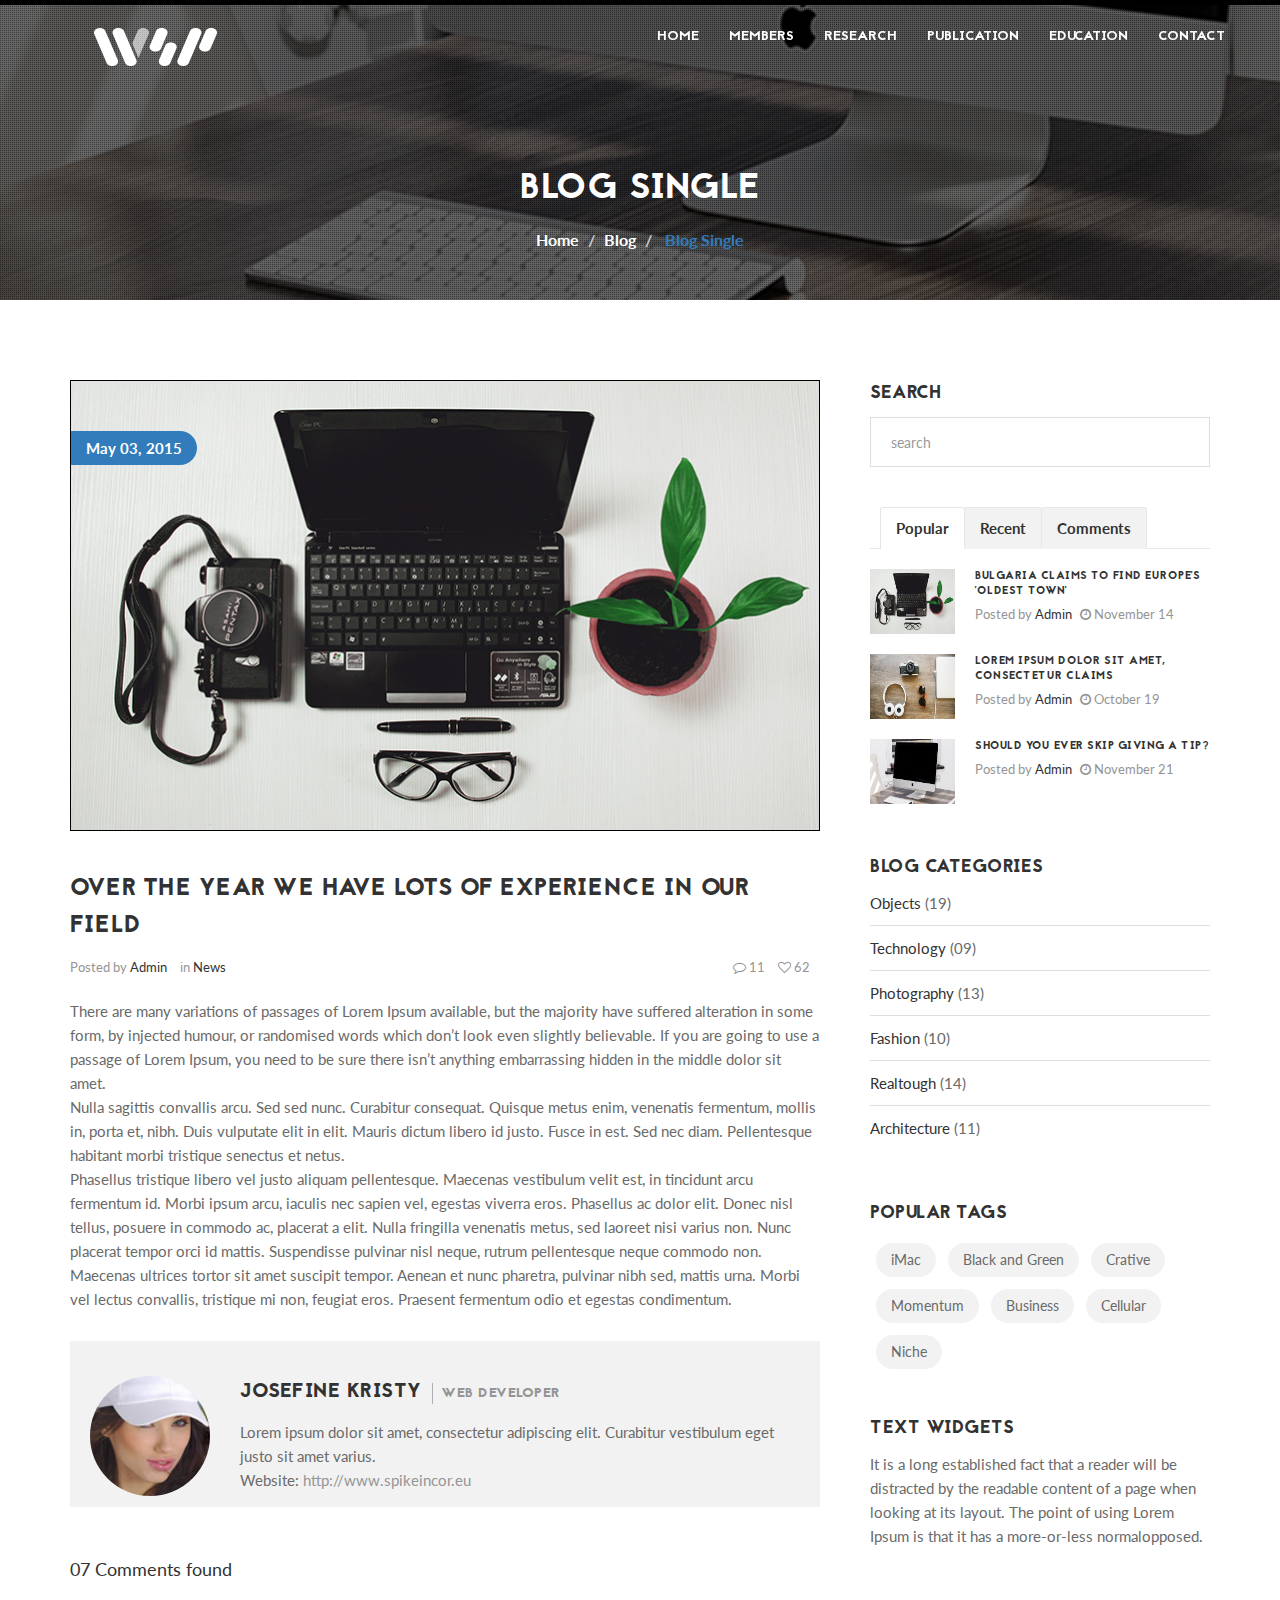
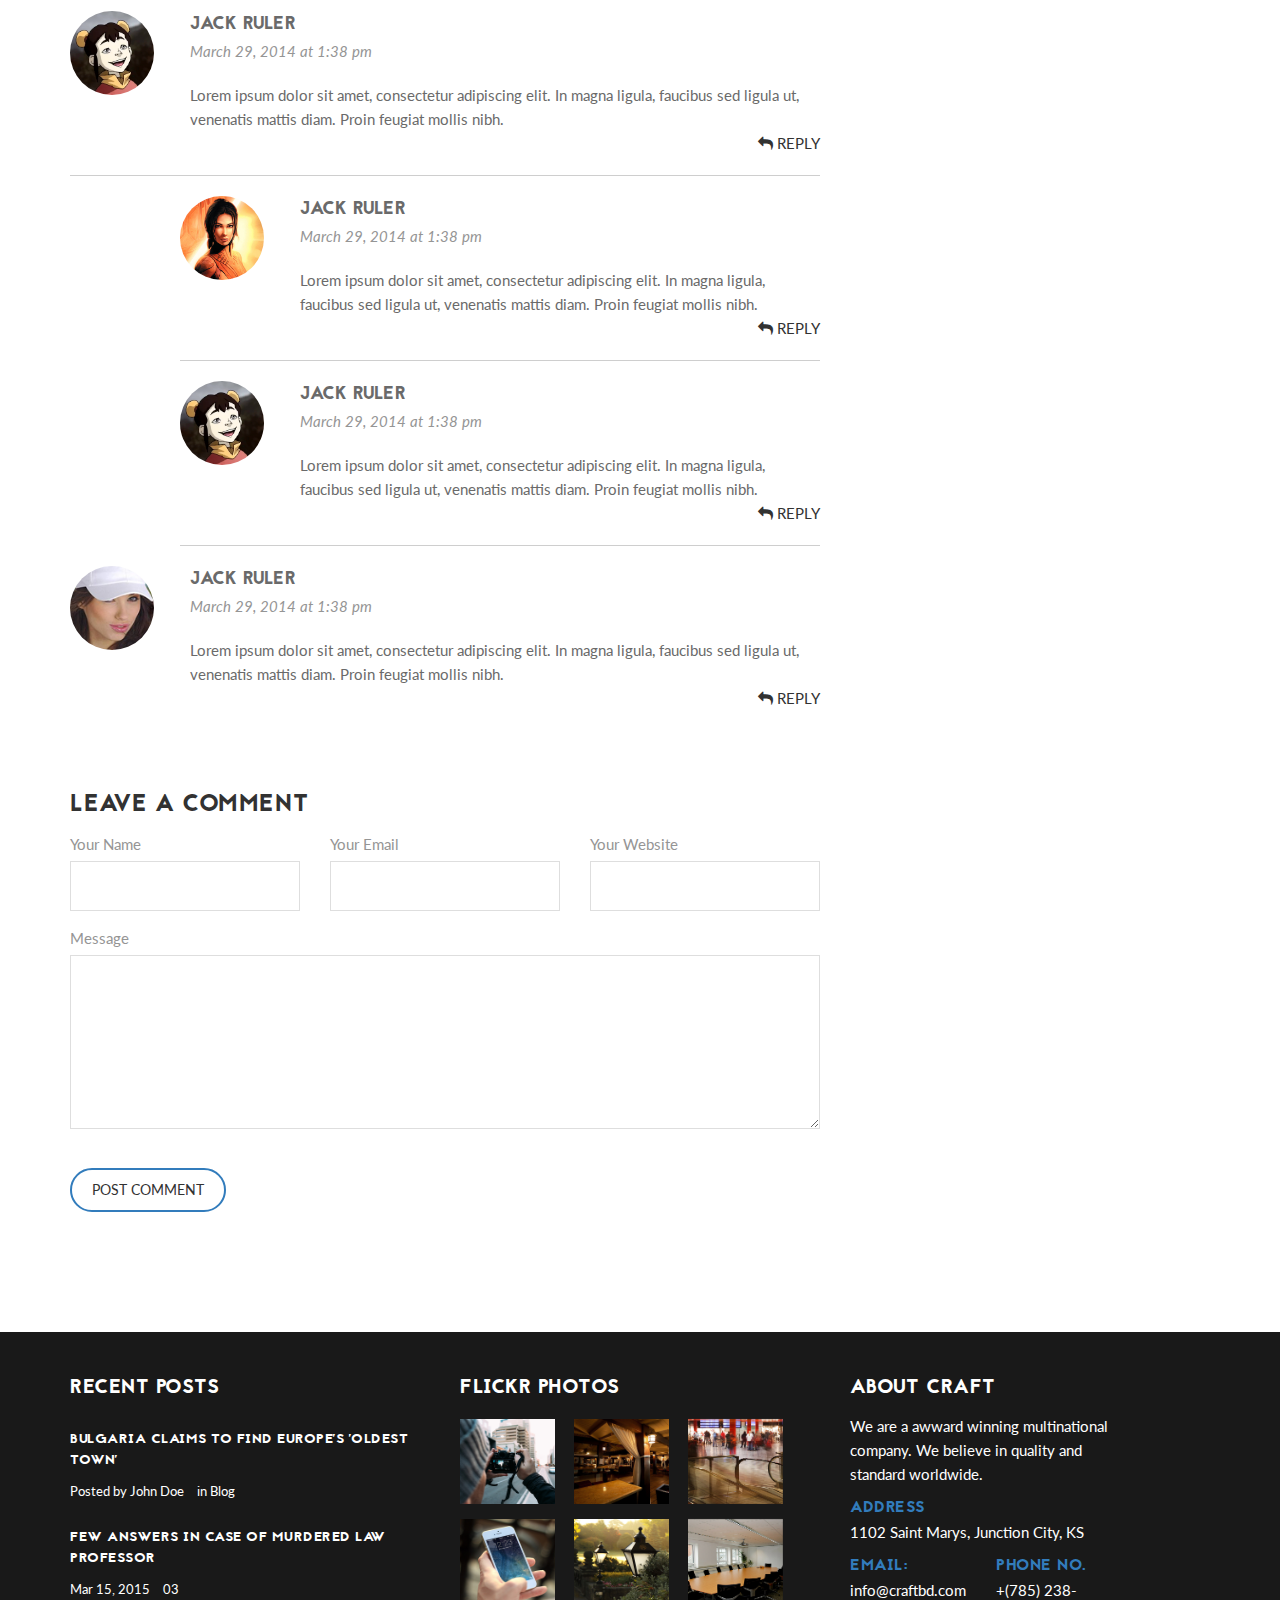
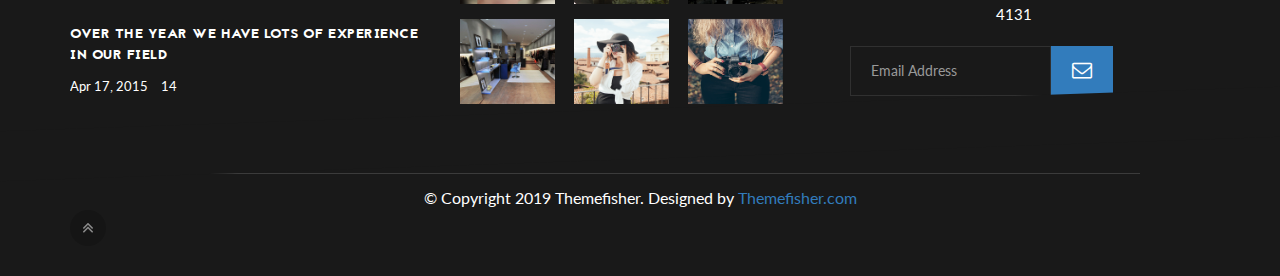
<file: blog-item.html>
<!DOCTYPE html>
<html lang="en">
<head>

	<!-- Basic Page Needs
	================================================== -->
	<meta charset="utf-8">
    <title>BizCraft - Responsive Html5 Template</title>
    <meta name="description" content="">	
	<meta name="author" content="">

	<!-- Mobile Specific Metas
	================================================== -->
	<meta name="viewport" content="width=device-width, initial-scale=1, maximum-scale=1">

	<!-- Favicons
	================================================== -->
	<link rel="icon" href="img/favicon/favicon-32x32.png" type="image/x-icon" />
	<link rel="apple-touch-icon-precomposed" sizes="144x144" href="img/favicon/favicon-144x144.png">
	<link rel="apple-touch-icon-precomposed" sizes="72x72" href="img/favicon/favicon-72x72.png">
	<link rel="apple-touch-icon-precomposed" href="img/favicon/favicon-54x54.png">
	
	<!-- CSS
	================================================== -->
	
	<!-- Bootstrap -->
	<link rel="stylesheet" href="css/bootstrap.min.css">
	<!-- Template styles-->
	<link rel="stylesheet" href="css/style.css">
	<!-- Responsive styles-->
	<link rel="stylesheet" href="css/responsive.css">
	<!-- FontAwesome -->
	<link rel="stylesheet" href="css/font-awesome.min.css">
	<!-- Animation -->
	<link rel="stylesheet" href="css/animate.css">
	<!-- Prettyphoto -->
	<link rel="stylesheet" href="css/prettyPhoto.css">
	<!-- Owl Carousel -->
	<link rel="stylesheet" href="css/owl.carousel.css">
	<link rel="stylesheet" href="css/owl.theme.css">
	<!-- Flexslider -->
	<link rel="stylesheet" href="css/flexslider.css">
	<!-- Flexslider -->
	<link rel="stylesheet" href="css/cd-hero.css">
	<!-- Style Swicther -->
	<link id="style-switch" href="css/presets/preset3.css" media="screen" rel="stylesheet" type="text/css">

	<!-- HTML5 shim, for IE6-8 support of HTML5 elements. All other JS at the end of file. -->
    <!--[if lt IE 9]>
      <script src="js/html5shiv.js"></script>
      <script src="js/respond.min.js"></script>
    <![endif]-->

</head>
	
<body>
	<div class="body-inner">
	<!-- Header start -->
	<header id="header" class="navbar-fixed-top header" role="banner">
		<div class="container">
			<div class="row">
				<!-- Logo start -->
				<div class="navbar-header">
				   <button type="button" class="navbar-toggle" data-toggle="collapse" data-target=".navbar-collapse">
				        <span class="sr-only">Toggle navigation</span>
				        <span class="icon-bar"></span>
				        <span class="icon-bar"></span>
				        <span class="icon-bar"></span>
				    </button>
				    <div class="navbar-brand">
					    <a href="index.html">
					    	<img class="img-responsive" src="images/logo_lab.png" alt="logo">
					    </a> 
				    </div>                   
				</div><!--/ Logo end -->
				<nav class="collapse navbar-collapse clearfix" role="navigation">
					<ul class="nav navbar-nav navbar-right">
						<li class="dropdown active">                      		
	                    </li>
						<li><a href="index.html">Home</a></li>
                        <li><a href="team.html">Members</a></li>
                        <li><a href="research.html">research</a></li>
                        <li><a href="publication.html">Publication</a></li>
                        <li><a href="education-1.html">Education</a></li>
	                   	<li><a href="contact.html">Contact</a></li>
                        
                    </ul>
				</nav><!--/ Navigation end -->
			</div><!--/ Row end -->
		</div><!--/ Container end -->
	</header><!--/ Header end -->

	<div id="banner-area">
		<img src="images/banner/banner2.jpg" alt ="" />
		<div class="parallax-overlay"></div>
			<!-- Subpage title start -->
			<div class="banner-title-content">
	        	<div class="text-center">
		        	<h2>Blog Single</h2>
		        	<ul class="breadcrumb">
			            <li>Home</li>
			            <li>Blog</li>
			            <li><a href="#"> Blog Single</a></li>
		          	</ul>
	          	</div>
          	</div><!-- Subpage title end -->
	</div><!-- Banner area end -->

	<!-- Blog details page start -->
	<section id="main-container">
		<div class="container">
			<div class="row">

				<!-- Blog start -->
				<div class="col-lg-8 col-md-8 col-sm-12 col-xs-12">
					<!-- Blog post start -->
					<div class="post-content">
						<!-- post image start -->
						<div class="post-image-wrapper">
							<img src="images/blog/blog1.jpg" class="img-responsive"  alt="" />
							<span class="blog-date"><a href="#"> May 03, 2015</a></span>
						</div><!-- post image end -->
						<div class="post-header clearfix">
							<h2 class="post-title">
								<a href="blog-item.html">Over the year we have lots of experience in our field</a>
							</h2>
							<div class="post-meta">
								<span class="post-meta-author">Posted by <a href="#"> Admin</a></span>
								<span class="post-meta-cats">in <a href="#"> News</a></span>
								<div class="pull-right">
									<span class="post-meta-comments"><a href="#"><i class="fa fa-comment-o"></i> 11</a></span>
									<span class="post-meta-hits"><a href="#"><i class="fa fa-heart-o"></i> 62</a></span>
								</div>
								
							</div><!-- post meta end -->
						</div><!-- post heading end -->
						<div class="entry-content">
							<p>There are many variations of passages of Lorem Ipsum available, but the majority have suffered alteration in some form, by injected humour, or randomised words which don’t look even slightly believable. If you are going to use a passage of Lorem Ipsum, you need to be sure there isn’t anything embarrassing hidden in the middle dolor sit amet.</p>
							<p>Nulla sagittis convallis arcu. Sed sed nunc. Curabitur consequat. Quisque metus enim, venenatis fermentum, mollis in, porta et, nibh. Duis vulputate elit in elit. Mauris dictum libero id justo. Fusce in est. Sed nec diam. Pellentesque habitant morbi tristique senectus et netus. </p>
							<p>Phasellus tristique libero vel justo aliquam pellentesque. Maecenas vestibulum velit est, in tincidunt arcu fermentum id. Morbi ipsum arcu, iaculis nec sapien vel, egestas viverra eros. Phasellus ac dolor elit. Donec nisl tellus, posuere in commodo ac, placerat a elit. Nulla fringilla venenatis metus, sed laoreet nisi varius non. Nunc placerat tempor orci id mattis. Suspendisse pulvinar nisl neque, rutrum pellentesque neque commodo non. Maecenas ultrices tortor sit amet suscipit tempor. Aenean et nunc pharetra, pulvinar nibh sed, mattis urna. Morbi vel lectus convallis, tristique mi non, feugiat eros. Praesent fermentum odio et egestas condimentum.</p>
						</div>
						<!-- Author info start -->
						<div class="about-author">
							<div class="author-img pull-left">
								<img src="images/blog/author.jpg" alt="" />
							</div>
							<div class="author-info">
								<h3>Josefine Kristy <span>Web Developer</span></h3>
								<p>Lorem ipsum dolor sit amet, consectetur adipiscing elit. Curabitur vestibulum eget justo sit amet varius.</p>
								<p class="author-url">Website: <span><a href="#">http://www.spikeincor.eu</a></span></p>

							</div>
						</div>
						<!-- Author info end -->

						<div class="gap-30"></div>

						<!-- Post comment start -->
						<div id="post-comments">
							<div class="comments-counter"><a href="#">07 Comments found</a></div>
							<ul class="comments-list">
								<li>
									<div class="comment">
										<img class="comment-avatar pull-left" alt="" src="images/blog/avator1.png">
										<div class="comment-body">
											<h4 class="comment-author">Jack Ruler</h4>
											<div class="comment-date">March 29, 2014 at 1:38 pm</div>
											<p>Lorem ipsum dolor sit amet, consectetur adipiscing elit. In magna ligula, faucibus sed ligula ut, venenatis mattis diam. Proin feugiat mollis nibh.</p>
											<div class="text-right weight-600">
												<a class="comment-reply" href="#">
												<i class="fa fa-mail-reply"></i> Reply</a>
											</div>	
										</div>
									</div>
									<ul class="comments-reply">
										<li>
											<div class="comment">
												<img class="comment-avatar pull-left" alt="img" src="images/blog/avator2.jpg">
												<div class="comment-body">
													<h4 class="comment-author">Jack Ruler</h4>
													<div class="comment-date">March 29, 2014 at 1:38 pm</div>
													<p>Lorem ipsum dolor sit amet, consectetur adipiscing elit. In magna ligula, faucibus sed ligula ut, venenatis mattis diam. Proin feugiat mollis nibh.</p>
													<div class="text-right weight-600">
														<a class="comment-reply" href="#">
														<i class="fa fa-mail-reply"></i> Reply</a>
													</div>	
												</div>
											</div>
										</li>
										<li>
											<div class="comment">
												<img class="comment-avatar pull-left" alt="" src="images/blog/avator1.png">
												<div class="comment-body">
													<h4 class="comment-author">Jack Ruler</h4>
													<div class="comment-date">March 29, 2014 at 1:38 pm</div>
													<p>Lorem ipsum dolor sit amet, consectetur adipiscing elit. In magna ligula, faucibus sed ligula ut, venenatis mattis diam. Proin feugiat mollis nibh.</p>
													<div class="text-right weight-600">
														<a class="comment-reply" href="#">
														<i class="fa fa-mail-reply"></i> Reply</a>
													</div>	
												</div>
											</div>
										</li>
									</ul><!-- comments-reply end -->
									<div class="comment last">
										<img class="comment-avatar pull-left" alt="" src="images/blog/author.jpg">
										<div class="comment-body">
											<h4 class="comment-author">Jack Ruler</h4>
											<div class="comment-date">March 29, 2014 at 1:38 pm</div>
											<p>Lorem ipsum dolor sit amet, consectetur adipiscing elit. In magna ligula, faucibus sed ligula ut, venenatis mattis diam. Proin feugiat mollis nibh.</p>
											<div class="text-right weight-600">
												<a class="comment-reply" href="#">
												<i class="fa fa-mail-reply"></i> Reply</a>
											</div>	
										</div>
									</div>
								</li><!-- Comments-list li end -->
							</ul><!-- Comments-list ul end -->
						</div><!-- Post comment end -->

						<div class="comments-form">
							<h3>Leave a comment</h3>
							<form role="form">
								<div class="row">
									<div class="col-md-4">
										<div class="form-group">
											<label>Your Name</label>
										<input class="form-control" name="name" id="name" placeholder="" type="text" required>
										</div>
									</div>
									<div class="col-md-4">
										<div class="form-group">
											<label>Your Email</label>
											<input class="form-control" name="email" id="email" placeholder="" type="email" required>
										</div>
									</div>
									<div class="col-md-4">
										<div class="form-group">
											<label>Your Website</label>
											<input class="form-control" placeholder="" type="text" required>
										</div>
									</div>
								</div>
								<div class="form-group">
									<label>Message</label>
									<textarea class="form-control required-field" id="message" placeholder="" rows="8" required></textarea>
								</div>
								<div><br>
								<button class="btn btn-primary" type="submit">Post Comment</button> 
								</div>
							</form>
						</div><!-- Comments form end -->
					</div><!-- Blog post end -->
				</div><!--/ Content col end -->
				
				<!-- sidebar start -->
				<div class="col-lg-4 col-md-4 col-sm-12 col-xs-12">
					
					<div class="sidebar sidebar-right">

						<!-- Blog search start -->
						<div class="widget widget-search">
							<h3 class="widget-title">Search</h3>
							<div id="search">
								<input class="form-control form-control-lg" placeholder="search" type="search">
							</div>
						</div><!-- Blog search end -->

						<!-- Tab widget start-->
						<div class="widget widget-tab">
							<ul class="nav nav-tabs">
				              <li class="active"><a href="#popular-tab" data-toggle="tab">popular</a></li>
				              <li class=""><a href="#recent-tab" data-toggle="tab">recent</a></li>
				              <li class=""><a href="#comments-tab" data-toggle="tab">comments</a></li>
				            </ul>
				            <div class="tab-content">
				            	<div class="tab-pane active" id="popular-tab">
					                <ul class="posts-list unstyled clearfix">
					                  <li>
					                    <div class="posts-thumb pull-left"> 
					                    	<a href="#"> 
					                    		<img alt="img" src="images/blog/blog1.jpg">
					                    	</a> 
					                    </div>
					                    <div class="post-content">
					                        <h4 class="entry-title"><a href="#">Bulgaria claims to find Europe's 'oldest town'</a>
					                        </h4>
					                        <p class="post-meta">
												<span class="post-meta-author">Posted by <a href="#"> Admin</a></span>
												<span class="post-meta-date"><a href="#"> <i class="fa fa-clock-o"></i> November 14</a>
												</span>
											</p>
					                    </div>
					                    <div class="clearfix"></div>
					                  </li><!-- First post end-->
					                  <li>
					                    <div class="posts-thumb pull-left"> 
					                    	<a href="#"> 
					                    		<img alt="img" src="images/blog/blog2.jpg">
					                    	</a> 
					                    </div>
					                    <div class="post-content">
					                        <h4 class="entry-title">
					                        	<a href="#">Lorem ipsum dolor sit amet, consectetur claims</a>
					                        </h4>
					                        <p class="post-meta">
												<span class="post-meta-author">Posted by <a href="#"> Admin</a></span>
												<span class="post-meta-date"><a href="#"> <i class="fa fa-clock-o"></i> October 19</a>
												</span>
											</p>
					                    </div>
					                    <div class="clearfix"></div>
					                  </li><!-- 2nd post end-->
					                  <li>
					                    <div class="posts-thumb pull-left"> 
					                    	<a href="#"> 
					                    		<img alt="img" src="images/blog/blog3.jpg">
					                    	</a> 
					                    </div>
					                    <div class="post-content">
					                        <h4 class="entry-title">
					                        	<a href="#">Should You Ever Skip Giving A Tip?</a>
					                        </h4>
					                       <p class="post-meta">
												<span class="post-meta-author">Posted by <a href="#"> Admin</a></span>
												<span class="post-meta-date"><a href="#"> <i class="fa fa-clock-o"></i> November 21</a>
												</span>
											</p>
					                    </div>
					                    <div class="clearfix"></div>
					                  </li><!-- 3rd post end-->
					                </ul>
					            </div><!-- Popular tabpan end -->

					            <div class="tab-pane" id="recent-tab">
					                <ul class="posts-list unstyled clearfix">
					                  <li>
					                    <div class="posts-thumb pull-left"> 
					                    	<a href="#"> 
					                    		<img alt="img" src="images/blog/blog3.jpg">
					                    	</a> 
					                    </div>
					                    <div class="post-content">
					                        <h4 class="entry-title"><a href="#">Bulgaria claims to find Europe's 'oldest town'</a>
					                        </h4>
					                        <p class="post-meta">
												<span class="post-meta-author">Posted by <a href="#"> Admin</a></span>
												<span class="post-meta-date"><a href="#"> <i class="fa fa-clock-o"></i> November 21</a>
												</span>
											</p>
					                    </div>
					                    <div class="clearfix"></div>
					                  </li><!-- First post end-->
					                  <li>
					                    <div class="posts-thumb pull-left"> 
					                    	<a href="#"> 
					                    		<img alt="img" src="images/blog/blog1.jpg">
					                    	</a> 
					                    </div>
					                    <div class="post-content">
					                        <h4 class="entry-title"><a href="#">Bulgaria claims to find Europe's 'oldest town'</a>
					                        </h4>
					                        <p class="post-meta">
												<span class="post-meta-author">Posted by <a href="#"> Admin</a></span>
												<span class="post-meta-date"><a href="#"> <i class="fa fa-clock-o"></i> October 19</a>
												</span>
											</p>
					                    </div>
					                    <div class="clearfix"></div>
					                  </li><!-- 2nd post end-->
					                </ul>
					            </div><!-- Recent tabpan end -->

					            <div class="tab-pane" id="comments-tab">
					                <ul class="posts-list unstyled clearfix">
					                  <li>
					                    <div class="posts-avator pull-left"> 
					                    	<a href="#"> 
					                    		<img alt="img" src="images/blog/avator1.png">
					                    	</a> 
					                    </div>
					                    <div class="post-content">
					                        <h4 class="entry-title"><a href="#">If you are going to use a passage  of Lorem Ipsum</a>
					                        </h4>
					                        <p class="post-meta">
												<span class="post-meta-author">Posted by <a href="#"> John</a></span>
												<span class="post-meta-date"><a href="#"> <i class="fa fa-clock-o"></i> November 21</a>
												</span>
											</p>
					                    </div>
					                    <div class="clearfix"></div>
					                  </li><!-- First post end-->
					                  <li>
					                    <div class="posts-avator pull-left"> 
					                    	<a href="#"> 
					                    		<img alt="img" src="images/blog/avator2.jpg">
					                    	</a> 
					                    </div>
					                    <div class="post-content">
					                        <h4 class="entry-title"><a href="#">you need to be sure there isn’t anything embarra</a>
					                        </h4>
					                        <p class="post-meta">
												<span class="post-meta-author">Posted by <a href="#"> Tina</a></span>
												<span class="post-meta-date"><a href="#"> <i class="fa fa-clock-o"></i> October 18</a>
												</span>
											</p>
					                    </div>
					                    <div class="clearfix"></div>
					                  </li><!-- 2nd post end-->
					                </ul>
					            </div><!-- Comment tabpan end -->
				            </div><!-- Tab content end -->
						</div><!-- Tab widget end-->

						<!-- Blog category start -->
						<div class="widget widget-categories">
							<h3 class="widget-title">Blog Categories</h3>
							<ul class="category-list clearfix">
				              <li><a href="#">Objects</a><span class="posts-count"> (19)</span></li>
				              <li><a href="#">Technology</a><span class="posts-count"> (09)</span></li>
				              <li><a href="#">Photography</a><span class="posts-count"> (13)</span></li>
				              <li><a href="#">Fashion</a><span class="posts-count"> (10)</span></li>
				              <li><a href="#">Realtough</a><span class="posts-count"> (14)</span></li>
				              <li><a href="#">Architecture</a><span class="posts-count"> (11)</span></li>
				            </ul>
						</div><!-- Blog category end -->

						<!-- Blog tags start -->
						<div class="widget widget-tags">
							<h3 class="widget-title">Popular Tags</h3>
							<ul class="unstyled clearfix">
				              	<li><a href="#">iMac</a></li>
				              	<li><a href="#">Black and Green</a></li>
				              	<li><a href="#">Crative</a></li>
				              	<li><a href="#">Momentum</a></li>
				              	<li><a href="#">Business</a></li>
				              	<li><a href="#">Cellular</a></li>
				              	<li><a href="#">Niche</a></li>
				            </ul>
						</div><!-- Blog tags end -->

						<!-- Blog tags start -->
						<div class="widget">
							<h3 class="widget-title">Text Widgets</h3>
							<p>It is a long established fact that a reader will be distracted by the readable content of a page when looking at its layout. The point of using Lorem Ipsum is that it has a more-or-less normalopposed.</p>
						</div><!-- Text widget end -->

					</div><!-- sidebar end -->
				</div>
    		</div><!--/ row end -->
		</div><!--/ container end -->
	</section><!-- Blog details page end -->
	

	<div class="gap-40"></div>

	<!-- Footer start -->
	<footer id="footer" class="footer">
		<div class="container">

			<div class="row">
				<div class="col-md-4 col-sm-12 footer-widget">
					<h3 class="widget-title">Recent Posts</h3>

					<div class="latest-post-items media">
							<div class="latest-post-content media-body">
								<h4><a href="#">Bulgaria claims to find Europe's 'oldest town'</a></h4>
								<p class="post-meta">
									<span class="author">Posted by John Doe</span>
									<span class="post-meta-cat">in<a href="#"> Blog</a></span>
								</p>
							</div>
						</div><!-- 1st Latest Post end -->

						<div class="latest-post-items media">
							<div class="latest-post-content media-body">
								<h4><a href="#">Few Answers in Case of Murdered Law Professor</a></h4>
								<p class="post-meta">
									<span class="date"><i class="icon icon-calendar"></i> Mar 15, 2015</span>
									<span class="post-meta-comments"><i class="icon icon-bubbles4"></i> <a href="#">03</a></span>
								</p>
							</div>
						</div><!-- 2nd Latest Post end -->

						<div class="latest-post-items media">
							<div class="latest-post-content media-body">
								<h4><a href="#">Over the year we have lots of experience in our field</a></h4>
								<p class="post-meta">
									<span class="date"><i class="icon icon-calendar"></i> Apr 17, 2015</span>
									<span class="post-meta-comments"><i class="icon icon-bubbles4"></i> <a href="#">14</a></span>
								</p>
							</div>
						</div><!-- 3rd Latest Post end -->
	
				</div><!--/ End Recent Posts-->

				

				<div class="col-md-4 col-sm-12 footer-widget">
					<h3 class="widget-title">Flickr Photos</h3>

					<div class="img-gallery">
						<div class="img-container">
							<a class="thumb-holder" data-rel="prettyPhoto" href="images/gallery/1.jpg">
								<img src="images/gallery/1.jpg" alt="">
							</a>
							<a class="thumb-holder" data-rel="prettyPhoto" href="images/gallery/2.jpg">
								<img src="images/gallery/2.jpg" alt="">
							</a>
							<a class="thumb-holder" data-rel="prettyPhoto" href="images/gallery/3.jpg">
								<img src="images/gallery/3.jpg" alt="">
							</a>
							<a class="thumb-holder" data-rel="prettyPhoto" href="images/gallery/4.jpg">
								<img src="images/gallery/4.jpg" alt="">
							</a>
							<a class="thumb-holder" data-rel="prettyPhoto" href="images/gallery/5.jpg">
								<img src="images/gallery/5.jpg" alt="">
							</a>
							<a class="thumb-holder" data-rel="prettyPhoto" href="images/gallery/6.jpg">
								<img src="images/gallery/6.jpg" alt="">
							</a>
							<a class="thumb-holder" data-rel="prettyPhoto" href="images/gallery/6.jpg">
								<img src="images/gallery/7.jpg" alt="">
							</a>
							<a class="thumb-holder" data-rel="prettyPhoto" href="images/gallery/6.jpg">
								<img src="images/gallery/8.jpg" alt="">
							</a>
							<a class="thumb-holder" data-rel="prettyPhoto" href="images/gallery/6.jpg">
								<img src="images/gallery/9.jpg" alt="">
							</a>
						</div>
					</div>

						
				</div><!--/ end flickr -->

				<div class="col-md-3 col-sm-12 footer-widget footer-about-us">
					<h3 class="widget-title">About Craft</h3>
					<p>We are a awward winning multinational company. We believe in quality and standard worldwide.</p>
					<h4>Address</h4>
					<p>1102 Saint Marys, Junction City, KS</p>
					<div class="row">
						<div class="col-md-6">
							<h4>Email:</h4>
							<p>info@craftbd.com</p>
						</div>
						<div class="col-md-6">
							<h4>Phone No.</h4>
							<p>+(785) 238-4131</p>
						</div>
					</div>
                    <form action="#" role="form">
                        <div class="input-group subscribe">
                            <input type="email" class="form-control" placeholder="Email Address" required="">
                            <span class="input-group-addon">
                              <button class="btn" type="submit"><i class="fa fa-envelope-o"> </i></button>
                            </span>                        
                        </div>
                    </form>
				</div><!--/ end about us -->


			</div><!-- Row end -->
		</div><!-- Container end -->
	</footer><!-- Footer end -->
	

	<!-- Footer start -->
	<section id="copyright" class="copyright angle">
		<div class="container">
			<div class="row">
				<div class="col-md-12 text-center">
					<ul class="footer-social unstyled">
						<li>
							<a title="Twitter" href="#">
								<span class="icon-pentagon wow bounceIn"><i class="fa fa-twitter"></i></span>
							</a>
							<a title="Facebook" href="#">
								<span class="icon-pentagon wow bounceIn"><i class="fa fa-facebook"></i></span>
							</a>
							<a title="Google+" href="#">
								<span class="icon-pentagon wow bounceIn"><i class="fa fa-google-plus"></i></span>
							</a>
							<a title="linkedin" href="#">
								<span class="icon-pentagon wow bounceIn"><i class="fa fa-linkedin"></i></span>
							</a>
							<a title="Pinterest" href="#">
								<span class="icon-pentagon wow bounceIn"><i class="fa fa-pinterest"></i></span>
							</a>
							<a title="Skype" href="#">
								<span class="icon-pentagon wow bounceIn"><i class="fa fa-skype"></i></span>
							</a>
							<a title="Dribble" href="#">
								<span class="icon-pentagon wow bounceIn"><i class="fa fa-dribbble"></i></span>
							</a>
						</li>
					</ul>
				</div>
			</div><!--/ Row end -->
			<div class="row">
				<div class="col-md-12 text-center">
					<div class="copyright-info">
         			 &copy; Copyright 2019 Themefisher. <span>Designed by <a href="https://themefisher.com">Themefisher.com</a></span>
        			</div>
				</div>
			</div><!--/ Row end -->
		   <div id="back-to-top" data-spy="affix" data-offset-top="10" class="back-to-top affix">
				<button class="btn btn-primary" title="Back to Top"><i class="fa fa-angle-double-up"></i></button>
			</div>
		</div><!--/ Container end -->
	</section><!--/ Footer end -->

	<!-- Javascript Files
	================================================== -->

	<!-- initialize jQuery Library -->
	<script type="text/javascript" src="js/jquery.js"></script>
	<!-- Bootstrap jQuery -->
	<script type="text/javascript" src="js/bootstrap.min.js"></script>
	<!-- Style Switcher -->
	<script type="text/javascript" src="js/style-switcher.js"></script>
	<!-- Owl Carousel -->
	<script type="text/javascript" src="js/owl.carousel.js"></script>
	<!-- PrettyPhoto -->
	<script type="text/javascript" src="js/jquery.prettyPhoto.js"></script>
	<!-- Bxslider -->
	<script type="text/javascript" src="js/jquery.flexslider.js"></script>
	<!-- CD Hero slider -->
	<script type="text/javascript" src="js/cd-hero.js"></script>
	<!-- Isotope -->
	<script type="text/javascript" src="js/isotope.js"></script>
	<script type="text/javascript" src="js/ini.isotope.js"></script>
	<!-- Wow Animation -->
	<script type="text/javascript" src="js/wow.min.js"></script>
	<!-- SmoothScroll -->
	<script type="text/javascript" src="js/smoothscroll.js"></script>
	<!-- Eeasing -->
	<script type="text/javascript" src="js/jquery.easing.1.3.js"></script>
	<!-- Counter -->
	<script type="text/javascript" src="js/jquery.counterup.min.js"></script>
	<!-- Waypoints -->
	<script type="text/javascript" src="js/waypoints.min.js"></script>
	<!-- Template custom -->
	<script type="text/javascript" src="js/custom.js"></script>
	</div><!-- Body inner end -->
</body>
</html>
</file>
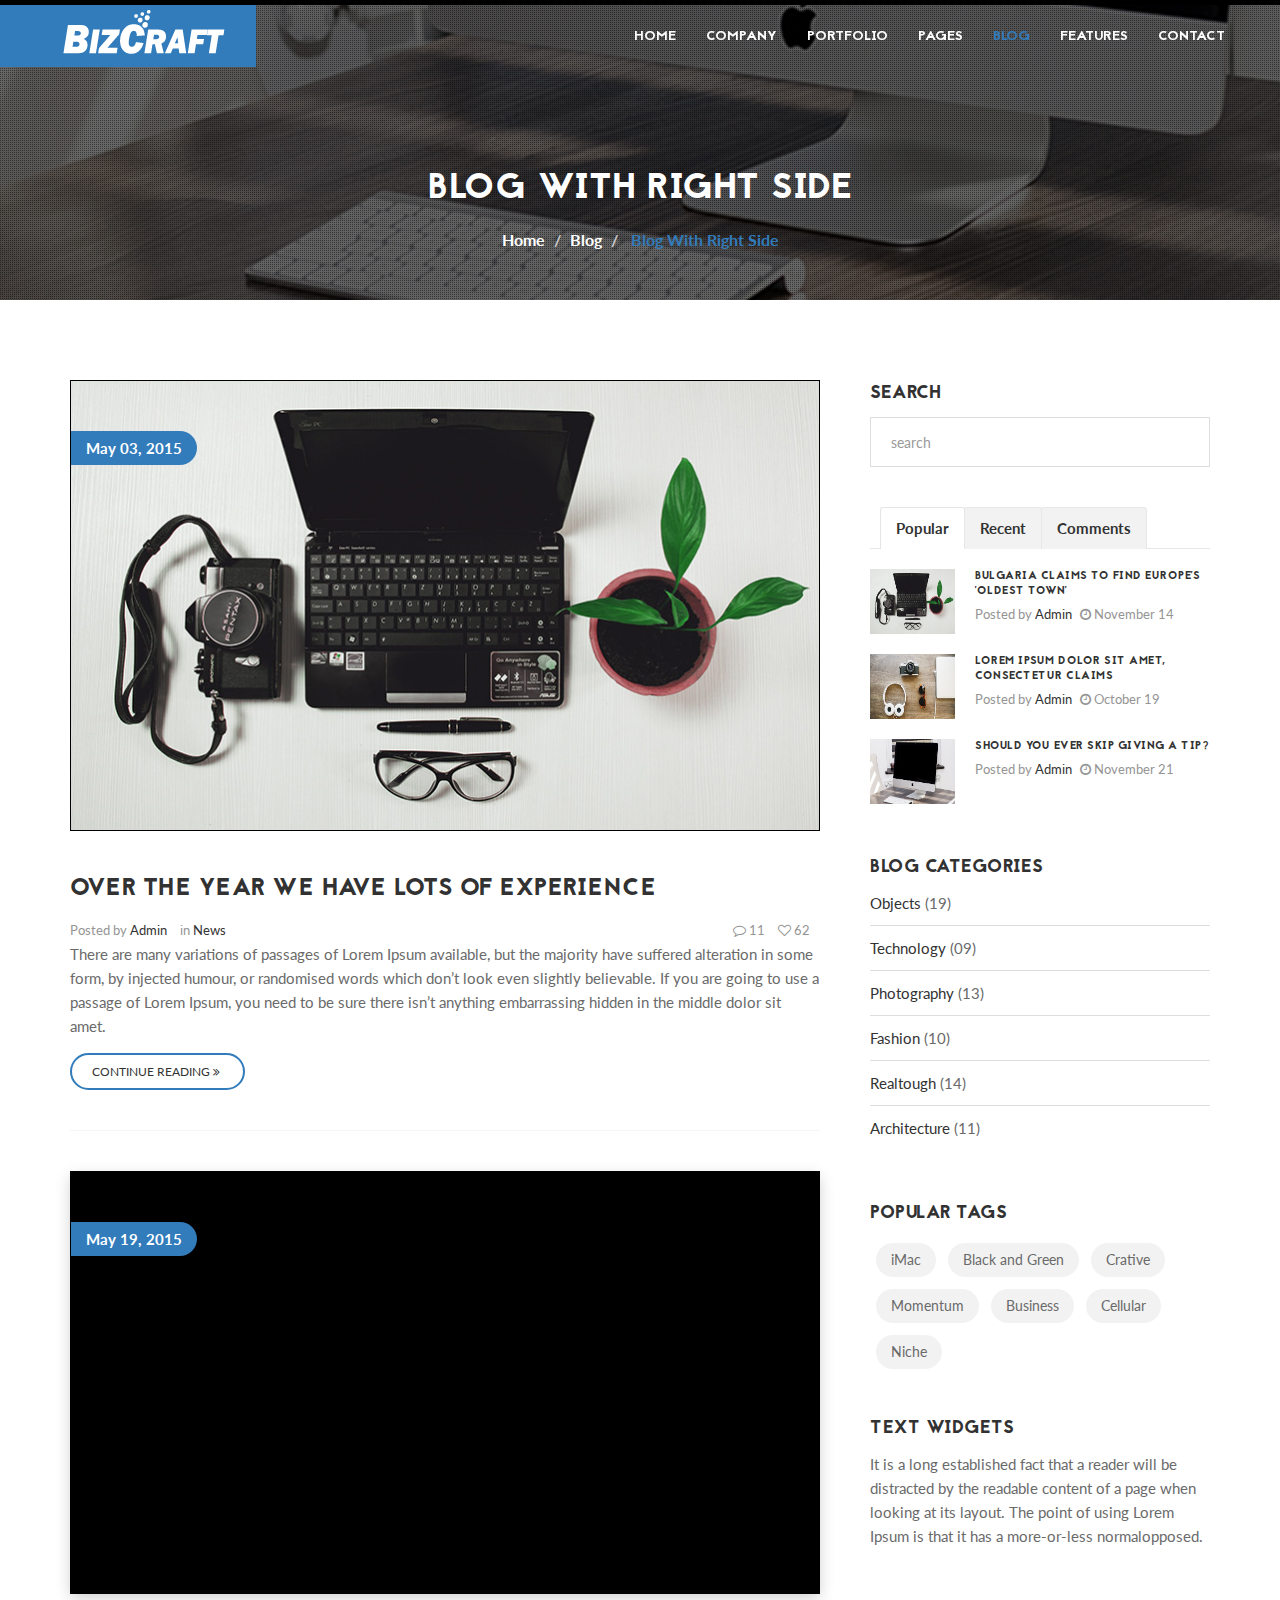
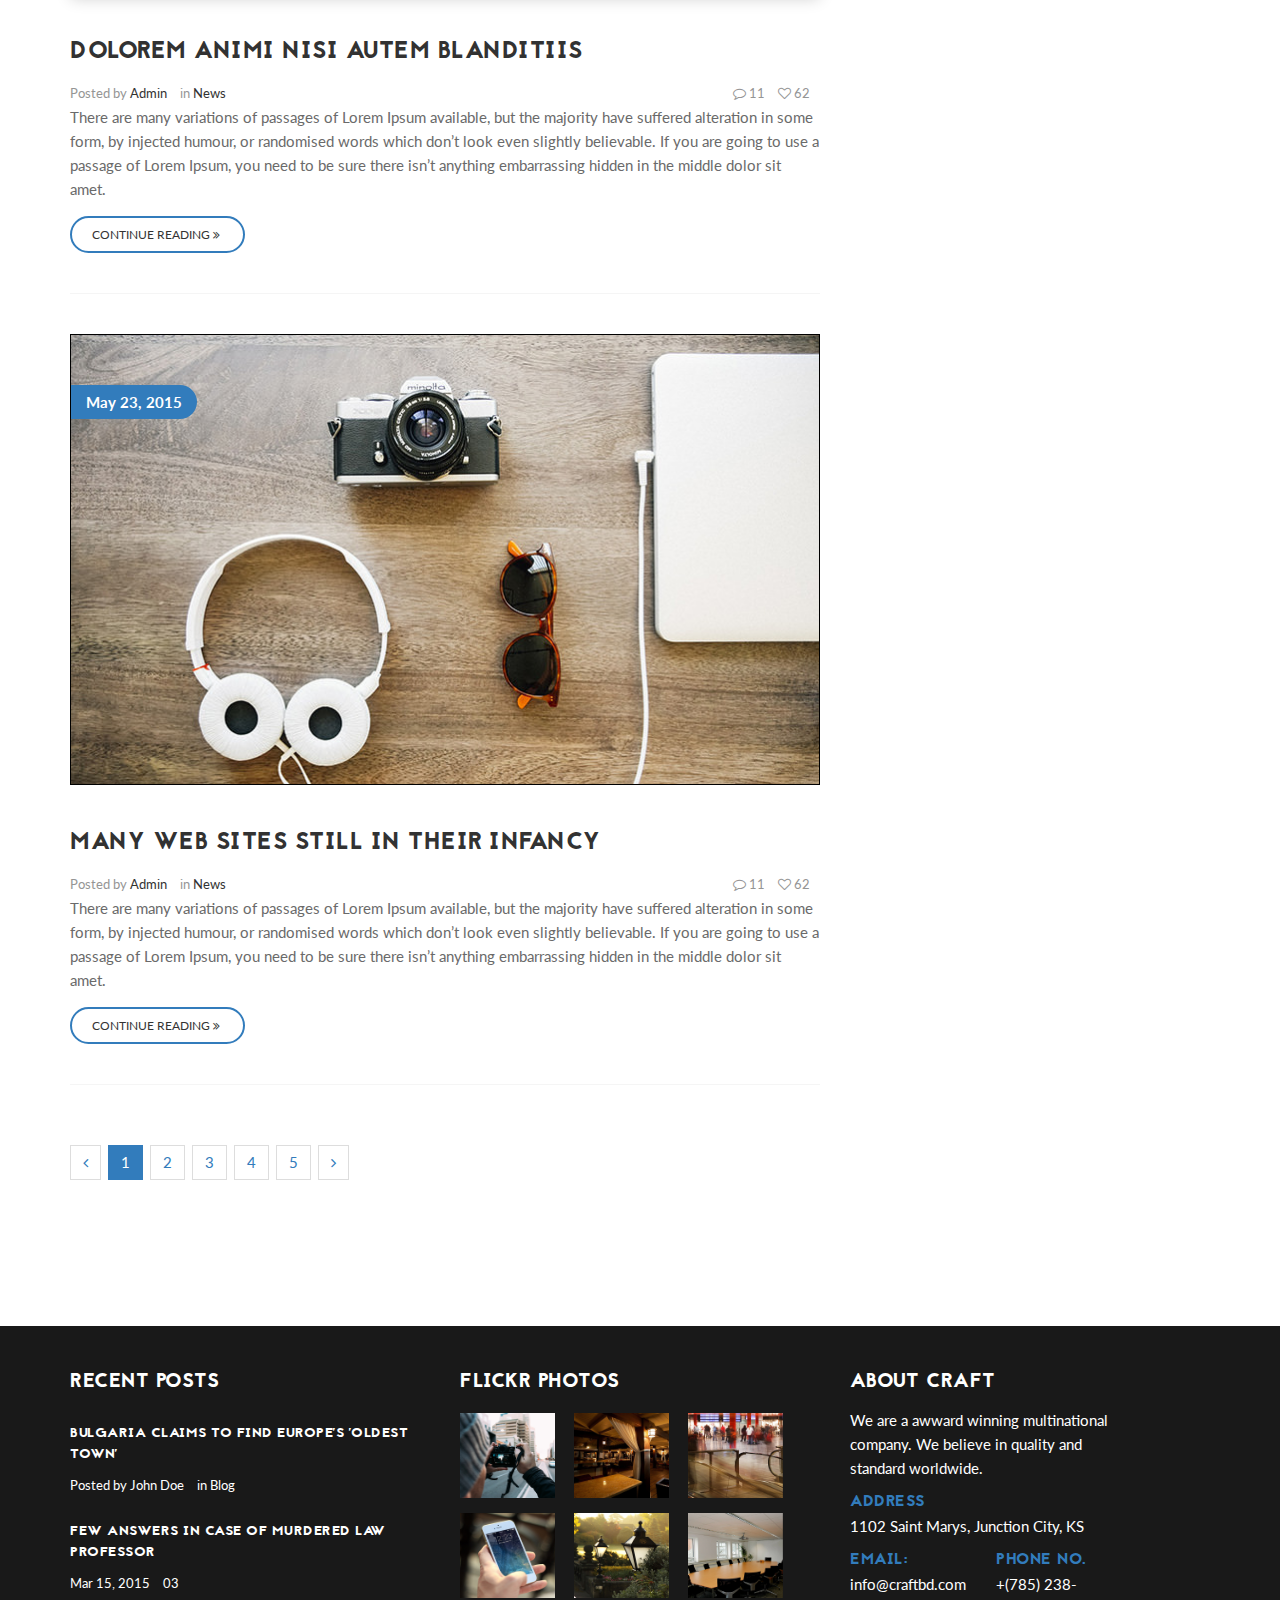
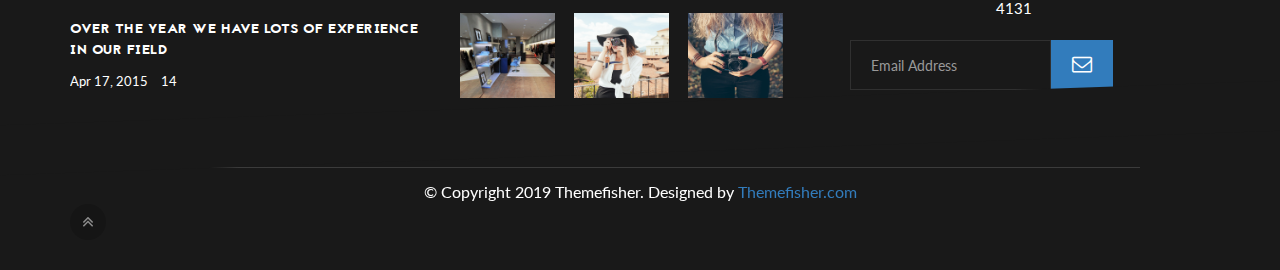
<file: blog-rightside.html>
<!DOCTYPE html>
<html lang="en">
<head>

	<!-- Basic Page Needs
	================================================== -->
	<meta charset="utf-8">
    <title>BizCraft - Responsive Html5 Template</title>
    <meta name="description" content="">	
	<meta name="author" content="">

	<!-- Mobile Specific Metas
	================================================== -->
	<meta name="viewport" content="width=device-width, initial-scale=1, maximum-scale=1">

	<!-- Favicons
	================================================== -->
	<link rel="icon" href="img/favicon/favicon-32x32.png" type="image/x-icon" />
	<link rel="apple-touch-icon-precomposed" sizes="144x144" href="img/favicon/favicon-144x144.png">
	<link rel="apple-touch-icon-precomposed" sizes="72x72" href="img/favicon/favicon-72x72.png">
	<link rel="apple-touch-icon-precomposed" href="img/favicon/favicon-54x54.png">
	
	<!-- CSS
	================================================== -->
	
	<!-- Bootstrap -->
	<link rel="stylesheet" href="css/bootstrap.min.css">
	<!-- Template styles-->
	<link rel="stylesheet" href="css/style.css">
	<!-- Responsive styles-->
	<link rel="stylesheet" href="css/responsive.css">
	<!-- FontAwesome -->
	<link rel="stylesheet" href="css/font-awesome.min.css">
	<!-- Animation -->
	<link rel="stylesheet" href="css/animate.css">
	<!-- Prettyphoto -->
	<link rel="stylesheet" href="css/prettyPhoto.css">
	<!-- Owl Carousel -->
	<link rel="stylesheet" href="css/owl.carousel.css">
	<link rel="stylesheet" href="css/owl.theme.css">
	<!-- Flexslider -->
	<link rel="stylesheet" href="css/flexslider.css">
	<!-- Flexslider -->
	<link rel="stylesheet" href="css/cd-hero.css">
	<!-- Style Swicther -->
	<link id="style-switch" href="css/presets/preset3.css" media="screen" rel="stylesheet" type="text/css">

	<!-- HTML5 shim, for IE6-8 support of HTML5 elements. All other JS at the end of file. -->
    <!--[if lt IE 9]>
      <script src="js/html5shiv.js"></script>
      <script src="js/respond.min.js"></script>
    <![endif]-->

</head>
	
<body>
	<div class="body-inner">
	<!-- Header start -->
	<header id="header" class="navbar-fixed-top header" role="banner">
		<div class="container">
			<div class="row">
				<!-- Logo start -->
				<div class="navbar-header">
				    <button type="button" class="navbar-toggle" data-toggle="collapse" data-target=".navbar-collapse">
				        <span class="sr-only">Toggle navigation</span>
				        <span class="icon-bar"></span>
				        <span class="icon-bar"></span>
				        <span class="icon-bar"></span>
				    </button>
				    <div class="navbar-brand navbar-bg">
					    <a href="index.html">
					    	<img class="img-responsive" src="images/logo.png" alt="logo">
					    </a> 
				    </div>                   
				</div><!--/ Logo end -->
				<nav class="collapse navbar-collapse clearfix" role="navigation">
					<ul class="nav navbar-nav navbar-right">
						<li class="dropdown">
                       		<a href="#" class="dropdown-toggle" data-toggle="dropdown">Home <i class="fa fa-angle-down"></i></a>
                       		<div class="dropdown-menu">
								<ul>
		                            <li><a href="index.html">Home 1</a></li>
		                            <li><a href="index-2.html">Home 2</a></li>
		                            <li><a href="index-3.html">Home 3</a></li>
		                            <li><a href="index-4.html">Home 4</a></li>
		                        </ul>
	                    	</div>
	                    </li>
						<li class="dropdown">
                       		<a href="#" class="dropdown-toggle" data-toggle="dropdown">Company <i class="fa fa-angle-down"></i></a>
                       		<div class="dropdown-menu">
								<ul>
		                            <li><a href="about.html">About Us</a></li>
		                            <li><a href="service.html">Services</a></li>
		                            <li><a href="career.html">Career</a></li>
		                            <li><a href="testimonial.html">Testimonials</a></li>
		                            <li><a href="faq.html">Faq</a></li>
		                        </ul>
	                    	</div>
	                    </li>
						<li class="dropdown">
                       		<a href="#" class="dropdown-toggle" data-toggle="dropdown">Portfolio <i class="fa fa-angle-down"></i></a>
                       		<div class="dropdown-menu">
								<ul>
		                            <li><a href="portfolio-classic.html">Portfolio Classic</a></li>
		                            <li><a href="portfolio-static.html">Portfolio Static</a></li>
		                            <li><a href="portfolio-item.html">Portfolio Single</a></li>
		                        </ul>
	                    	</div>
	                    </li>
	                    <li class="dropdown">
                       		<a href="#" class="dropdown-toggle" data-toggle="dropdown">Pages <i class="fa fa-angle-down"></i></a>
                       		<div class="dropdown-menu">
								<ul>
		                           	<li><a href="team.html">Our Team</a></li>
		                           	<li><a href="about2.html">About Us - 2</a></li>
		                           	<li><a href="service2.html">Services - 2</a></li>
		                           	<li><a href="service-single.html">Services Single</a></li>
		                           	<li><a href="pricing.html">Pricing Table</a></li>
		                           	<li><a href="404.html">404 Page</a></li>
		                        </ul>
	                    	</div>
	                    </li>
	                    <li class="dropdown active">
                       		<a href="#" class="dropdown-toggle" data-toggle="dropdown">Blog <i class="fa fa-angle-down"></i></a>
                       		<div class="dropdown-menu">
								<ul>
		                           	 <li class="active"><a href="blog-rightside.html">Blog with Sidebar</a></li>
	                            	<li><a href="blog-item.html">Blog Single</a></li>
		                        </ul>
	                    	</div>
	                    </li>
	                    <li class="dropdown">
                       		<a href="#" class="dropdown-toggle" data-toggle="dropdown">Features <i class="fa fa-angle-down"></i></a>
                       		<div class="dropdown-menu">
								<ul>
		                           	 <li><a href="typography.html">Typography</a></li>
	                            	<li><a href="elements.html">Elements</a></li>
		                        </ul>
	                    	</div>
	                    </li>
            			<li><a href="contact.html">Contact</a></li>
                    </ul>
				</nav><!--/ Navigation end -->
			</div><!--/ Row end -->
		</div><!--/ Container end -->
	</header><!--/ Header end -->

	<div id="banner-area">
		<img src="images/banner/banner2.jpg" alt ="" />
		<div class="parallax-overlay"></div>
			<!-- Subpage title start -->
			<div class="banner-title-content">
	        	<div class="text-center">
		        	<h2>Blog With Right Side</h2>
		        	<ul class="breadcrumb">
			            <li>Home</li>
			            <li>Blog</li>
			            <li><a href="#"> Blog With Right Side</a></li>
		          	</ul>
	          	</div>
          	</div><!-- Subpage title end -->
	</div><!-- Banner area end -->

	<!-- Blog details page start -->
	<section id="main-container">
		<div class="container">
			<div class="row">

				<!-- Blog start -->
				<div class="col-lg-8 col-md-8 col-sm-12 col-xs-12">
					
					<!-- 1st post start -->
					<div class="post">
						<!-- post image start -->
						<div class="post-image-wrapper">
							<img src="images/blog/blog1.jpg" class="img-responsive"  alt="" />
							<span class="blog-date"><a href="#"> May 03, 2015</a></span>
						</div><!-- post image end -->
						<div class="post-header clearfix">
							<h2 class="post-title">
								<a href="blog-item.html">Over the year we have lots of experience</a>
							</h2>
							<div class="post-meta">
								<span class="post-meta-author">Posted by <a href="#"> Admin</a></span>
								<span class="post-meta-cats">in <a href="#"> News</a></span>
								<div class="pull-right">
									
									<span class="post-meta-comments"><a href="#"><i class="fa fa-comment-o"></i> 11</a></span>
									<span class="post-meta-hits"><a href="#"><i class="fa fa-heart-o"></i> 62</a></span>
								</div>
								
							</div><!-- post meta end -->
						</div><!-- post heading end -->
						<div class="post-body">
							<p>There are many variations of passages of Lorem Ipsum available, but the majority have suffered alteration in some form, by injected humour, or randomised words which don’t look even slightly believable. If you are going to use a passage of Lorem Ipsum, you need to be sure there isn’t anything embarrassing hidden in the middle dolor sit amet.</p>
						</div>
						<div class="post-footer">
							<a href="blog-item.html" class="btn btn-primary">Continue Reading <i class="fa fa-angle-double-right">&nbsp;</i></a>
						</div>
					</div><!-- 1st post end -->

					<!-- 2nd post start -->
					<div class="post">
						<!-- post image start -->
						<div class="post-image-wrapper">
							<div class="video-embed">
								<!-- Change the url -->
								<iframe src="//player.vimeo.com/video/72266001?title=0&amp;byline=0&amp;portrait=0&amp;color=8aba56" width="500" height="281" allowfullscreen></iframe>
							</div>
							<span class="blog-date"><a href="#"> May 19, 2015</a></span>
						</div><!-- post image end -->
						<div class="post-header clearfix">
							<h2 class="post-title">
								<a href="blog-item.html">Dolorem animi nisi autem blanditiis</a>
							</h2>
							<div class="post-meta">
								<span class="post-meta-author">Posted by <a href="#"> Admin</a></span>
								<span class="post-meta-cats">in <a href="#"> News</a></span>
								<div class="pull-right">
									
									<span class="post-meta-comments"><a href="#"><i class="fa fa-comment-o"></i> 11</a></span>
									<span class="post-meta-hits"><a href="#"><i class="fa fa-heart-o"></i> 62</a></span>
								</div>
								
							</div><!-- post meta end -->
						</div><!-- post heading end -->
						<div class="post-body">
							<p>There are many variations of passages of Lorem Ipsum available, but the majority have suffered alteration in some form, by injected humour, or randomised words which don’t look even slightly believable. If you are going to use a passage of Lorem Ipsum, you need to be sure there isn’t anything embarrassing hidden in the middle dolor sit amet.</p>
						</div>
						<div class="post-footer">
							<a href="blog-item.html" class="btn btn-primary">Continue Reading <i class="fa fa-angle-double-right">&nbsp;</i></a>
						</div>
					</div><!-- 2nd post end -->

					<!-- 3rd post start -->
					<div class="post">
						<!-- post image start -->
						<div class="post-image-wrapper">
							<img src="images/blog/blog2.jpg" class="img-responsive"  alt="" />
							<span class="blog-date"><a href="#"> May 23, 2015</a></span>
						</div><!-- post image end -->
						<div class="post-header clearfix">
							<h2 class="post-title">
								<a href="blog-item.html">Many web sites still in their infancy</a>
							</h2>
							<div class="post-meta">
								<span class="post-meta-author">Posted by <a href="#"> Admin</a></span>
								<span class="post-meta-cats">in <a href="#"> News</a></span>
								<div class="pull-right">
									
									<span class="post-meta-comments"><a href="#"><i class="fa fa-comment-o"></i> 11</a></span>
									<span class="post-meta-hits"><a href="#"><i class="fa fa-heart-o"></i> 62</a></span>
								</div>
								
							</div><!-- post meta end -->
						</div><!-- post heading end -->
						<div class="post-body">
							<p>There are many variations of passages of Lorem Ipsum available, but the majority have suffered alteration in some form, by injected humour, or randomised words which don’t look even slightly believable. If you are going to use a passage of Lorem Ipsum, you need to be sure there isn’t anything embarrassing hidden in the middle dolor sit amet.</p>
						</div>
						<div class="post-footer">
							<a href="blog-item.html" class="btn btn-primary">Continue Reading <i class="fa fa-angle-double-right">&nbsp;</i></a>
						</div>
					</div><!-- 3rd post end -->

					<div class="paging">
			            <ul class="pagination">
			              <li><a href="#"><i class="fa fa-angle-left"></i></a></li>
			              <li class="active"><a href="#">1</a></li>
			              <li><a href="#">2</a></li>
			              <li><a href="#">3</a></li>
			              <li><a href="#">4</a></li>
			              <li><a href="#">5</a></li>
			              <li><a href="#"><i class="fa fa-angle-right"></i></a></li>
			            </ul>
		          	</div>



				</div><!--/ Content col end -->
				
				<!-- sidebar start -->
				<div class="col-lg-4 col-md-4 col-sm-12 col-xs-12">
					
					<div class="sidebar sidebar-right">

						<!-- Blog search start -->
						<div class="widget widget-search">
							<h3 class="widget-title">Search</h3>
							<div id="search">
								<input class="form-control form-control-lg" placeholder="search" type="search">
							</div>
						</div><!-- Blog search end -->

						<!-- Tab widget start-->
						<div class="widget widget-tab">
							<ul class="nav nav-tabs">
				              <li class="active"><a href="#popular-tab" data-toggle="tab">popular</a></li>
				              <li class=""><a href="#recent-tab" data-toggle="tab">recent</a></li>
				              <li class=""><a href="#comments-tab" data-toggle="tab">comments</a></li>
				            </ul>
				            <div class="tab-content">
				            	<div class="tab-pane active" id="popular-tab">
					                <ul class="posts-list unstyled clearfix">
					                  <li>
					                    <div class="posts-thumb pull-left"> 
					                    	<a href="#"> 
					                    		<img alt="img" src="images/blog/blog1.jpg">
					                    	</a> 
					                    </div>
					                    <div class="post-content">
					                        <h4 class="entry-title"><a href="#">Bulgaria claims to find Europe's 'oldest town'</a>
					                        </h4>
					                        <p class="post-meta">
												<span class="post-meta-author">Posted by <a href="#"> Admin</a></span>
												<span class="post-meta-date"><a href="#"> <i class="fa fa-clock-o"></i> November 14</a>
												</span>
											</p>
					                    </div>
					                    <div class="clearfix"></div>
					                  </li><!-- First post end-->
					                  <li>
					                    <div class="posts-thumb pull-left"> 
					                    	<a href="#"> 
					                    		<img alt="img" src="images/blog/blog2.jpg">
					                    	</a> 
					                    </div>
					                    <div class="post-content">
					                        <h4 class="entry-title">
					                        	<a href="#">Lorem ipsum dolor sit amet, consectetur claims</a>
					                        </h4>
					                        <p class="post-meta">
												<span class="post-meta-author">Posted by <a href="#"> Admin</a></span>
												<span class="post-meta-date"><a href="#"> <i class="fa fa-clock-o"></i> October 19</a>
												</span>
											</p>
					                    </div>
					                    <div class="clearfix"></div>
					                  </li><!-- 2nd post end-->
					                  <li>
					                    <div class="posts-thumb pull-left"> 
					                    	<a href="#"> 
					                    		<img alt="img" src="images/blog/blog3.jpg">
					                    	</a> 
					                    </div>
					                    <div class="post-content">
					                        <h4 class="entry-title">
					                        	<a href="#">Should You Ever Skip Giving A Tip?</a>
					                        </h4>
					                       <p class="post-meta">
												<span class="post-meta-author">Posted by <a href="#"> Admin</a></span>
												<span class="post-meta-date"><a href="#"> <i class="fa fa-clock-o"></i> November 21</a>
												</span>
											</p>
					                    </div>
					                    <div class="clearfix"></div>
					                  </li><!-- 3rd post end-->
					                </ul>
					            </div><!-- Popular tabpan end -->

					            <div class="tab-pane" id="recent-tab">
					                <ul class="posts-list unstyled clearfix">
					                  <li>
					                    <div class="posts-thumb pull-left"> 
					                    	<a href="#"> 
					                    		<img alt="img" src="images/blog/blog3.jpg">
					                    	</a> 
					                    </div>
					                    <div class="post-content">
					                        <h4 class="entry-title"><a href="#">Bulgaria claims to find Europe's 'oldest town'</a>
					                        </h4>
					                        <p class="post-meta">
												<span class="post-meta-author">Posted by <a href="#"> Admin</a></span>
												<span class="post-meta-date"><a href="#"> <i class="fa fa-clock-o"></i> November 21</a>
												</span>
											</p>
					                    </div>
					                    <div class="clearfix"></div>
					                  </li><!-- First post end-->
					                  <li>
					                    <div class="posts-thumb pull-left"> 
					                    	<a href="#"> 
					                    		<img alt="img" src="images/blog/blog1.jpg">
					                    	</a> 
					                    </div>
					                    <div class="post-content">
					                        <h4 class="entry-title"><a href="#">Bulgaria claims to find Europe's 'oldest town'</a>
					                        </h4>
					                        <p class="post-meta">
												<span class="post-meta-author">Posted by <a href="#"> Admin</a></span>
												<span class="post-meta-date"><a href="#"> <i class="fa fa-clock-o"></i> October 19</a>
												</span>
											</p>
					                    </div>
					                    <div class="clearfix"></div>
					                  </li><!-- 2nd post end-->
					                </ul>
					            </div><!-- Recent tabpan end -->

					            <div class="tab-pane" id="comments-tab">
					                <ul class="posts-list unstyled clearfix">
					                  <li>
					                    <div class="posts-avator pull-left"> 
					                    	<a href="#"> 
					                    		<img alt="img" src="images/blog/avator1.png">
					                    	</a> 
					                    </div>
					                    <div class="post-content">
					                        <h4 class="entry-title"><a href="#">If you are going to use a passage  of Lorem Ipsum</a>
					                        </h4>
					                        <p class="post-meta">
												<span class="post-meta-author">Posted by <a href="#"> John</a></span>
												<span class="post-meta-date"><a href="#"> <i class="fa fa-clock-o"></i> November 21</a>
												</span>
											</p>
					                    </div>
					                    <div class="clearfix"></div>
					                  </li><!-- First post end-->
					                  <li>
					                    <div class="posts-avator pull-left"> 
					                    	<a href="#"> 
					                    		<img alt="img" src="images/blog/avator2.jpg">
					                    	</a> 
					                    </div>
					                    <div class="post-content">
					                        <h4 class="entry-title"><a href="#">you need to be sure there isn’t anything embarra</a>
					                        </h4>
					                        <p class="post-meta">
												<span class="post-meta-author">Posted by <a href="#"> Tina</a></span>
												<span class="post-meta-date"><a href="#"> <i class="fa fa-clock-o"></i> October 18</a>
												</span>
											</p>
					                    </div>
					                    <div class="clearfix"></div>
					                  </li><!-- 2nd post end-->
					                </ul>
					            </div><!-- Comment tabpan end -->
				            </div><!-- Tab content end -->
						</div><!-- Tab widget end-->

						<!-- Blog category start -->
						<div class="widget widget-categories">
							<h3 class="widget-title">Blog Categories</h3>
							<ul class="category-list clearfix">
				              <li><a href="#">Objects</a><span class="posts-count"> (19)</span></li>
				              <li><a href="#">Technology</a><span class="posts-count"> (09)</span></li>
				              <li><a href="#">Photography</a><span class="posts-count"> (13)</span></li>
				              <li><a href="#">Fashion</a><span class="posts-count"> (10)</span></li>
				              <li><a href="#">Realtough</a><span class="posts-count"> (14)</span></li>
				              <li><a href="#">Architecture</a><span class="posts-count"> (11)</span></li>
				            </ul>
						</div><!-- Blog category end -->

						<!-- Blog tags start -->
						<div class="widget widget-tags">
							<h3 class="widget-title">Popular Tags</h3>
							<ul class="unstyled clearfix">
				              	<li><a href="#">iMac</a></li>
				              	<li><a href="#">Black and Green</a></li>
				              	<li><a href="#">Crative</a></li>
				              	<li><a href="#">Momentum</a></li>
				              	<li><a href="#">Business</a></li>
				              	<li><a href="#">Cellular</a></li>
				              	<li><a href="#">Niche</a></li>
				            </ul>
						</div><!-- Blog tags end -->

						<!-- Blog tags start -->
						<div class="widget">
							<h3 class="widget-title">Text Widgets</h3>
							<p>It is a long established fact that a reader will be distracted by the readable content of a page when looking at its layout. The point of using Lorem Ipsum is that it has a more-or-less normalopposed.</p>
						</div><!-- Text widget end -->

					</div><!-- sidebar end -->
				</div>
    		</div><!--/ row end -->
		</div><!--/ container end -->
	</section><!-- Blog details page end -->
	

	<div class="gap-40"></div>

	<!-- Footer start -->
	<footer id="footer" class="footer">
		<div class="container">

			<div class="row">
				<div class="col-md-4 col-sm-12 footer-widget">
					<h3 class="widget-title">Recent Posts</h3>

					<div class="latest-post-items media">
							<div class="latest-post-content media-body">
								<h4><a href="#">Bulgaria claims to find Europe's 'oldest town'</a></h4>
								<p class="post-meta">
									<span class="author">Posted by John Doe</span>
									<span class="post-meta-cat">in<a href="#"> Blog</a></span>
								</p>
							</div>
						</div><!-- 1st Latest Post end -->

						<div class="latest-post-items media">
							<div class="latest-post-content media-body">
								<h4><a href="#">Few Answers in Case of Murdered Law Professor</a></h4>
								<p class="post-meta">
									<span class="date"><i class="icon icon-calendar"></i> Mar 15, 2015</span>
									<span class="post-meta-comments"><i class="icon icon-bubbles4"></i> <a href="#">03</a></span>
								</p>
							</div>
						</div><!-- 2nd Latest Post end -->

						<div class="latest-post-items media">
							<div class="latest-post-content media-body">
								<h4><a href="#">Over the year we have lots of experience in our field</a></h4>
								<p class="post-meta">
									<span class="date"><i class="icon icon-calendar"></i> Apr 17, 2015</span>
									<span class="post-meta-comments"><i class="icon icon-bubbles4"></i> <a href="#">14</a></span>
								</p>
							</div>
						</div><!-- 3rd Latest Post end -->
	
				</div><!--/ End Recent Posts-->

				

				<div class="col-md-4 col-sm-12 footer-widget">
					<h3 class="widget-title">Flickr Photos</h3>

					<div class="img-gallery">
						<div class="img-container">
							<a class="thumb-holder" data-rel="prettyPhoto" href="images/gallery/1.jpg">
								<img src="images/gallery/1.jpg" alt="">
							</a>
							<a class="thumb-holder" data-rel="prettyPhoto" href="images/gallery/2.jpg">
								<img src="images/gallery/2.jpg" alt="">
							</a>
							<a class="thumb-holder" data-rel="prettyPhoto" href="images/gallery/3.jpg">
								<img src="images/gallery/3.jpg" alt="">
							</a>
							<a class="thumb-holder" data-rel="prettyPhoto" href="images/gallery/4.jpg">
								<img src="images/gallery/4.jpg" alt="">
							</a>
							<a class="thumb-holder" data-rel="prettyPhoto" href="images/gallery/5.jpg">
								<img src="images/gallery/5.jpg" alt="">
							</a>
							<a class="thumb-holder" data-rel="prettyPhoto" href="images/gallery/6.jpg">
								<img src="images/gallery/6.jpg" alt="">
							</a>
							<a class="thumb-holder" data-rel="prettyPhoto" href="images/gallery/6.jpg">
								<img src="images/gallery/7.jpg" alt="">
							</a>
							<a class="thumb-holder" data-rel="prettyPhoto" href="images/gallery/6.jpg">
								<img src="images/gallery/8.jpg" alt="">
							</a>
							<a class="thumb-holder" data-rel="prettyPhoto" href="images/gallery/6.jpg">
								<img src="images/gallery/9.jpg" alt="">
							</a>
						</div>
					</div>

						
				</div><!--/ end flickr -->

				<div class="col-md-3 col-sm-12 footer-widget footer-about-us">
					<h3 class="widget-title">About Craft</h3>
					<p>We are a awward winning multinational company. We believe in quality and standard worldwide.</p>
					<h4>Address</h4>
					<p>1102 Saint Marys, Junction City, KS</p>
					<div class="row">
						<div class="col-md-6">
							<h4>Email:</h4>
							<p>info@craftbd.com</p>
						</div>
						<div class="col-md-6">
							<h4>Phone No.</h4>
							<p>+(785) 238-4131</p>
						</div>
					</div>
                    <form action="#" role="form">
                        <div class="input-group subscribe">
                            <input type="email" class="form-control" placeholder="Email Address" required="">
                            <span class="input-group-addon">
                              <button class="btn" type="submit"><i class="fa fa-envelope-o"> </i></button>
                            </span>                        
                        </div>
                    </form>
				</div><!--/ end about us -->


			</div><!-- Row end -->
		</div><!-- Container end -->
	</footer><!-- Footer end -->
	

	<!-- Footer start -->
	<section id="copyright" class="copyright angle">
		<div class="container">
			<div class="row">
				<div class="col-md-12 text-center">
					<ul class="footer-social unstyled">
						<li>
							<a title="Twitter" href="#">
								<span class="icon-pentagon wow bounceIn"><i class="fa fa-twitter"></i></span>
							</a>
							<a title="Facebook" href="#">
								<span class="icon-pentagon wow bounceIn"><i class="fa fa-facebook"></i></span>
							</a>
							<a title="Google+" href="#">
								<span class="icon-pentagon wow bounceIn"><i class="fa fa-google-plus"></i></span>
							</a>
							<a title="linkedin" href="#">
								<span class="icon-pentagon wow bounceIn"><i class="fa fa-linkedin"></i></span>
							</a>
							<a title="Pinterest" href="#">
								<span class="icon-pentagon wow bounceIn"><i class="fa fa-pinterest"></i></span>
							</a>
							<a title="Skype" href="#">
								<span class="icon-pentagon wow bounceIn"><i class="fa fa-skype"></i></span>
							</a>
							<a title="Dribble" href="#">
								<span class="icon-pentagon wow bounceIn"><i class="fa fa-dribbble"></i></span>
							</a>
						</li>
					</ul>
				</div>
			</div><!--/ Row end -->
			<div class="row">
				<div class="col-md-12 text-center">
					<div class="copyright-info">
         			 &copy; Copyright 2019 Themefisher. <span>Designed by <a href="https://themefisher.com">Themefisher.com</a></span>
        			</div>
				</div>
			</div><!--/ Row end -->
		   <div id="back-to-top" data-spy="affix" data-offset-top="10" class="back-to-top affix">
				<button class="btn btn-primary" title="Back to Top"><i class="fa fa-angle-double-up"></i></button>
			</div>
		</div><!--/ Container end -->
	</section><!--/ Footer end -->

	<!-- Javascript Files
	================================================== -->

	<!-- initialize jQuery Library -->
	<script type="text/javascript" src="js/jquery.js"></script>
	<!-- Bootstrap jQuery -->
	<script type="text/javascript" src="js/bootstrap.min.js"></script>
	<!-- Style Switcher -->
	<script type="text/javascript" src="js/style-switcher.js"></script>
	<!-- Owl Carousel -->
	<script type="text/javascript" src="js/owl.carousel.js"></script>
	<!-- PrettyPhoto -->
	<script type="text/javascript" src="js/jquery.prettyPhoto.js"></script>
	<!-- Bxslider -->
	<script type="text/javascript" src="js/jquery.flexslider.js"></script>
	<!-- CD Hero slider -->
	<script type="text/javascript" src="js/cd-hero.js"></script>
	<!-- Isotope -->
	<script type="text/javascript" src="js/isotope.js"></script>
	<script type="text/javascript" src="js/ini.isotope.js"></script>
	<!-- Wow Animation -->
	<script type="text/javascript" src="js/wow.min.js"></script>
	<!-- SmoothScroll -->
	<script type="text/javascript" src="js/smoothscroll.js"></script>
	<!-- Eeasing -->
	<script type="text/javascript" src="js/jquery.easing.1.3.js"></script>
	<!-- Counter -->
	<script type="text/javascript" src="js/jquery.counterup.min.js"></script>
	<!-- Waypoints -->
	<script type="text/javascript" src="js/waypoints.min.js"></script>
	<!-- Template custom -->
	<script type="text/javascript" src="js/custom.js"></script>
	</div><!-- Body inner end -->
</body>
</html>
</file>
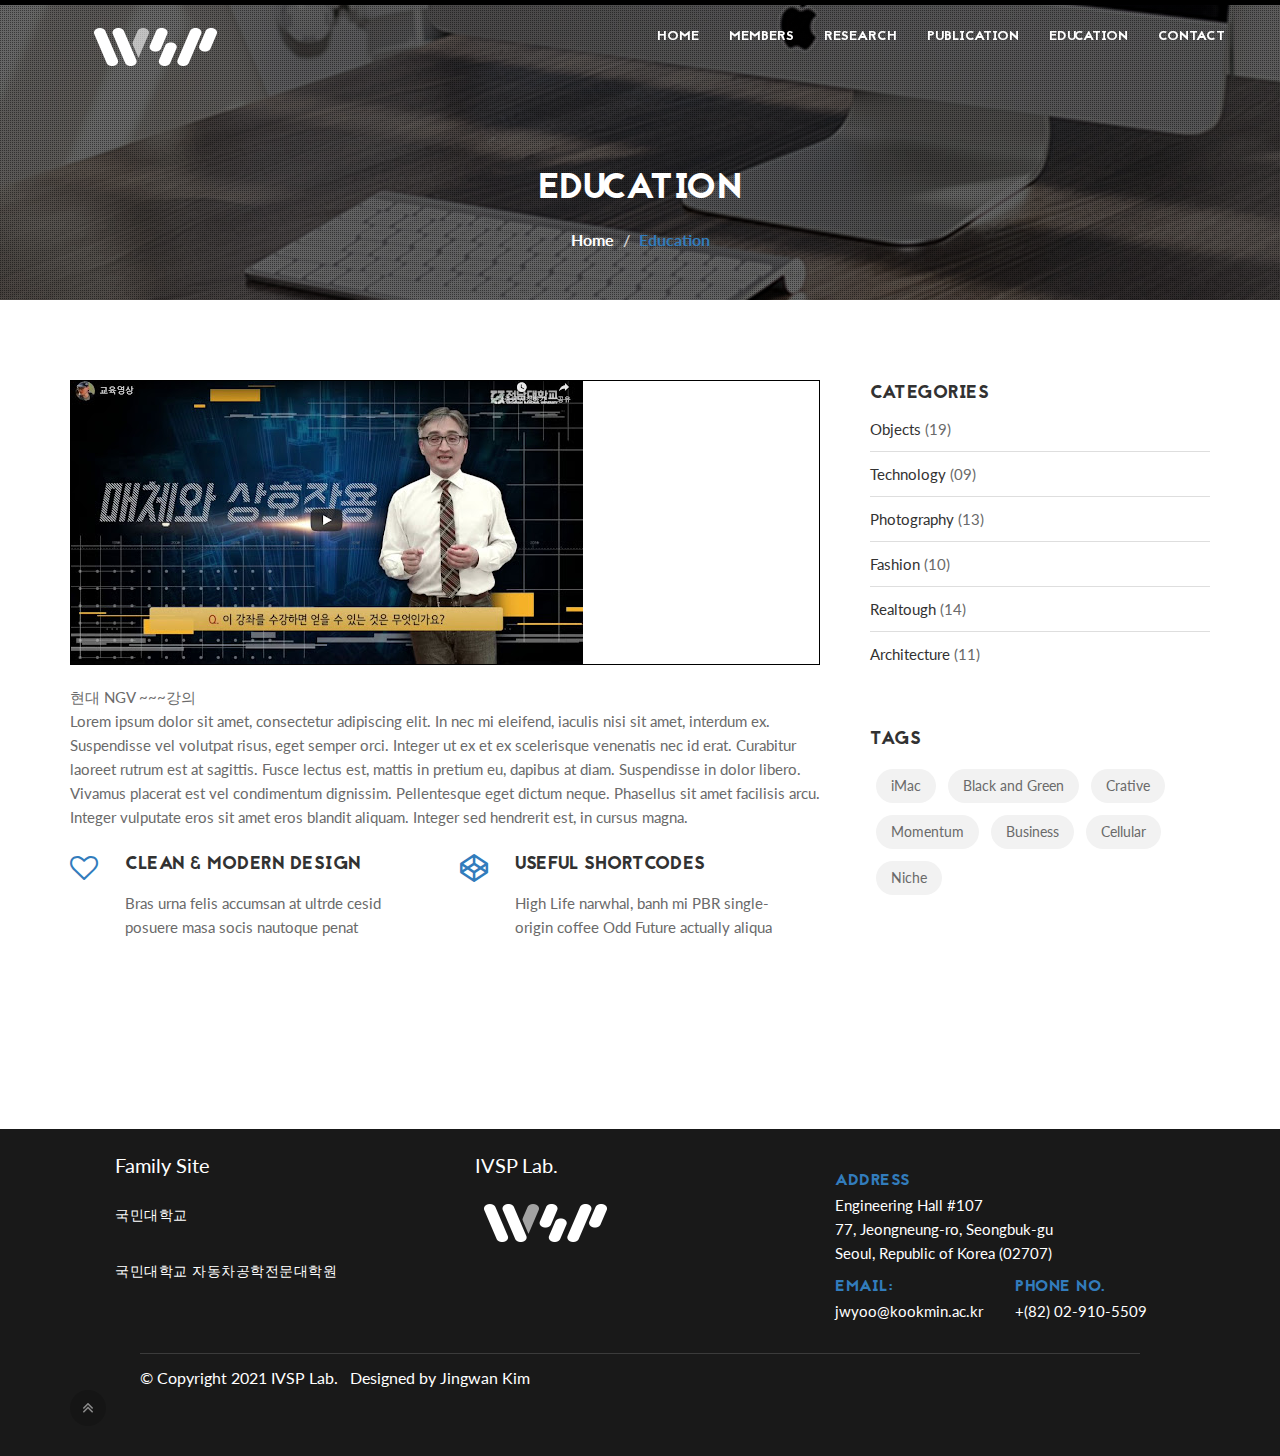
<file: education-1.html>
<!DOCTYPE html>
<html lang="en">
<head>

	<!-- Basic Page Needs
	================================================== -->
	<meta charset="utf-8">
    <title>BizCraft - Responsive Html5 Template</title>
    <meta name="description" content="">	
	<meta name="author" content="">

	<!-- Mobile Specific Metas
	================================================== -->
	<meta name="viewport" content="width=device-width, initial-scale=1, maximum-scale=1">

	<!-- Favicons
	================================================== -->
	<link rel="icon" href="img/favicon/favicon-32x32.png" type="image/x-icon" />
	<link rel="apple-touch-icon-precomposed" sizes="144x144" href="img/favicon/favicon-144x144.png">
	<link rel="apple-touch-icon-precomposed" sizes="72x72" href="img/favicon/favicon-72x72.png">
	<link rel="apple-touch-icon-precomposed" href="img/favicon/favicon-54x54.png">
	
	<!-- CSS
	================================================== -->
	
	<!-- Bootstrap -->
	<link rel="stylesheet" href="css/bootstrap.min.css">
	<!-- Template styles-->
	<link rel="stylesheet" href="css/style.css">
	<!-- Responsive styles-->
	<link rel="stylesheet" href="css/responsive.css">
	<!-- FontAwesome -->
	<link rel="stylesheet" href="css/font-awesome.min.css">
	<!-- Animation -->
	<link rel="stylesheet" href="css/animate.css">
	<!-- Prettyphoto -->
	<link rel="stylesheet" href="css/prettyPhoto.css">
	<!-- Owl Carousel -->
	<link rel="stylesheet" href="css/owl.carousel.css">
	<link rel="stylesheet" href="css/owl.theme.css">
	<!-- Flexslider -->
	<link rel="stylesheet" href="css/flexslider.css">
	<!-- Flexslider -->
	<link rel="stylesheet" href="css/cd-hero.css">
	<!-- Style Swicther -->
	<link id="style-switch" href="css/presets/preset3.css" media="screen" rel="stylesheet" type="text/css">

	<!-- HTML5 shim, for IE6-8 support of HTML5 elements. All other JS at the end of file. -->
    <!--[if lt IE 9]>
      <script src="js/html5shiv.js"></script>
      <script src="js/respond.min.js"></script>
    <![endif]-->

</head>
	
<body>
	<div class="body-inner">
	<!-- Header start -->
	<header id="header" class="navbar-fixed-top header" role="banner">
		<div class="container">
			<div class="row">
				<!-- Logo start -->
				<div class="navbar-header">
				   <button type="button" class="navbar-toggle" data-toggle="collapse" data-target=".navbar-collapse">
				        <span class="sr-only">Toggle navigation</span>
				        <span class="icon-bar"></span>
				        <span class="icon-bar"></span>
				        <span class="icon-bar"></span>
				    </button>
				    <div class="navbar-brand">
					    <a href="index.html">
					    	<img class="img-responsive" src="images/logo_lab.png" alt="logo">
					    </a> 
				    </div>                   
				</div><!--/ Logo end -->
				<nav class="collapse navbar-collapse clearfix" role="navigation">
					<ul class="nav navbar-nav navbar-right">
						<li class="dropdown active">                      		
	                    </li>
						<li><a href="index.html">Home</a></li>
                        <li><a href="team.html">Members</a></li>
                        <li><a href="research.html">research</a></li>
                        <li><a href="publication.html">Publication</a></li>
                        <li><a href="education-1.html">Education</a></li>
	                   	<li><a href="contact.html">Contact</a></li>
                        
                    </ul>
				</nav><!--/ Navigation end -->
			</div><!--/ Row end -->
		</div><!--/ Container end -->
	</header><!--/ Header end -->

	<div id="banner-area">
		<img src="images/banner/banner2.jpg" alt ="" />
		<div class="parallax-overlay"></div>
			<!-- Subpage title start -->
			<div class="banner-title-content">
	        	<div class="text-center">
		        	<h2>Education</h2>
		        	<ul class="breadcrumb">
			            <li>Home</li>
			            <li><a href="#">Education</a></li>
		          	</ul>
	          	</div>
          	</div><!-- Subpage title end -->
	</div><!-- Banner area end -->

	<!-- Main container start -->

	<section id="main-container">
		<div class="container">
			<div class="row">
				<div class="col-lg-8 col-md-8 col-sm-12 col-xs-12">
					<div class="post-content">
						<div class="post-image-wrapper">
							<img src="images/education/sunflower.jpg" class="img-responsive"  alt="" />
						</div><!-- post image end -->
						<p>현대 NGV ~~~강의</p>
                        <p>Lorem ipsum dolor sit amet, consectetur adipiscing elit. In nec mi eleifend, iaculis nisi sit amet, interdum ex. Suspendisse vel volutpat risus, eget semper orci. Integer ut ex et ex scelerisque venenatis nec id erat. Curabitur laoreet rutrum est at sagittis. Fusce lectus est, mattis in pretium eu, dapibus at diam. Suspendisse in dolor libero. Vivamus placerat est vel condimentum dignissim. Pellentesque eget dictum neque. Phasellus sit amet facilisis arcu. Integer vulputate eros sit amet eros blandit aliquam. Integer sed hendrerit est, in cursus magna.</p>

						<div class="gap-20"></div>

						<div class="row">
							<div class="feature-box col-sm-6 wow fadeInDown" data-wow-delay=".5s">
								<span class="feature-icon pull-left" ><i class="fa fa-heart-o"></i></span>
								<div class="feature-content">
									<h3>Clean &amp; Modern Design</h3>
									<p>Bras urna felis accumsan at ultrde cesid posuere masa socis nautoque penat</p>
								</div>
							</div><!--/ End first featurebox -->

							<div class="feature-box col-sm-6 wow fadeInDown" data-wow-delay=".5s">
								<span class="feature-icon pull-left" ><i class="fa fa-codepen"></i></span>
								<div class="feature-content">
									<h3>Useful Shortcodes</h3>
									<p>High Life narwhal, banh mi PBR single-origin coffee Odd Future actually aliqua</p>
								</div>
							</div><!--/ End 2nd featurebox -->
						</div>

						<div class="gap-20"></div>

						<div class="row">

							<div class="feature-box col-sm-6 wow fadeInDown" data-wow-delay=".5s">
								<span class="feature-icon pull-left" ><i class="fa fa-newspaper-o"></i></span>
								<div class="feature-content">
									<h3>Multipurpose Concept</h3>
									<p>Consectetur adipisicing elit sed do eiusmod tempor incididunt ut</p>
								</div>
							</div><!--/ End 1st featurebox -->

							<div class="feature-box col-sm-6 wow fadeInDown" data-wow-delay=".5s">
								<span class="feature-icon pull-left" ><i class="fa fa-desktop"></i></span>
								<div class="feature-content">
									<h3>Responsive Layout</h3>
									<p>Consectetur adipisicing elit sed do eiusmod tempor incididunt ut</p>
								</div>
							</div><!--/ End 2nd featurebox -->
						</div>


					</div><!--/ post content end -->

				</div><!--/ Content col end -->

				<div class="col-lg-4 col-md-4 col-sm-12 col-xs-12">
					<div class="sidebar sidebar-right">
						<!-- category start -->
						<div class="widget widget-categories">
							<h3 class="widget-title">Categories</h3>
							<ul class="category-list clearfix">
				              <li><a href="#">Objects</a><span class="posts-count"> (19)</span></li>
				              <li><a href="#">Technology</a><span class="posts-count"> (09)</span></li>
				              <li><a href="#">Photography</a><span class="posts-count"> (13)</span></li>
				              <li><a href="#">Fashion</a><span class="posts-count"> (10)</span></li>
				              <li><a href="#">Realtough</a><span class="posts-count"> (14)</span></li>
				              <li><a href="#">Architecture</a><span class="posts-count"> (11)</span></li>
				            </ul>
						</div><!-- category end -->

						<!-- tags start -->
						<div class="widget widget-tags">
							<h3 class="widget-title">Tags</h3>
							<ul class="unstyled clearfix">
				              	<li><a href="#">iMac</a></li>
				              	<li><a href="#">Black and Green</a></li>
				              	<li><a href="#">Crative</a></li>
				              	<li><a href="#">Momentum</a></li>
				              	<li><a href="#">Business</a></li>
				              	<li><a href="#">Cellular</a></li>
				              	<li><a href="#">Niche</a></li>
				            </ul>
						</div><!-- tags end -->


					</div><!--/ Sidebar end -->
				</div><!--/ Sidebar col end -->
			</div><!--/ row end -->
		</div><!--/ container end -->
	</section><!--/ Main container end -->
	
	

	<!-- Footer start -->
	<footer id="footer" class="footer">
		<div class="container">
			<div class="row2">
				<div class="col-md-4 col-sm-12 footer-widget">
					<p class="widget-title">Family Site</p>

						<div class="latest-post-items media">
							<div class="latest-post-content media-body">
								<h4><a href="https://www.kookmin.ac.kr/user/index.do">국민대학교</a></h4>
							</div>
						</div>

						<div class="latest-post-items media">
							<div class="latest-post-content media-body">
								<h4><a href="https://gsaek.kookmin.ac.kr/">국민대학교 자동차공학전문대학원</a></h4>
							</div>
						</div>
	
				</div>
				<div class="col-md-4 col-sm-12 footer-widget">
					<p class="widget-title">IVSP Lab.</p>
						<div class="latest-post-items media">
							<img src="images/logo_lab.png">
						</div>
				</div>

				

				<div class="col-md-4 col-sm-12 footer-widget footer-about-us">
					<h3 class="widget-title"></h3>
					<p> </p>
					<h4>Address</h4>
                    <p>Engineering Hall #107</p>
					<p>77, Jeongneung-ro, Seongbuk-gu </p>
                    <p>Seoul, Republic of Korea (02707)</p>
					<div class="row">
						<div class="col-md-6">
							<h4>Email:</h4>
							<p>jwyoo@kookmin.ac.kr</p>
						</div>
						<div class="col-md-6">
							<h4>Phone No.</h4>
							<p>+(82) 02-910-5509</p>
						</div>
					</div>
				</div>
                
			</div><!-- Row end -->
		</div><!-- Container end -->
	</footer><!-- Footer end -->
	

	<!-- Copyright start -->
	<section id="copyright">
		<div class="container">
			<div class="row">
				
			</div><!--/ Row end -->
			<div class="row">
				<div class="col-md-12 text-left">
					<div class="copyright-info">
         			 &copy; Copyright 2021 IVSP Lab.&nbsp;&nbsp; Designed by Jingwan Kim
        			</div>
				</div>
			</div><!--/ Row end -->
		   <div id="back-to-top" data-spy="affix" data-offset-top="10" class="back-to-top affix">
				<button class="btn btn-primary" title="Back to Top"><i class="fa fa-angle-double-up"></i></button>
			</div>
		</div><!--/ Container end -->
	</section><!--/ Footer end -->

	<!-- Javascript Files
	================================================== -->

	<!-- initialize jQuery Library -->
	<script type="text/javascript" src="js/jquery.js"></script>
	<!-- Bootstrap jQuery -->
	<script type="text/javascript" src="js/bootstrap.min.js"></script>
	<!-- Style Switcher -->
	<script type="text/javascript" src="js/style-switcher.js"></script>
	<!-- Owl Carousel -->
	<script type="text/javascript" src="js/owl.carousel.js"></script>
	<!-- PrettyPhoto -->
	<script type="text/javascript" src="js/jquery.prettyPhoto.js"></script>
	<!-- Bxslider -->
	<script type="text/javascript" src="js/jquery.flexslider.js"></script>
	<!-- CD Hero slider -->
	<script type="text/javascript" src="js/cd-hero.js"></script>
	<!-- Isotope -->
	<script type="text/javascript" src="js/isotope.js"></script>
	<script type="text/javascript" src="js/ini.isotope.js"></script>
	<!-- Wow Animation -->
	<script type="text/javascript" src="js/wow.min.js"></script>
	<!-- SmoothScroll -->
	<script type="text/javascript" src="js/smoothscroll.js"></script>
	<!-- Eeasing -->
	<script type="text/javascript" src="js/jquery.easing.1.3.js"></script>
	<!-- Counter -->
	<script type="text/javascript" src="js/jquery.counterup.min.js"></script>
	<!-- Waypoints -->
	<script type="text/javascript" src="js/waypoints.min.js"></script>
	<!-- Template custom -->
	<script type="text/javascript" src="js/custom.js"></script>
	</div><!-- Body inner end -->
</body>
</html>
</file>
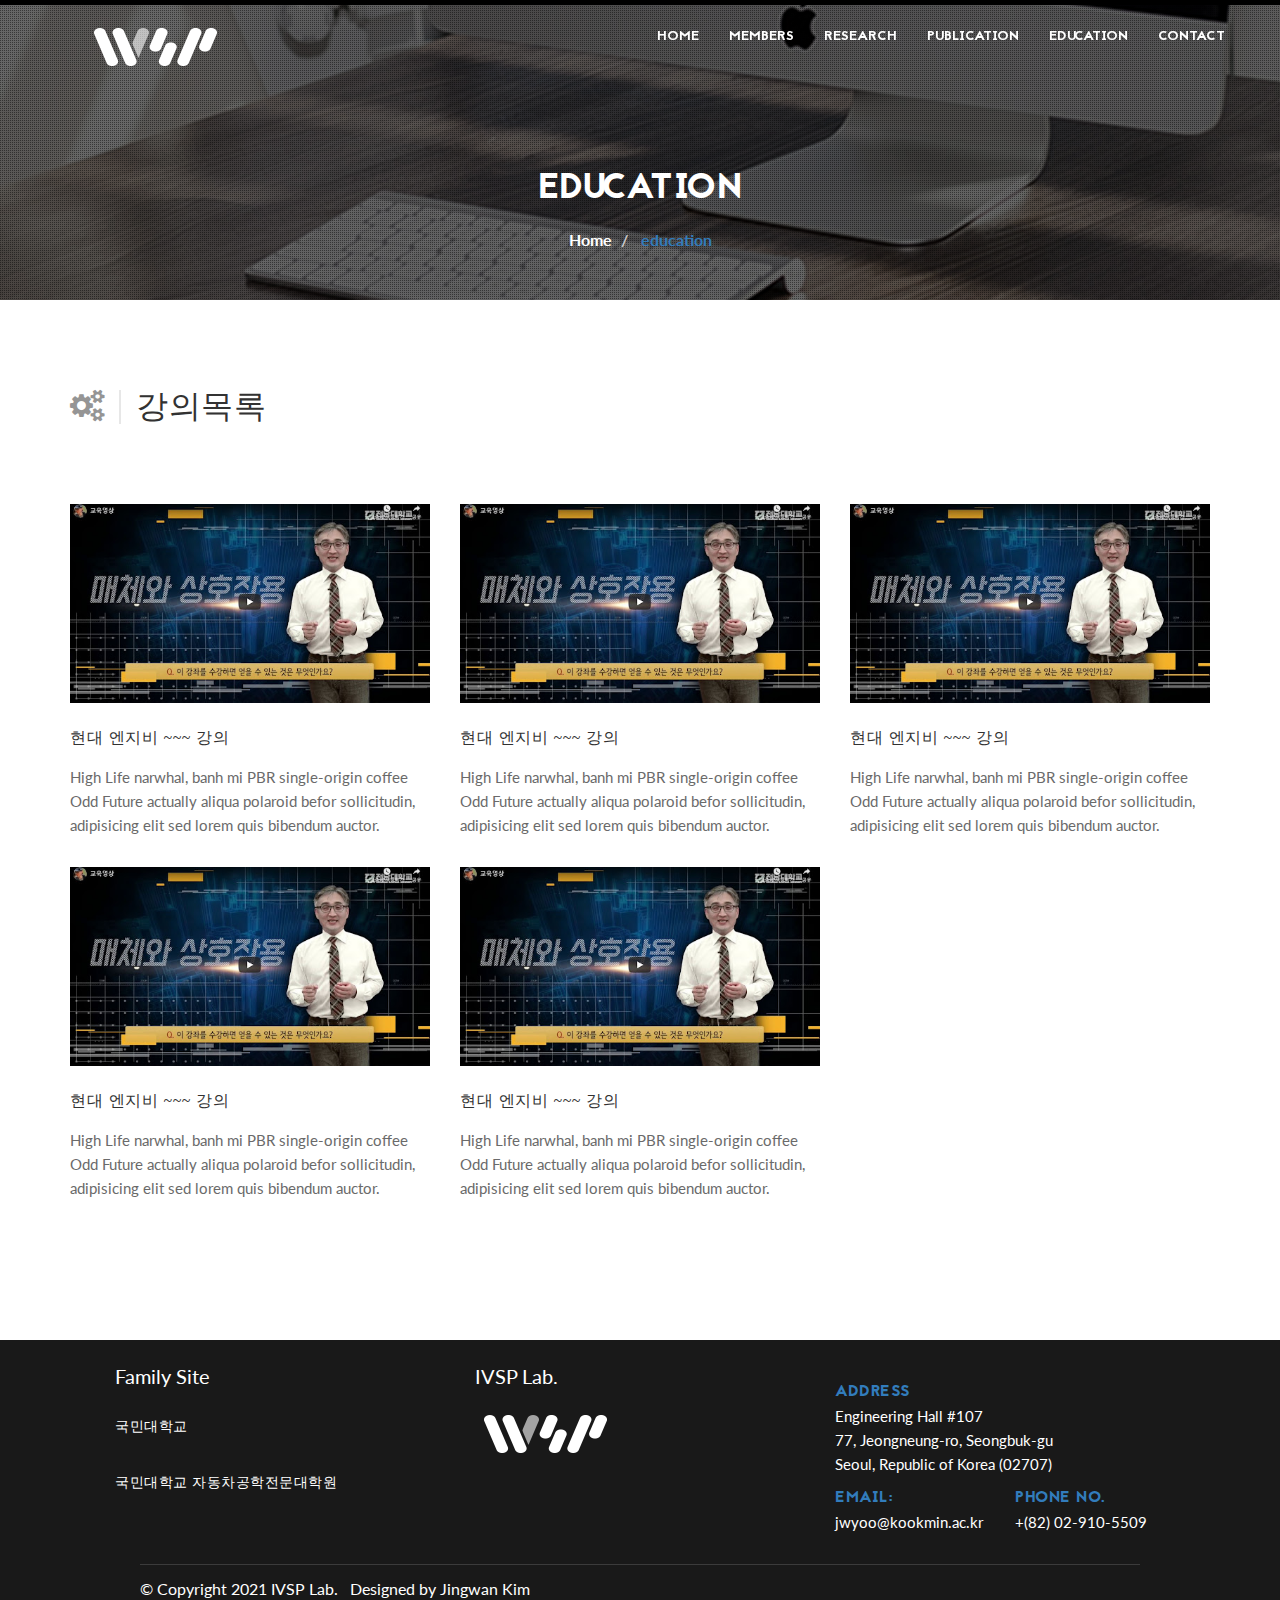
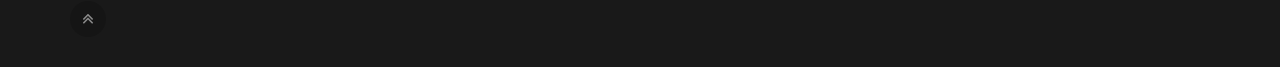
<file: education-2.html>
<!DOCTYPE html>
<html lang="en">
<head>

	<!-- Basic Page Needs
	================================================== -->
	<meta charset="utf-8">
    <title> 국민대 지능형차량신호처리실험실</title>
    <meta name="description" content="">	
	<meta name="author" content="">

	<!-- Mobile Specific Metas
	================================================== -->
	<meta name="viewport" content="width=device-width, initial-scale=1, maximum-scale=1">

	<!-- Favicons
	================================================== -->
	<link rel="icon" href="img/favicon/favicon-32x32.png" type="image/x-icon" />
	<link rel="apple-touch-icon-precomposed" sizes="144x144" href="img/favicon/favicon-144x144.png">
	<link rel="apple-touch-icon-precomposed" sizes="72x72" href="img/favicon/favicon-72x72.png">
	<link rel="apple-touch-icon-precomposed" href="img/favicon/favicon-54x54.png">
	
	<!-- CSS
	================================================== -->
	
	<!-- Bootstrap -->
	<link rel="stylesheet" href="css/bootstrap.min.css">
	<!-- Template styles-->
	<link rel="stylesheet" href="css/style.css">
	<!-- Responsive styles-->
	<link rel="stylesheet" href="css/responsive.css">
	<!-- FontAwesome -->
	<link rel="stylesheet" href="css/font-awesome.min.css">
	<!-- Animation -->
	<link rel="stylesheet" href="css/animate.css">
	<!-- Prettyphoto -->
	<link rel="stylesheet" href="css/prettyPhoto.css">
	<!-- Owl Carousel -->
	<link rel="stylesheet" href="css/owl.carousel.css">
	<link rel="stylesheet" href="css/owl.theme.css">
	<!-- Flexslider -->
	<link rel="stylesheet" href="css/flexslider.css">
	<!-- Flexslider -->
	<link rel="stylesheet" href="css/cd-hero.css">
	<!-- Style Swicther -->
	<link id="style-switch" href="css/presets/preset3.css" media="screen" rel="stylesheet" type="text/css">

	<!-- HTML5 shim, for IE6-8 support of HTML5 elements. All other JS at the end of file. -->
    <!--[if lt IE 9]>
      <script src="js/html5shiv.js"></script>
      <script src="js/respond.min.js"></script>
    <![endif]-->

</head>
	
<body>
	<div class="body-inner">
	<!-- Header start -->
	<header id="header" class="navbar-fixed-top header" role="banner">
		<div class="container">
			<div class="row">
				<!-- Logo start -->
				<div class="navbar-header">
				   <button type="button" class="navbar-toggle" data-toggle="collapse" data-target=".navbar-collapse">
				        <span class="sr-only">Toggle navigation</span>
				        <span class="icon-bar"></span>
				        <span class="icon-bar"></span>
				        <span class="icon-bar"></span>
				    </button>
				    <div class="navbar-brand">
					    <a href="index.html">
					    	<img class="img-responsive" src="images/logo_lab.png" alt="logo">
					    </a> 
				    </div>                   
				</div><!--/ Logo end -->
				<nav class="collapse navbar-collapse clearfix" role="navigation">
					<ul class="nav navbar-nav navbar-right">
						<li class="dropdown active">                      		
	                    </li>
						<li><a href="index.html">Home</a></li>
                        <li><a href="team.html">Members</a></li>
                        <li><a href="research.html">research</a></li>
                        <li><a href="publication.html">Publication</a></li>
                        <li><a href="education-1.html">Education</a></li>
	                   	<li><a href="contact.html">Contact</a></li>
                        
                    </ul>
				</nav><!--/ Navigation end -->
			</div><!--/ Row end -->
		</div><!--/ Container end -->
	</header><!--/ Header end -->

	<div id="banner-area">
		<img src="images/banner/banner2.jpg" alt ="" />
		<div class="parallax-overlay"></div>
			<!-- Subpage title start -->
			<div class="banner-title-content">
	        	<div class="text-center">
		        	<h2>Education</h2>
		        	<ul class="breadcrumb">
			            <li>Home</li>
			            <li><a href="#"> education</a></li>
		          	</ul>
	          	</div>
          	</div><!-- Subpage title end -->
	</div><!-- Banner area end -->

	<!-- Main container start -->

	<section id="main-container">
		<div class="container">

			<!-- Services -->

			<div class="row">
				<div class="col-md-12 heading">
					<span class="title-icon classic pull-left"><i class="fa fa-cogs"></i></span>
					<h2 class="title classic">강의목록</h2>
				</div>
			</div>

			<div class="row">
				<div class="col-md-4 col-sm-4 wow fadeInDown" data-wow-delay=".5s">
					<div class="service-content">
						<span class="service-image"><img class="img-responsive" src="images/education/sunflower.jpg" alt="" /></span>
						<h3>현대 엔지비 ~~~ 강의</h3>
						<p>High Life narwhal, banh mi PBR single-origin coffee Odd Future actually aliqua polaroid befor sollicitudin, adipisicing elit sed lorem quis bibendum auctor.</p>
					</div>
				</div><!--/ End first service -->
                <div class="col-md-4 col-sm-4 wow fadeInDown" data-wow-delay=".5s">
					<div class="service-content">
						<span class="service-image"><img class="img-responsive" src="images/education/sunflower.jpg" alt="" /></span>
						<h3>현대 엔지비 ~~~ 강의</h3>
						<p>High Life narwhal, banh mi PBR single-origin coffee Odd Future actually aliqua polaroid befor sollicitudin, adipisicing elit sed lorem quis bibendum auctor.</p>
					</div>
				</div>
                <div class="col-md-4 col-sm-4 wow fadeInDown" data-wow-delay=".5s">
					<div class="service-content">
						<span class="service-image"><img class="img-responsive" src="images/education/sunflower.jpg" alt="" /></span>
						<h3>현대 엔지비 ~~~ 강의</h3>
						<p>High Life narwhal, banh mi PBR single-origin coffee Odd Future actually aliqua polaroid befor sollicitudin, adipisicing elit sed lorem quis bibendum auctor.</p>
					</div>
				</div>
                <div class="col-md-4 col-sm-4 wow fadeInDown" data-wow-delay=".5s">
					<div class="service-content">
						<span class="service-image"><img class="img-responsive" src="images/education/sunflower.jpg" alt="" /></span>
						<h3>현대 엔지비 ~~~ 강의</h3>
						<p>High Life narwhal, banh mi PBR single-origin coffee Odd Future actually aliqua polaroid befor sollicitudin, adipisicing elit sed lorem quis bibendum auctor.</p>
					</div>
				</div>
                <div class="col-md-4 col-sm-4 wow fadeInDown" data-wow-delay=".5s">
					<div class="service-content">
						<span class="service-image"><img class="img-responsive" src="images/education/sunflower.jpg" alt="" /></span>
						<h3>현대 엔지비 ~~~ 강의</h3>
						<p>High Life narwhal, banh mi PBR single-origin coffee Odd Future actually aliqua polaroid befor sollicitudin, adipisicing elit sed lorem quis bibendum auctor.</p>
					</div>
				</div>
				<!--/ End Third features -->

			</div><!-- Content Row end -->


			<!-- Services end -->


		</div><!--/ 1st container end -->

			
		<div class="gap-60"></div>


		
	</section>

	<!-- Footer start -->
	<footer id="footer" class="footer">
		<div class="container">
			<div class="row2">
				<div class="col-md-4 col-sm-12 footer-widget">
					<p class="widget-title">Family Site</p>

						<div class="latest-post-items media">
							<div class="latest-post-content media-body">
								<h4><a href="https://www.kookmin.ac.kr/user/index.do">국민대학교</a></h4>
							</div>
						</div>

						<div class="latest-post-items media">
							<div class="latest-post-content media-body">
								<h4><a href="https://gsaek.kookmin.ac.kr/">국민대학교 자동차공학전문대학원</a></h4>
							</div>
						</div>
	
				</div>
				<div class="col-md-4 col-sm-12 footer-widget">
					<p class="widget-title">IVSP Lab.</p>
						<div class="latest-post-items media">
							<img src="images/logo_lab.png">
						</div>
				</div>

				

				<div class="col-md-4 col-sm-12 footer-widget footer-about-us">
					<h3 class="widget-title"></h3>
					<p> </p>
					<h4>Address</h4>
                    <p>Engineering Hall #107</p>
					<p>77, Jeongneung-ro, Seongbuk-gu </p>
                    <p>Seoul, Republic of Korea (02707)</p>
					<div class="row">
						<div class="col-md-6">
							<h4>Email:</h4>
							<p>jwyoo@kookmin.ac.kr</p>
						</div>
						<div class="col-md-6">
							<h4>Phone No.</h4>
							<p>+(82) 02-910-5509</p>
						</div>
					</div>
				</div>
                
			</div><!-- Row end -->
		</div><!-- Container end -->
	</footer><!-- Footer end -->
	

	<!-- Copyright start -->
	<section id="copyright">
		<div class="container">
			<div class="row">
				
			</div><!--/ Row end -->
			<div class="row">
				<div class="col-md-12 text-left">
					<div class="copyright-info">
         			 &copy; Copyright 2021 IVSP Lab.&nbsp;&nbsp; Designed by Jingwan Kim
        			</div>
				</div>
			</div><!--/ Row end -->
		   <div id="back-to-top" data-spy="affix" data-offset-top="10" class="back-to-top affix">
				<button class="btn btn-primary" title="Back to Top"><i class="fa fa-angle-double-up"></i></button>
			</div>
		</div><!--/ Container end -->
	</section><!--/ Footer end -->

	<!-- Javascript Files
	================================================== -->

	<!-- initialize jQuery Library -->
	<script type="text/javascript" src="js/jquery.js"></script>
	<!-- Bootstrap jQuery -->
	<script type="text/javascript" src="js/bootstrap.min.js"></script>
	<!-- Style Switcher -->
	<script type="text/javascript" src="js/style-switcher.js"></script>
	<!-- Owl Carousel -->
	<script type="text/javascript" src="js/owl.carousel.js"></script>
	<!-- PrettyPhoto -->
	<script type="text/javascript" src="js/jquery.prettyPhoto.js"></script>
	<!-- Bxslider -->
	<script type="text/javascript" src="js/jquery.flexslider.js"></script>
	<!-- CD Hero slider -->
	<script type="text/javascript" src="js/cd-hero.js"></script>
	<!-- Isotope -->
	<script type="text/javascript" src="js/isotope.js"></script>
	<script type="text/javascript" src="js/ini.isotope.js"></script>
	<!-- Wow Animation -->
	<script type="text/javascript" src="js/wow.min.js"></script>
	<!-- SmoothScroll -->
	<script type="text/javascript" src="js/smoothscroll.js"></script>
	<!-- Eeasing -->
	<script type="text/javascript" src="js/jquery.easing.1.3.js"></script>
	<!-- Counter -->
	<script type="text/javascript" src="js/jquery.counterup.min.js"></script>
	<!-- Waypoints -->
	<script type="text/javascript" src="js/waypoints.min.js"></script>
	<!-- Template custom -->
	<script type="text/javascript" src="js/custom.js"></script>
	</div><!-- Body inner end -->
</body>
</html>
</file>
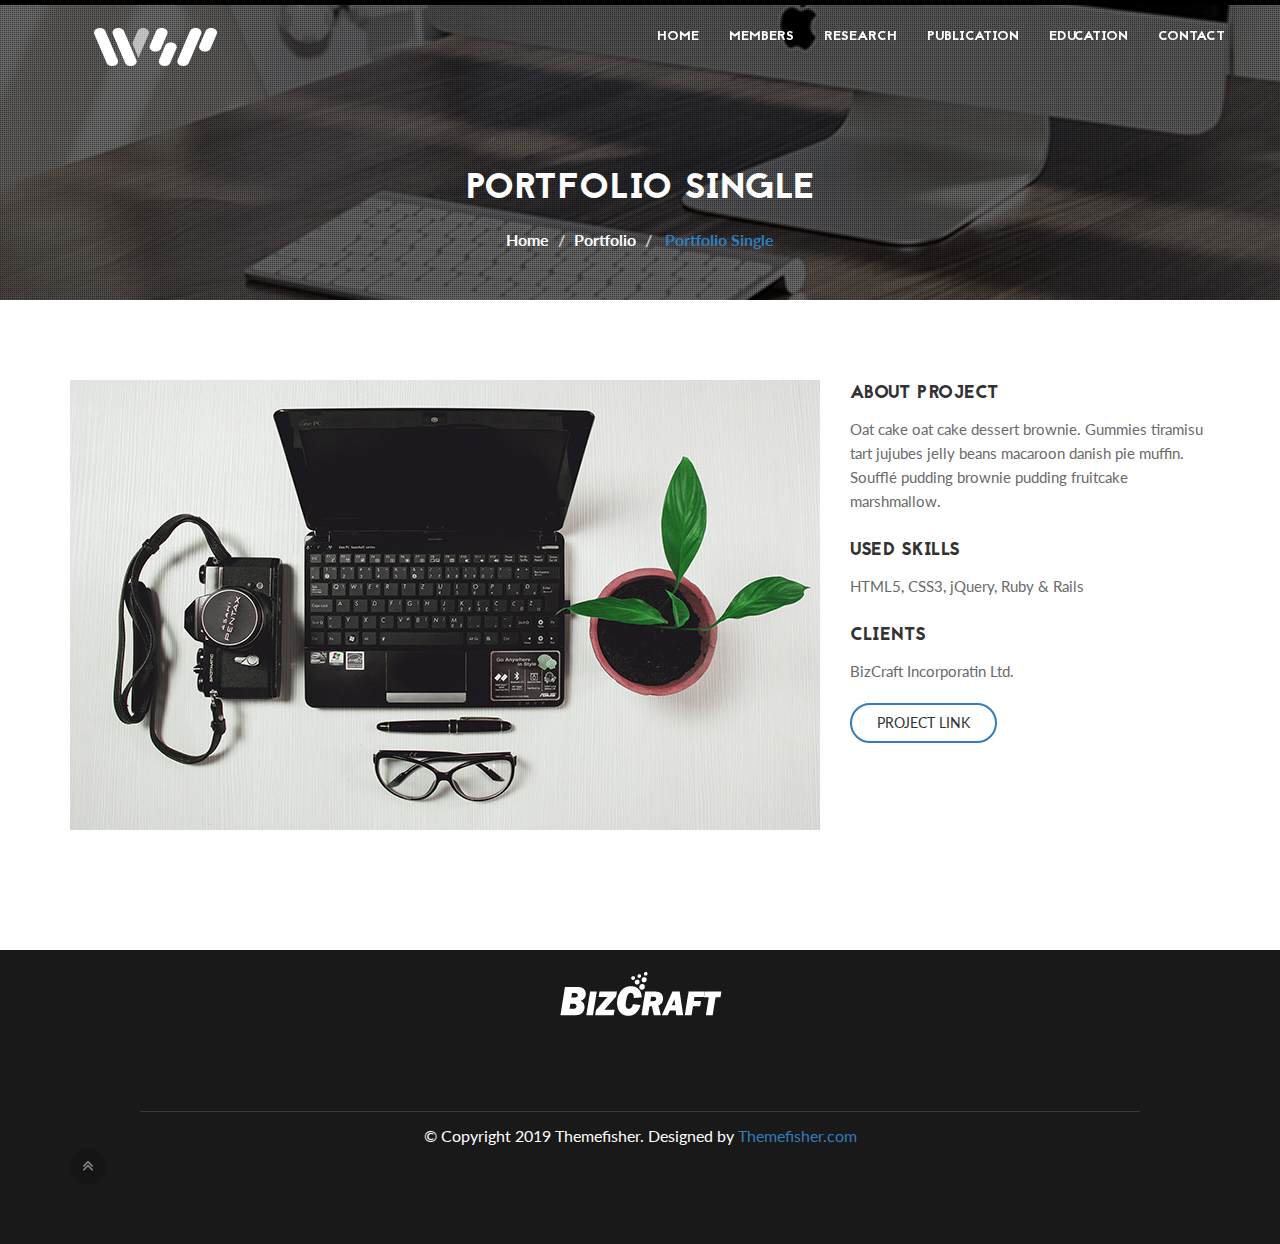
<file: portfolio-item.html>
<!DOCTYPE html>
<html lang="en">
<head>

	<!-- Basic Page Needs
	================================================== -->
	<meta charset="utf-8">
    <title>BizCraft - Responsive Html5 Template</title>
    <meta name="description" content="">	
	<meta name="author" content="">

	<!-- Mobile Specific Metas
	================================================== -->
	<meta name="viewport" content="width=device-width, initial-scale=1, maximum-scale=1">

	<!-- Favicons
	================================================== -->
	<link rel="icon" href="img/favicon/favicon-32x32.png" type="image/x-icon" />
	<link rel="apple-touch-icon-precomposed" sizes="144x144" href="img/favicon/favicon-144x144.png">
	<link rel="apple-touch-icon-precomposed" sizes="72x72" href="img/favicon/favicon-72x72.png">
	<link rel="apple-touch-icon-precomposed" href="img/favicon/favicon-54x54.png">
	
	<!-- CSS
	================================================== -->
	
	<!-- Bootstrap -->
	<link rel="stylesheet" href="css/bootstrap.min.css">
	<!-- Template styles-->
	<link rel="stylesheet" href="css/style.css">
	<!-- Responsive styles-->
	<link rel="stylesheet" href="css/responsive.css">
	<!-- FontAwesome -->
	<link rel="stylesheet" href="css/font-awesome.min.css">
	<!-- Animation -->
	<link rel="stylesheet" href="css/animate.css">
	<!-- Prettyphoto -->
	<link rel="stylesheet" href="css/prettyPhoto.css">
	<!-- Owl Carousel -->
	<link rel="stylesheet" href="css/owl.carousel.css">
	<link rel="stylesheet" href="css/owl.theme.css">
	<!-- Flexslider -->
	<link rel="stylesheet" href="css/flexslider.css">
	<!-- Flexslider -->
	<link rel="stylesheet" href="css/cd-hero.css">
	<!-- Style Swicther -->
	<link id="style-switch" href="css/presets/preset3.css" media="screen" rel="stylesheet" type="text/css">

	<!-- HTML5 shim, for IE6-8 support of HTML5 elements. All other JS at the end of file. -->
    <!--[if lt IE 9]>
      <script src="js/html5shiv.js"></script>
      <script src="js/respond.min.js"></script>
    <![endif]-->

</head>
	
<body>
	<div class="body-inner">
	<!-- Header start -->
	<header id="header" class="navbar-fixed-top header" role="banner">
		<div class="container">
			<div class="row">
				<!-- Logo start -->
				<div class="navbar-header">
				   <button type="button" class="navbar-toggle" data-toggle="collapse" data-target=".navbar-collapse">
				        <span class="sr-only">Toggle navigation</span>
				        <span class="icon-bar"></span>
				        <span class="icon-bar"></span>
				        <span class="icon-bar"></span>
				    </button>
				    <div class="navbar-brand">
					    <a href="index.html">
					    	<img class="img-responsive" src="images/logo_lab.png" alt="logo">
					    </a> 
				    </div>                   
				</div><!--/ Logo end -->
				<nav class="collapse navbar-collapse clearfix" role="navigation">
					<ul class="nav navbar-nav navbar-right">
						<li class="dropdown active">                      		
	                    </li>
						<li><a href="index.html">Home</a></li>
                        <li><a href="team.html">Members</a></li>
                        <li><a href="research.html">research</a></li>
                        <li><a href="publication.html">Publication</a></li>
                        <li><a href="education-1.html">Education</a></li>
	                   	<li><a href="contact.html">Contact</a></li>
                        
                    </ul>
				</nav><!--/ Navigation end -->
			</div><!--/ Row end -->
		</div><!--/ Container end -->
	</header><!--/ Header end -->

	<div id="banner-area">
		<img src="images/banner/banner2.jpg" alt ="" />
		<div class="parallax-overlay"></div>
			<!-- Subpage title start -->
			<div class="banner-title-content">
	        	<div class="text-center">
		        	<h2>Portfolio Single</h2>
		        	<ul class="breadcrumb">
			            <li>Home</li>
			            <li>Portfolio</li>
			            <li><a href="#"> Portfolio Single</a></li>
		          	</ul>
	          	</div>
          	</div><!-- Subpage title end -->
	</div><!-- Banner area end -->

	
	<!-- Portfolio item start -->
	<section id="portfolio-item">
		<div class="container">
			<!-- Portfolio item row start -->
			<div class="row">
				<!-- Portfolio item slider start -->
				<div class="col-lg-8 col-md-8 col-sm-12 col-xs-12">
					<div class="portfolio-slider">
						<div class="flexportfolio flexslider">
							<ul class="slides">
								<li><img src="images/portfolio/portfolio-bg1.jpg" alt=""></li>
								<li><img src="images/portfolio/portfolio-bg2.jpg" alt=""/></li>
								<li><img src="images/portfolio/portfolio-bg3.jpg" alt=""/></li>
							</ul>
						</div>
					</div>
				</div>
				<!-- Portfolio item slider end -->

				<!-- sidebar start -->
				<div class="col-lg-4 col-md-4 col-sm-12 col-xs-12">
					<div class="sidebar">
						<div class="portfolio-desc">
							<h3 class="widget-title">About Project</h3>
							<p>Oat cake oat cake dessert brownie. Gummies tiramisu tart jujubes jelly beans macaroon danish pie muffin. Soufflé pudding brownie pudding fruitcake marshmallow.
							</p>
							<br/>
							<h3 class="widget-title">Used Skills</h3>
							<p>HTML5, CSS3, jQuery, Ruby &amp; Rails</p>
							<br/>
							<h3 class="widget-title">Clients</h3>
							<p>BizCraft Incorporatin Ltd.</p>
							<p><a href="#" class="project-btn btn btn-primary">Project Link</a></p>
						</div>
					</div>
				</div>
				<!-- sidebar end -->
			</div><!-- Portfolio item row end -->
		</div><!-- Container end -->
	</section><!-- Portfolio item end -->

	<div class="gap-40"></div>

	<!-- Footer start -->
	<section id="footer" class="footer footer-map">
		<div class="container">
			<div class="row">
				<div class="col-md-12 text-center">
					<div class="footer-logo">
						<img src="images/logo.png" alt="logo">
					</div>
					<div class="gap-20"></div>
					<ul class="dark unstyled">
						<li>
							<a title="Twitter" href="#">
								<span class="icon-pentagon wow bounceIn"><i class="fa fa-twitter"></i></span>
							</a>
							<a title="Facebook" href="#">
								<span class="icon-pentagon wow bounceIn"><i class="fa fa-facebook"></i></span>
							</a>
							<a title="Google+" href="#">
								<span class="icon-pentagon wow bounceIn"><i class="fa fa-google-plus"></i></span>
							</a>
							<a title="linkedin" href="#">
								<span class="icon-pentagon wow bounceIn"><i class="fa fa-linkedin"></i></span>
							</a>
							<a title="Pinterest" href="#">
								<span class="icon-pentagon wow bounceIn"><i class="fa fa-pinterest"></i></span>
							</a>
							<a title="Skype" href="#">
								<span class="icon-pentagon wow bounceIn"><i class="fa fa-skype"></i></span>
							</a>
							<a title="Dribble" href="#">
								<span class="icon-pentagon wow bounceIn"><i class="fa fa-dribbble"></i></span>
							</a>
						</li>
					</ul>
				</div>
			</div><!--/ Row end -->
			<div class="row">
				<div class="col-md-12 text-center">
					<div class="copyright-info">
         			 &copy; Copyright 2019 Themefisher. <span>Designed by <a href="https://themefisher.com">Themefisher.com</a></span>
        			</div>
				</div>
			</div><!--/ Row end -->
		   <div id="back-to-top" data-spy="affix" data-offset-top="10" class="back-to-top affix">
				<button class="btn btn-primary" title="Back to Top"><i class="fa fa-angle-double-up"></i></button>
			</div>
		</div><!--/ Container end -->
	</section><!--/ Footer end -->

	<!-- Javascript Files
	================================================== -->

	<!-- initialize jQuery Library -->
	<script type="text/javascript" src="js/jquery.js"></script>
	<!-- Bootstrap jQuery -->
	<script type="text/javascript" src="js/bootstrap.min.js"></script>
	<!-- Style Switcher -->
	<script type="text/javascript" src="js/style-switcher.js"></script>
	<!-- Owl Carousel -->
	<script type="text/javascript" src="js/owl.carousel.js"></script>
	<!-- PrettyPhoto -->
	<script type="text/javascript" src="js/jquery.prettyPhoto.js"></script>
	<!-- Bxslider -->
	<script type="text/javascript" src="js/jquery.flexslider.js"></script>
	<!-- CD Hero slider -->
	<script type="text/javascript" src="js/cd-hero.js"></script>
	<!-- Isotope -->
	<script type="text/javascript" src="js/isotope.js"></script>
	<script type="text/javascript" src="js/ini.isotope.js"></script>
	<!-- Wow Animation -->
	<script type="text/javascript" src="js/wow.min.js"></script>
	<!-- SmoothScroll -->
	<script type="text/javascript" src="js/smoothscroll.js"></script>
	<!-- Eeasing -->
	<script type="text/javascript" src="js/jquery.easing.1.3.js"></script>
	<!-- Counter -->
	<script type="text/javascript" src="js/jquery.counterup.min.js"></script>
	<!-- Waypoints -->
	<script type="text/javascript" src="js/waypoints.min.js"></script>
	<!-- Template custom -->
	<script type="text/javascript" src="js/custom.js"></script>
	</div><!-- Body inner end -->
</body>
</html>
</file>
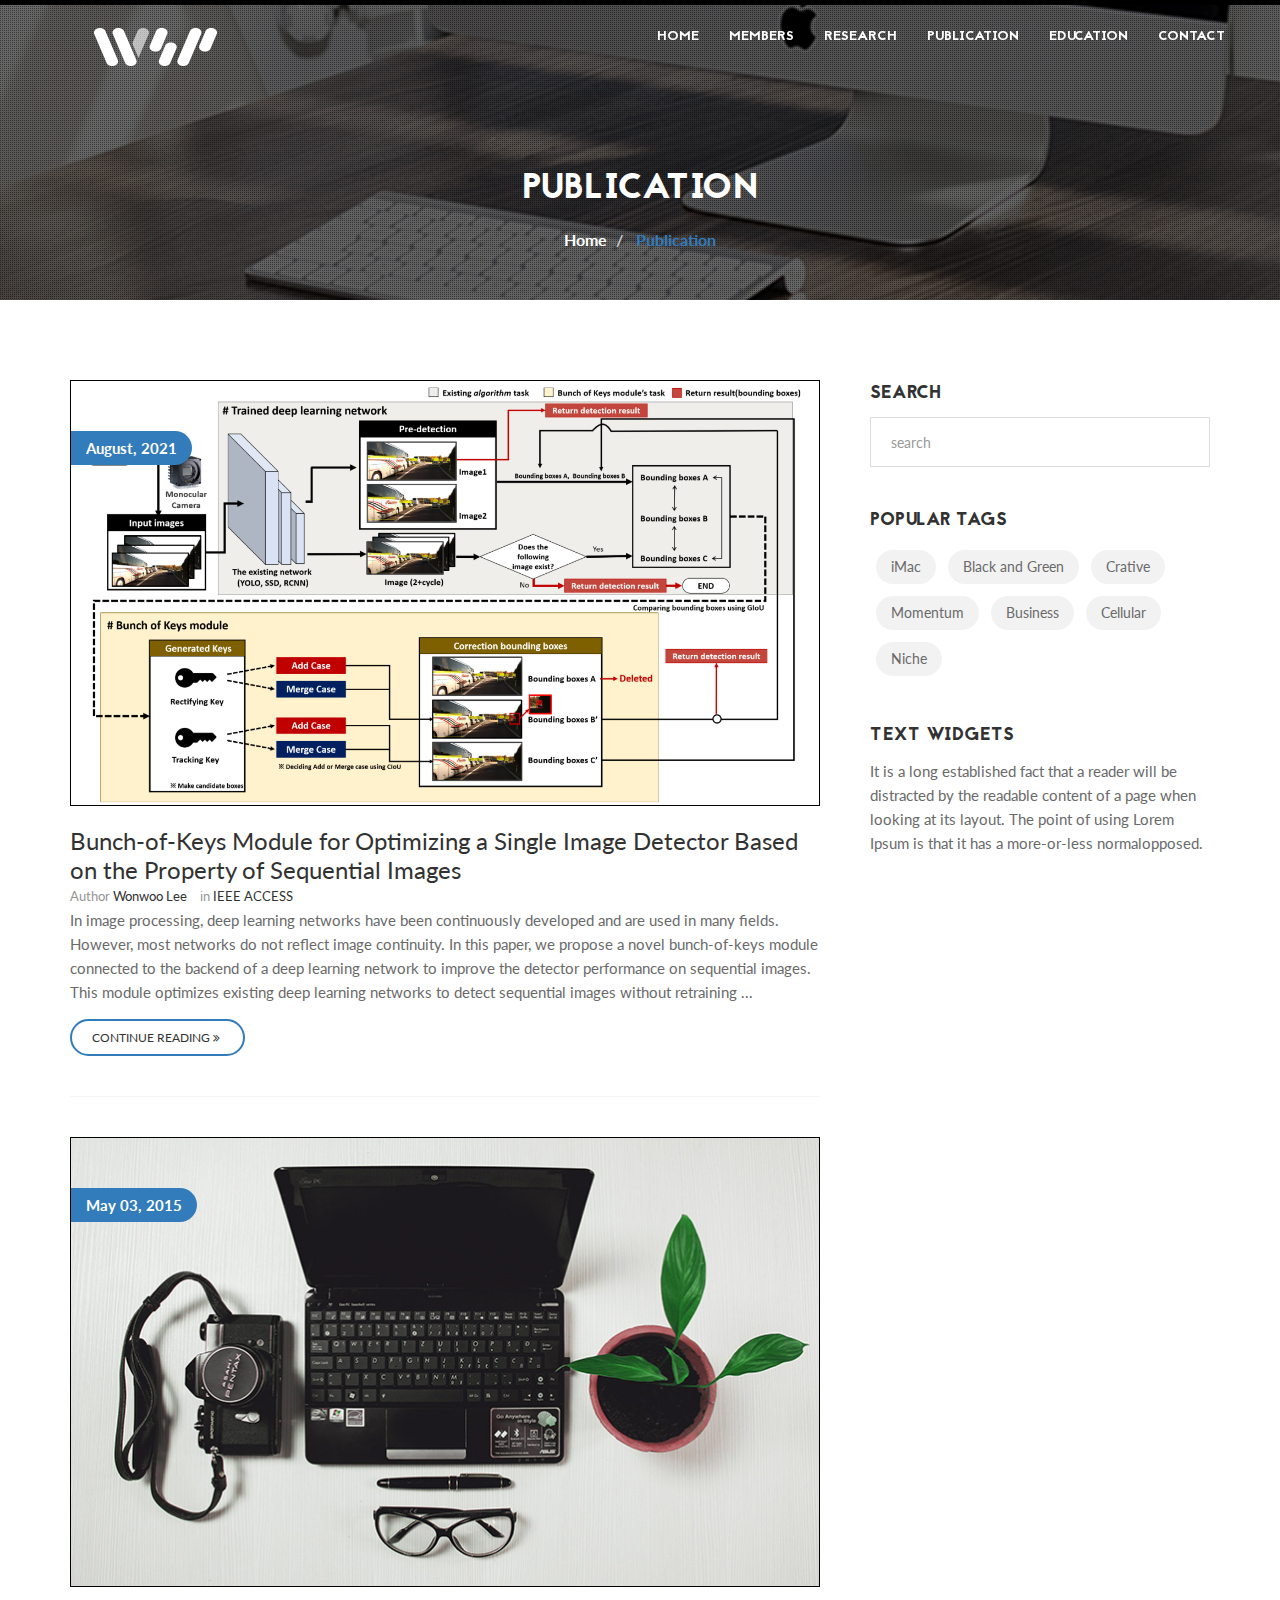
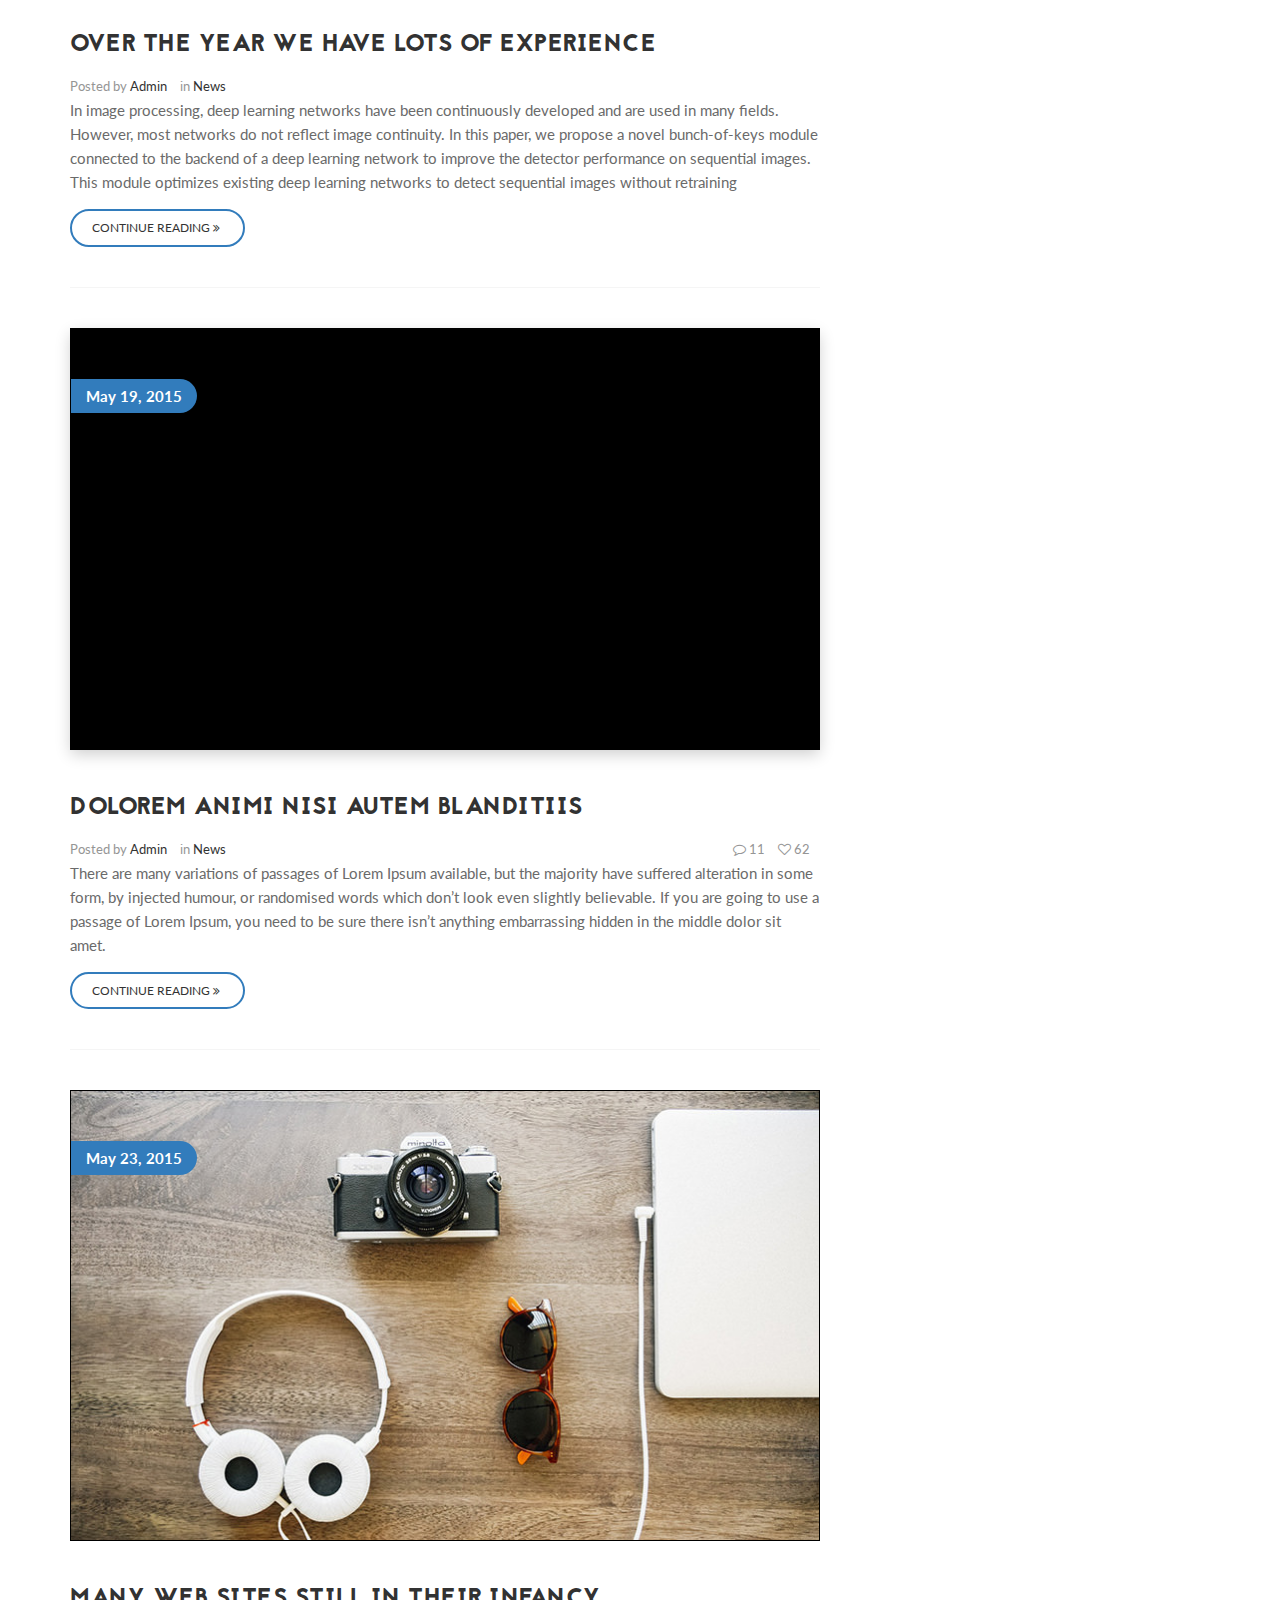
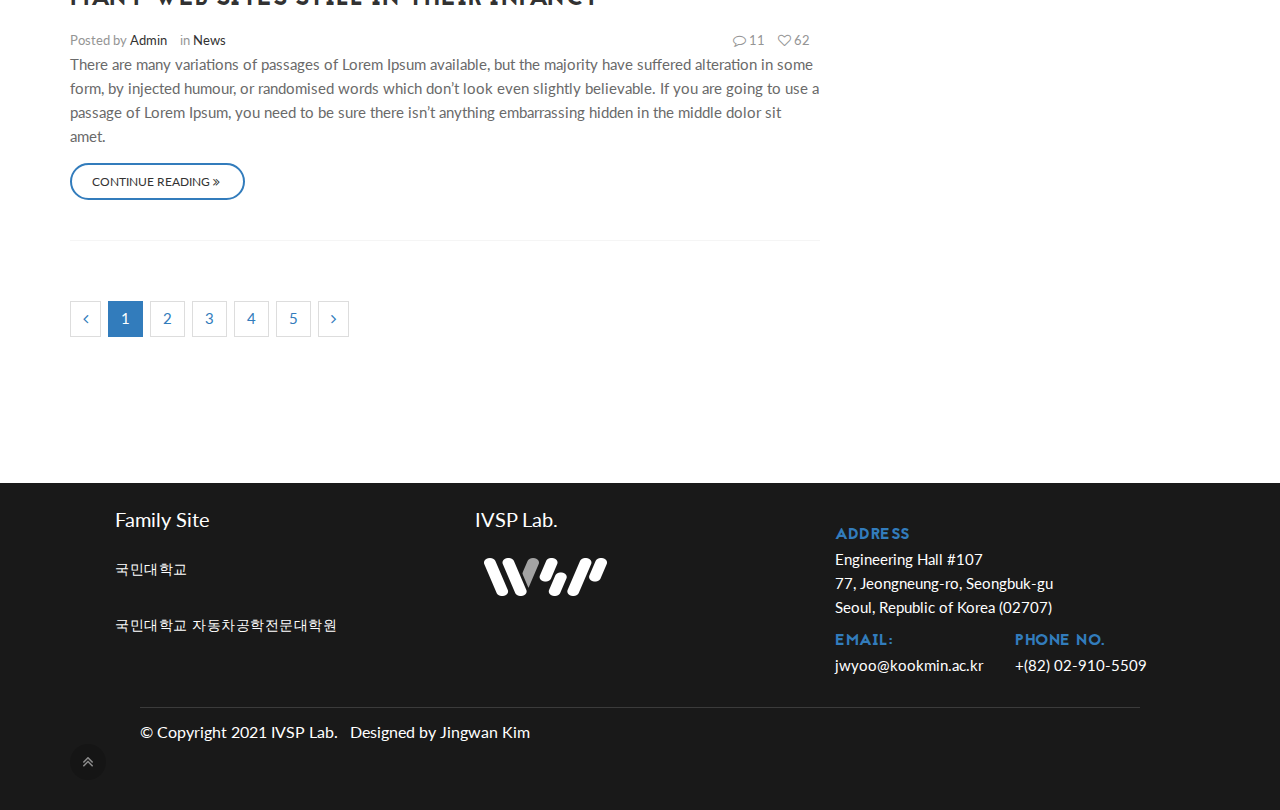
<file: publication.html>
<!DOCTYPE html>
<html lang="ko">
<head>

	<!-- Basic Page Needs
	================================================== -->
	<meta charset="utf-8">
    <title>국민대 지능형차량신호처리실험실</title>
    <meta name="description" content="">	
	<meta name="author" content="">

	<!-- Mobile Specific Metas
	================================================== -->
	<meta name="viewport" content="width=device-width, initial-scale=1, maximum-scale=1">

	<!-- Favicons
	================================================== -->
	<link rel="icon" href="img/favicon/favicon-32x32.png" type="image/x-icon" />
	<link rel="apple-touch-icon-precomposed" sizes="144x144" href="img/favicon/favicon-144x144.png">
	<link rel="apple-touch-icon-precomposed" sizes="72x72" href="img/favicon/favicon-72x72.png">
	<link rel="apple-touch-icon-precomposed" href="img/favicon/favicon-54x54.png">
	
	<!-- CSS
	================================================== -->
	
	<!-- Bootstrap -->
	<link rel="stylesheet" href="css/bootstrap.min.css">
	<!-- Template styles-->
	<link rel="stylesheet" href="css/style.css">
	<!-- Responsive styles-->
	<link rel="stylesheet" href="css/responsive.css">
	<!-- FontAwesome -->
	<link rel="stylesheet" href="css/font-awesome.min.css">
	<!-- Animation -->
	<link rel="stylesheet" href="css/animate.css">
	<!-- Prettyphoto -->
	<link rel="stylesheet" href="css/prettyPhoto.css">
	<!-- Owl Carousel -->
	<link rel="stylesheet" href="css/owl.carousel.css">
	<link rel="stylesheet" href="css/owl.theme.css">
	<!-- Flexslider -->
	<link rel="stylesheet" href="css/flexslider.css">
	<!-- Flexslider -->
	<link rel="stylesheet" href="css/cd-hero.css">
	<!-- Style Swicther -->
	<link id="style-switch" href="css/presets/preset3.css" media="screen" rel="stylesheet" type="text/css">

	<!-- HTML5 shim, for IE6-8 support of HTML5 elements. All other JS at the end of file. -->
    <!--[if lt IE 9]>
      <script src="js/html5shiv.js"></script>
      <script src="js/respond.min.js"></script>
    <![endif]-->

</head>
	
<body>
	<div class="body-inner">
	<!-- Header start -->
	<header id="header" class="navbar-fixed-top header" role="banner">
		<div class="container">
			<div class="row">
				<!-- Logo start -->
				<div class="navbar-header">
				   <button type="button" class="navbar-toggle" data-toggle="collapse" data-target=".navbar-collapse">
				        <span class="sr-only">Toggle navigation</span>
				        <span class="icon-bar"></span>
				        <span class="icon-bar"></span>
				        <span class="icon-bar"></span>
				    </button>
				    <div class="navbar-brand">
					    <a href="index.html">
					    	<img class="img-responsive" src="images/logo_lab.png" alt="logo">
					    </a> 
				    </div>                   
				</div><!--/ Logo end -->
				<nav class="collapse navbar-collapse clearfix" role="navigation">
					<ul class="nav navbar-nav navbar-right">
						<li class="dropdown active">                      		
	                    </li>
						<li><a href="index.html">Home</a></li>
                        <li><a href="team.html">Members</a></li>
                        <li><a href="research.html">research</a></li>
                        <li><a href="publication.html">Publication</a></li>
                        <li><a href="education-1.html">Education</a></li>
	                   	<li><a href="contact.html">Contact</a></li>
                        
                    </ul>
				</nav><!--/ Navigation end -->
			</div><!--/ Row end -->
		</div><!--/ Container end -->
	</header><!--/ Header end -->

	<div id="banner-area">
		<img src="images/banner/banner2.jpg" alt ="" />
		<div class="parallax-overlay"></div>
			<!-- Subpage title start -->
			<div class="banner-title-content">
	        	<div class="text-center">
		        	<h2>Publication</h2>
		        	<ul class="breadcrumb">
			            <li>Home</li>
			            <li><a href="#"> Publication</a></li>
		          	</ul>
	          	</div>
          	</div><!-- Subpage title end -->
	</div><!-- Banner area end -->

	<!-- Blog details page start -->
	<section id="main-container">
		<div class="container">
			<div class="row">

				<!-- Blog start -->
				<div class="col-lg-8 col-md-8 col-sm-12 col-xs-12">
					
					<!-- 1st post start -->
					<div class="post">
						<!-- post image start -->
						<div class="post-image-wrapper">
							<img src="images/publication/bunchofkeys.png" class="img-responsive"  alt="" />
							<span class="blog-date"><a href="#"> August, 2021</a></span>
						</div><!-- post image end -->
						<div class="post-header clearfix">
							<p class="post-title">
								<a href="https://ieeexplore.ieee.org/Xplore/home.jsp">Bunch-of-Keys Module for Optimizing a Single
                                Image Detector Based on the Property of
                                Sequential Images
                                </a>
							</p>
							<div class="post-meta">
								<span class="post-meta-author">Author <a href="#"> Wonwoo Lee</a></span>
								<span class="post-meta-cats">in <a href="#"> IEEE ACCESS </a></span>
							</div><!-- post meta end -->
						</div><!-- post heading end -->
						<div class="post-body">
							<p>
                                In image processing, deep learning networks have been continuously developed and are used in many fields. However, most networks do not reflect image continuity. In this paper, we propose a novel bunch-of-keys module connected to the backend of a deep learning network to improve the detector performance on sequential images. This module optimizes existing deep learning networks to detect sequential images without retraining ...
                            </p>
						</div>
						<div class="post-footer">
							<a href="https://ieeexplore.ieee.org/Xplore/home.jsp" class="btn btn-primary">Continue Reading <i class="fa fa-angle-double-right">&nbsp;</i></a>
						</div>
					</div><!-- 1st post end -->

                    <div class="post">
						<!-- post image start -->
						<div class="post-image-wrapper">
							<img src="images/blog/blog1.jpg" class="img-responsive"  alt="" />
							<span class="blog-date"><a href="#"> May 03, 2015</a></span>
						</div><!-- post image end -->
						<div class="post-header clearfix">
							<h2 class="post-title">
								<a href="blog-item.html">Over the year we have lots of experience</a>
							</h2>
							<div class="post-meta">
								<span class="post-meta-author">Posted by <a href="#"> Admin</a></span>
								<span class="post-meta-cats">in <a href="#"> News</a></span>
							</div><!-- post meta end -->
						</div><!-- post heading end -->
						<div class="post-body">
							<p>In image processing, deep learning networks have been continuously developed and are used
in many fields. However, most networks do not reflect image continuity. In this paper, we propose a novel
bunch-of-keys module connected to the backend of a deep learning network to improve the detector
performance on sequential images. This module optimizes existing deep learning networks to detect
sequential images without retraining</p>
						</div>
						<div class="post-footer">
							<a href="https://ieeexplore.ieee.org/Xplore/home.jsp" class="btn btn-primary">Continue Reading <i class="fa fa-angle-double-right">&nbsp;</i></a>
						</div>
					</div>
                    
					<!-- 2nd post start -->
					<div class="post">
						<!-- post image start -->
						<div class="post-image-wrapper">
							<div class="video-embed">
								<!-- Change the url -->
								<iframe src="//player.vimeo.com/video/72266001?title=0&amp;byline=0&amp;portrait=0&amp;color=8aba56" width="500" height="281" allowfullscreen></iframe>
							</div>
							<span class="blog-date"><a href="#"> May 19, 2015</a></span>
						</div><!-- post image end -->
						<div class="post-header clearfix">
							<h2 class="post-title">
								<a href="blog-item.html">Dolorem animi nisi autem blanditiis</a>
							</h2>
							<div class="post-meta">
								<span class="post-meta-author">Posted by <a href="#"> Admin</a></span>
								<span class="post-meta-cats">in <a href="#"> News</a></span>
								<div class="pull-right">
									
									<span class="post-meta-comments"><a href="#"><i class="fa fa-comment-o"></i> 11</a></span>
									<span class="post-meta-hits"><a href="#"><i class="fa fa-heart-o"></i> 62</a></span>
								</div>
								
							</div><!-- post meta end -->
						</div><!-- post heading end -->
						<div class="post-body">
							<p>There are many variations of passages of Lorem Ipsum available, but the majority have suffered alteration in some form, by injected humour, or randomised words which don’t look even slightly believable. If you are going to use a passage of Lorem Ipsum, you need to be sure there isn’t anything embarrassing hidden in the middle dolor sit amet.</p>
						</div>
						<div class="post-footer">
							<a href="blog-item.html" class="btn btn-primary">Continue Reading <i class="fa fa-angle-double-right">&nbsp;</i></a>
						</div>
					</div><!-- 2nd post end -->

					<!-- 3rd post start -->
					<div class="post">
						<!-- post image start -->
						<div class="post-image-wrapper">
							<img src="images/blog/blog2.jpg" class="img-responsive"  alt="" />
							<span class="blog-date"><a href="#"> May 23, 2015</a></span>
						</div><!-- post image end -->
						<div class="post-header clearfix">
							<h2 class="post-title">
								<a href="blog-item.html">Many web sites still in their infancy</a>
							</h2>
							<div class="post-meta">
								<span class="post-meta-author">Posted by <a href="#"> Admin</a></span>
								<span class="post-meta-cats">in <a href="#"> News</a></span>
								<div class="pull-right">
									
									<span class="post-meta-comments"><a href="#"><i class="fa fa-comment-o"></i> 11</a></span>
									<span class="post-meta-hits"><a href="#"><i class="fa fa-heart-o"></i> 62</a></span>
								</div>
								
							</div><!-- post meta end -->
						</div><!-- post heading end -->
						<div class="post-body">
							<p>There are many variations of passages of Lorem Ipsum available, but the majority have suffered alteration in some form, by injected humour, or randomised words which don’t look even slightly believable. If you are going to use a passage of Lorem Ipsum, you need to be sure there isn’t anything embarrassing hidden in the middle dolor sit amet.</p>
						</div>
						<div class="post-footer">
							<a href="blog-item.html" class="btn btn-primary">Continue Reading <i class="fa fa-angle-double-right">&nbsp;</i></a>
						</div>
					</div><!-- 3rd post end -->

					<div class="paging">
			            <ul class="pagination">
			              <li><a href="#"><i class="fa fa-angle-left"></i></a></li>
			              <li class="active"><a href="#">1</a></li>
			              <li><a href="#">2</a></li>
			              <li><a href="#">3</a></li>
			              <li><a href="#">4</a></li>
			              <li><a href="#">5</a></li>
			              <li><a href="#"><i class="fa fa-angle-right"></i></a></li>
			            </ul>
		          	</div>



				</div><!--/ Content col end -->
				
				<!-- sidebar start -->
				<div class="col-lg-4 col-md-4 col-sm-12 col-xs-12">
					
					<div class="sidebar sidebar-right">

						<!-- Blog search start -->
						<div class="widget widget-search">
							<h3 class="widget-title">Search</h3>
							<div id="search">
								<input class="form-control form-control-lg" placeholder="search" type="search">
							</div>
						</div><!-- Blog search end -->


						<!-- 
						<div class="widget widget-categories">
							<h3 class="widget-title">Categories</h3>
							<ul class="category-list clearfix">
				              <li><a href="#"></a><span class="posts-count"> (19)</span></li>
				              <li><a href="#">Technology</a><span class="posts-count"> (09)</span></li>
				              <li><a href="#">Photography</a><span class="posts-count"> (13)</span></li>
				              <li><a href="#">Fashion</a><span class="posts-count"> (10)</span></li>
				              <li><a href="#">Realtough</a><span class="posts-count"> (14)</span></li>
				              <li><a href="#">Architecture</a><span class="posts-count"> (11)</span></li>
				            </ul>
						</div><!-- Blog category end -->

						<!-- Blog tags start -->
						<div class="widget widget-tags">
							<h3 class="widget-title">Popular Tags</h3>
							<ul class="unstyled clearfix">
				              	<li><a href="#">iMac</a></li>
				              	<li><a href="#">Black and Green</a></li>
				              	<li><a href="#">Crative</a></li>
				              	<li><a href="#">Momentum</a></li>
				              	<li><a href="#">Business</a></li>
				              	<li><a href="#">Cellular</a></li>
				              	<li><a href="#">Niche</a></li>
				            </ul>
						</div><!-- Blog tags end -->

						<!-- Blog tags start -->
						<div class="widget">
							<h3 class="widget-title">Text Widgets</h3>
							<p>It is a long established fact that a reader will be distracted by the readable content of a page when looking at its layout. The point of using Lorem Ipsum is that it has a more-or-less normalopposed.</p>
						</div><!-- Text widget end -->

					</div><!-- sidebar end -->
				</div>
    		</div><!--/ row end -->
		</div><!--/ container end -->
	</section><!-- Blog details page end -->
	

	<div class="gap-40"></div>

	<!-- Footer start -->
	<footer id="footer" class="footer">
		<div class="container">
			<div class="row2">
				<div class="col-md-4 col-sm-12 footer-widget">
					<p class="widget-title">Family Site</p>

						<div class="latest-post-items media">
							<div class="latest-post-content media-body">
								<h4><a href="https://www.kookmin.ac.kr/user/index.do">국민대학교</a></h4>
							</div>
						</div>

						<div class="latest-post-items media">
							<div class="latest-post-content media-body">
								<h4><a href="https://gsaek.kookmin.ac.kr/">국민대학교 자동차공학전문대학원</a></h4>
							</div>
						</div>
	
				</div>
				<div class="col-md-4 col-sm-12 footer-widget">
					<p class="widget-title">IVSP Lab.</p>
						<div class="latest-post-items media">
							<img src="images/logo_lab.png">
						</div>
				</div>

				

				<div class="col-md-4 col-sm-12 footer-widget footer-about-us">
					<h3 class="widget-title"></h3>
					<p> </p>
					<h4>Address</h4>
                    <p>Engineering Hall #107</p>
					<p>77, Jeongneung-ro, Seongbuk-gu </p>
                    <p>Seoul, Republic of Korea (02707)</p>
					<div class="row">
						<div class="col-md-6">
							<h4>Email:</h4>
							<p>jwyoo@kookmin.ac.kr</p>
						</div>
						<div class="col-md-6">
							<h4>Phone No.</h4>
							<p>+(82) 02-910-5509</p>
						</div>
					</div>
				</div>
                
			</div><!-- Row end -->
		</div><!-- Container end -->
	</footer><!-- Footer end -->
	

	<!-- Copyright start -->
	<section id="copyright">
		<div class="container">
			<div class="row">
				
			</div><!--/ Row end -->
			<div class="row">
				<div class="col-md-12 text-left">
					<div class="copyright-info">
         			 &copy; Copyright 2021 IVSP Lab.&nbsp;&nbsp; Designed by Jingwan Kim
        			</div>
				</div>
			</div><!--/ Row end -->
		   <div id="back-to-top" data-spy="affix" data-offset-top="10" class="back-to-top affix">
				<button class="btn btn-primary" title="Back to Top"><i class="fa fa-angle-double-up"></i></button>
			</div>
		</div><!--/ Container end -->
	</section><!--/ Footer end -->

	<!-- Javascript Files
	================================================== -->

	<!-- initialize jQuery Library -->
	<script type="text/javascript" src="js/jquery.js"></script>
	<!-- Bootstrap jQuery -->
	<script type="text/javascript" src="js/bootstrap.min.js"></script>
	<!-- Style Switcher -->
	<script type="text/javascript" src="js/style-switcher.js"></script>
	<!-- Owl Carousel -->
	<script type="text/javascript" src="js/owl.carousel.js"></script>
	<!-- PrettyPhoto -->
	<script type="text/javascript" src="js/jquery.prettyPhoto.js"></script>
	<!-- Bxslider -->
	<script type="text/javascript" src="js/jquery.flexslider.js"></script>
	<!-- CD Hero slider -->
	<script type="text/javascript" src="js/cd-hero.js"></script>
	<!-- Isotope -->
	<script type="text/javascript" src="js/isotope.js"></script>
	<script type="text/javascript" src="js/ini.isotope.js"></script>
	<!-- Wow Animation -->
	<script type="text/javascript" src="js/wow.min.js"></script>
	<!-- SmoothScroll -->
	<script type="text/javascript" src="js/smoothscroll.js"></script>
	<!-- Eeasing -->
	<script type="text/javascript" src="js/jquery.easing.1.3.js"></script>
	<!-- Counter -->
	<script type="text/javascript" src="js/jquery.counterup.min.js"></script>
	<!-- Waypoints -->
	<script type="text/javascript" src="js/waypoints.min.js"></script>
	<!-- Template custom -->
	<script type="text/javascript" src="js/custom.js"></script>
	</div><!-- Body inner end -->
</body>
</html>
</file>
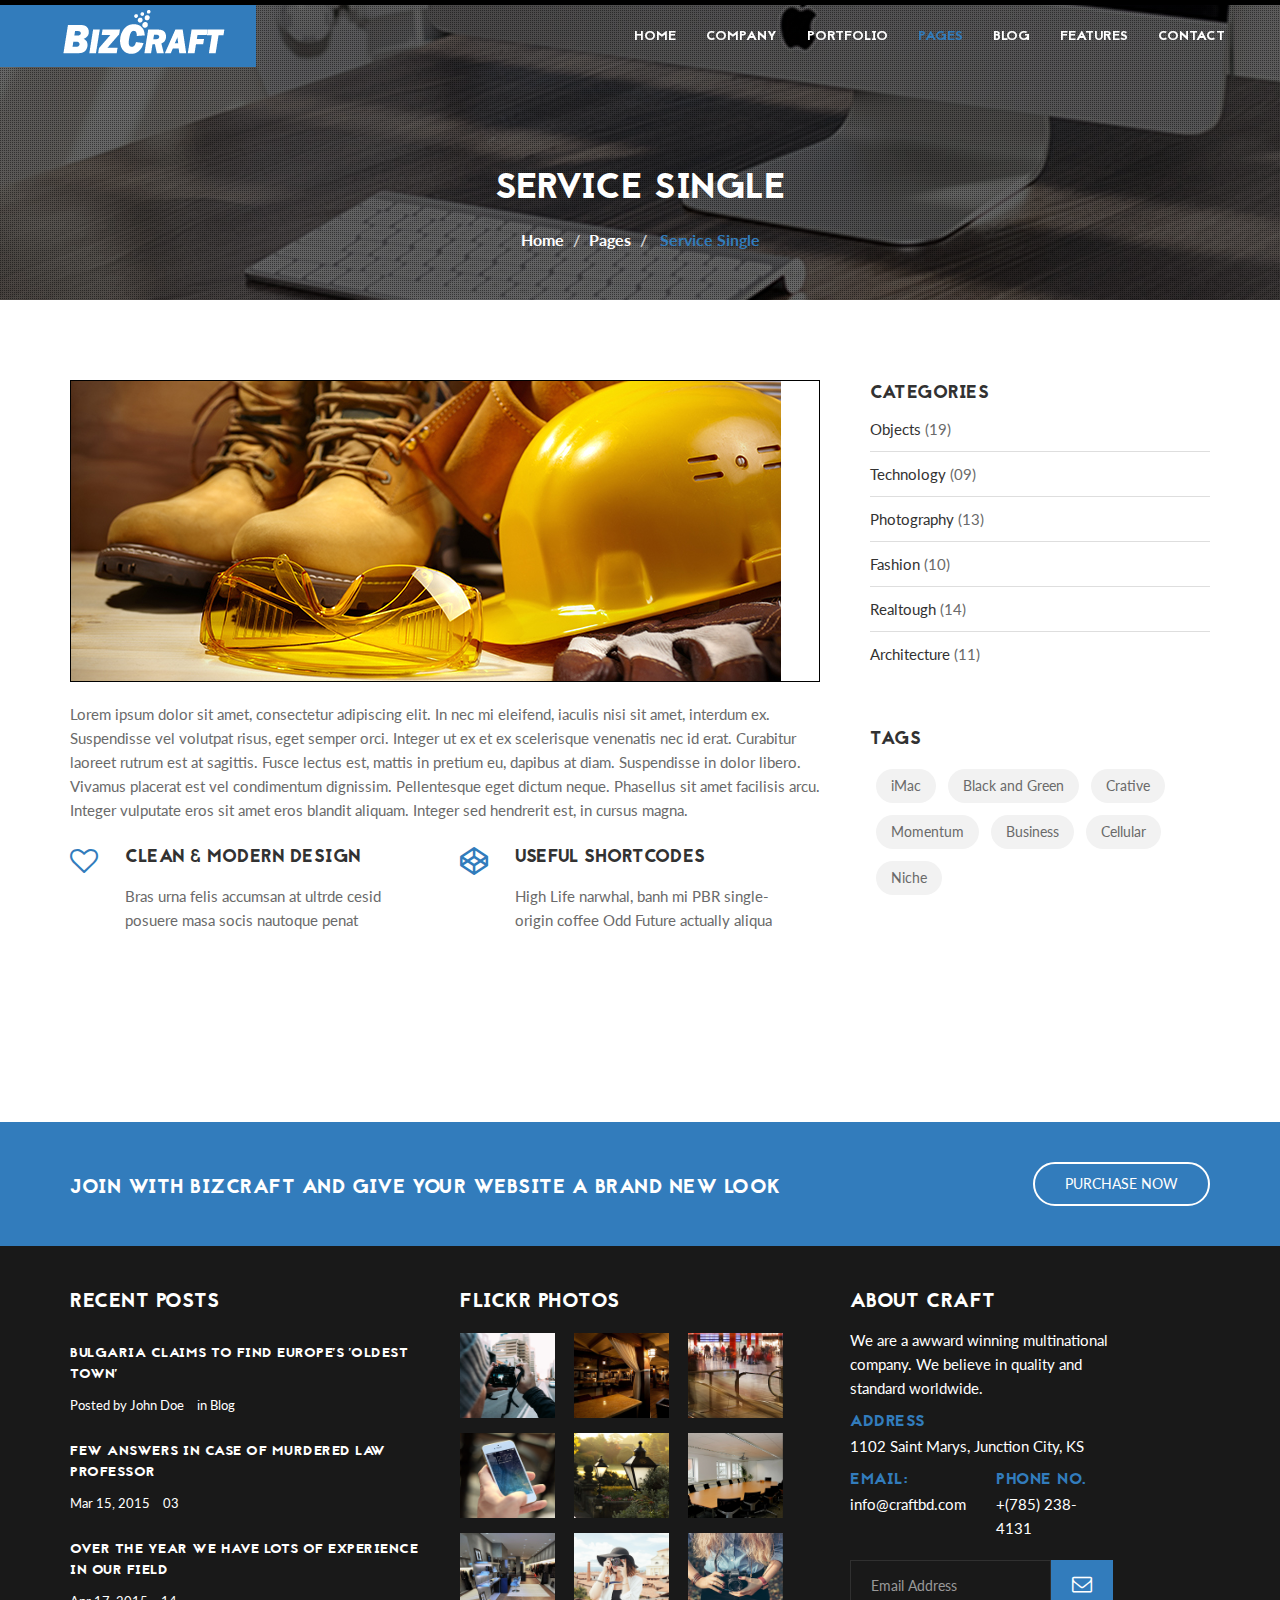
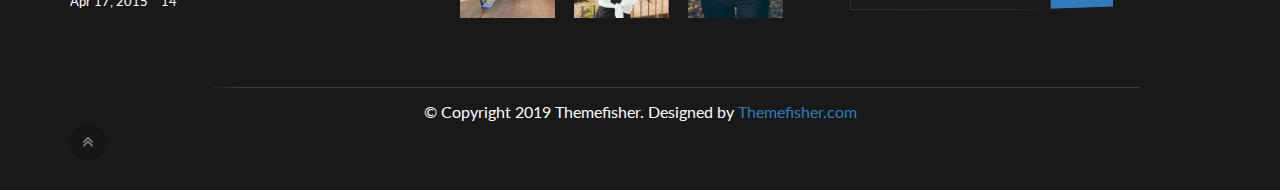
<file: service-single.html>
<!DOCTYPE html>
<html lang="en">
<head>

	<!-- Basic Page Needs
	================================================== -->
	<meta charset="utf-8">
    <title>BizCraft - Responsive Html5 Template</title>
    <meta name="description" content="">	
	<meta name="author" content="">

	<!-- Mobile Specific Metas
	================================================== -->
	<meta name="viewport" content="width=device-width, initial-scale=1, maximum-scale=1">

	<!-- Favicons
	================================================== -->
	<link rel="icon" href="img/favicon/favicon-32x32.png" type="image/x-icon" />
	<link rel="apple-touch-icon-precomposed" sizes="144x144" href="img/favicon/favicon-144x144.png">
	<link rel="apple-touch-icon-precomposed" sizes="72x72" href="img/favicon/favicon-72x72.png">
	<link rel="apple-touch-icon-precomposed" href="img/favicon/favicon-54x54.png">
	
	<!-- CSS
	================================================== -->
	
	<!-- Bootstrap -->
	<link rel="stylesheet" href="css/bootstrap.min.css">
	<!-- Template styles-->
	<link rel="stylesheet" href="css/style.css">
	<!-- Responsive styles-->
	<link rel="stylesheet" href="css/responsive.css">
	<!-- FontAwesome -->
	<link rel="stylesheet" href="css/font-awesome.min.css">
	<!-- Animation -->
	<link rel="stylesheet" href="css/animate.css">
	<!-- Prettyphoto -->
	<link rel="stylesheet" href="css/prettyPhoto.css">
	<!-- Owl Carousel -->
	<link rel="stylesheet" href="css/owl.carousel.css">
	<link rel="stylesheet" href="css/owl.theme.css">
	<!-- Flexslider -->
	<link rel="stylesheet" href="css/flexslider.css">
	<!-- Flexslider -->
	<link rel="stylesheet" href="css/cd-hero.css">
	<!-- Style Swicther -->
	<link id="style-switch" href="css/presets/preset3.css" media="screen" rel="stylesheet" type="text/css">

	<!-- HTML5 shim, for IE6-8 support of HTML5 elements. All other JS at the end of file. -->
    <!--[if lt IE 9]>
      <script src="js/html5shiv.js"></script>
      <script src="js/respond.min.js"></script>
    <![endif]-->

</head>
	
<body>
	<div class="body-inner">
	<!-- Header start -->
	<header id="header" class="navbar-fixed-top header" role="banner">
		<div class="container">
			<div class="row">
				<!-- Logo start -->
				<div class="navbar-header">
				    <button type="button" class="navbar-toggle" data-toggle="collapse" data-target=".navbar-collapse">
				        <span class="sr-only">Toggle navigation</span>
				        <span class="icon-bar"></span>
				        <span class="icon-bar"></span>
				        <span class="icon-bar"></span>
				    </button>
				    <div class="navbar-brand navbar-bg">
					    <a href="index.html">
					    	<img class="img-responsive" src="images/logo.png" alt="logo">
					    </a> 
				    </div>                   
				</div><!--/ Logo end -->
				<nav class="collapse navbar-collapse clearfix" role="navigation">
					<ul class="nav navbar-nav navbar-right">
						<li class="dropdown">
                       		<a href="#" class="dropdown-toggle" data-toggle="dropdown">Home <i class="fa fa-angle-down"></i></a>
                       		<div class="dropdown-menu">
								<ul>
		                            <li><a href="index.html">Home 1</a></li>
		                            <li><a href="index-2.html">Home 2</a></li>
		                            <li><a href="index-3.html">Home 3</a></li>
		                            <li><a href="index-4.html">Home 4</a></li>
		                        </ul>
	                    	</div>
	                    </li>
						<li class="dropdown">
                       		<a href="#" class="dropdown-toggle" data-toggle="dropdown">Company <i class="fa fa-angle-down"></i></a>
                       		<div class="dropdown-menu">
								<ul>
		                            <li><a href="about.html">About Us</a></li>
		                            <li><a href="service.html">Services</a></li>
		                            <li><a href="career.html">Career</a></li>
		                            <li><a href="testimonial.html">Testimonials</a></li>
		                            <li><a href="faq.html">Faq</a></li>
		                        </ul>
	                    	</div>
	                    </li>
						<li class="dropdown">
                       		<a href="#" class="dropdown-toggle" data-toggle="dropdown">Portfolio <i class="fa fa-angle-down"></i></a>
                       		<div class="dropdown-menu">
								<ul>
		                            <li><a href="portfolio-classic.html">Portfolio Classic</a></li>
		                            <li><a href="portfolio-static.html">Portfolio Static</a></li>
		                            <li><a href="portfolio-item.html">Portfolio Single</a></li>
		                        </ul>
	                    	</div>
	                    </li>
	                    <li class="dropdown active">
                       		<a href="#" class="dropdown-toggle" data-toggle="dropdown">Pages <i class="fa fa-angle-down"></i></a>
                       		<div class="dropdown-menu">
								<ul>
		                           	<li><a href="team.html">Our Team</a></li>
		                           	<li><a href="about2.html">About Us - 2</a></li>
		                           	<li><a href="service2.html">Services - 2</a></li>
		                           	<li class="active"><a href="service-single.html">Services Single</a></li>
		                           	<li><a href="pricing.html">Pricing Table</a></li>
		                           	<li><a href="404.html">404 Page</a></li>
		                        </ul>
	                    	</div>
	                    </li>
	                    <li class="dropdown">
                       		<a href="#" class="dropdown-toggle" data-toggle="dropdown">Blog <i class="fa fa-angle-down"></i></a>
                       		<div class="dropdown-menu">
								<ul>
		                           	 <li><a href="blog-rightside.html">Blog with Sidebar</a></li>
	                            	<li><a href="blog-item.html">Blog Single</a></li>
		                        </ul>
	                    	</div>
	                    </li>
	                    <li class="dropdown">
                       		<a href="#" class="dropdown-toggle" data-toggle="dropdown">Features <i class="fa fa-angle-down"></i></a>
                       		<div class="dropdown-menu">
								<ul>
		                           	 <li><a href="typography.html">Typography</a></li>
	                            	<li><a href="elements.html">Elements</a></li>
		                        </ul>
	                    	</div>
	                    </li>
            			<li><a href="contact.html">Contact</a></li>
                    </ul>
				</nav><!--/ Navigation end -->
			</div><!--/ Row end -->
		</div><!--/ Container end -->
	</header><!--/ Header end -->

	<div id="banner-area">
		<img src="images/banner/banner2.jpg" alt ="" />
		<div class="parallax-overlay"></div>
			<!-- Subpage title start -->
			<div class="banner-title-content">
	        	<div class="text-center">
		        	<h2>Service Single</h2>
		        	<ul class="breadcrumb">
			            <li>Home</li>
			            <li>Pages</li>
			            <li><a href="#"> Service Single</a></li>
		          	</ul>
	          	</div>
          	</div><!-- Subpage title end -->
	</div><!-- Banner area end -->

	<!-- Main container start -->

	<section id="main-container">
		<div class="container">
			<div class="row">
				<div class="col-lg-8 col-md-8 col-sm-12 col-xs-12">
					<div class="post-content">
						<div class="post-image-wrapper">
							<img src="images/pages/service-single.jpg" class="img-responsive"  alt="" />
						</div><!-- post image end -->
						<p>Lorem ipsum dolor sit amet, consectetur adipiscing elit. In nec mi eleifend, iaculis nisi sit amet, interdum ex. Suspendisse vel volutpat risus, eget semper orci. Integer ut ex et ex scelerisque venenatis nec id erat. Curabitur laoreet rutrum est at sagittis. Fusce lectus est, mattis in pretium eu, dapibus at diam. Suspendisse in dolor libero. Vivamus placerat est vel condimentum dignissim. Pellentesque eget dictum neque. Phasellus sit amet facilisis arcu. Integer vulputate eros sit amet eros blandit aliquam. Integer sed hendrerit est, in cursus magna.</p>

						<div class="gap-20"></div>

						<div class="row">
							<div class="feature-box col-sm-6 wow fadeInDown" data-wow-delay=".5s">
								<span class="feature-icon pull-left" ><i class="fa fa-heart-o"></i></span>
								<div class="feature-content">
									<h3>Clean &amp; Modern Design</h3>
									<p>Bras urna felis accumsan at ultrde cesid posuere masa socis nautoque penat</p>
								</div>
							</div><!--/ End first featurebox -->

							<div class="feature-box col-sm-6 wow fadeInDown" data-wow-delay=".5s">
								<span class="feature-icon pull-left" ><i class="fa fa-codepen"></i></span>
								<div class="feature-content">
									<h3>Useful Shortcodes</h3>
									<p>High Life narwhal, banh mi PBR single-origin coffee Odd Future actually aliqua</p>
								</div>
							</div><!--/ End 2nd featurebox -->
						</div>

						<div class="gap-20"></div>

						<div class="row">

							<div class="feature-box col-sm-6 wow fadeInDown" data-wow-delay=".5s">
								<span class="feature-icon pull-left" ><i class="fa fa-newspaper-o"></i></span>
								<div class="feature-content">
									<h3>Multipurpose Concept</h3>
									<p>Consectetur adipisicing elit sed do eiusmod tempor incididunt ut</p>
								</div>
							</div><!--/ End 1st featurebox -->

							<div class="feature-box col-sm-6 wow fadeInDown" data-wow-delay=".5s">
								<span class="feature-icon pull-left" ><i class="fa fa-desktop"></i></span>
								<div class="feature-content">
									<h3>Responsive Layout</h3>
									<p>Consectetur adipisicing elit sed do eiusmod tempor incididunt ut</p>
								</div>
							</div><!--/ End 2nd featurebox -->
						</div>


					</div><!--/ post content end -->

				</div><!--/ Content col end -->

				<div class="col-lg-4 col-md-4 col-sm-12 col-xs-12">
					<div class="sidebar sidebar-right">
						<!-- category start -->
						<div class="widget widget-categories">
							<h3 class="widget-title">Categories</h3>
							<ul class="category-list clearfix">
				              <li><a href="#">Objects</a><span class="posts-count"> (19)</span></li>
				              <li><a href="#">Technology</a><span class="posts-count"> (09)</span></li>
				              <li><a href="#">Photography</a><span class="posts-count"> (13)</span></li>
				              <li><a href="#">Fashion</a><span class="posts-count"> (10)</span></li>
				              <li><a href="#">Realtough</a><span class="posts-count"> (14)</span></li>
				              <li><a href="#">Architecture</a><span class="posts-count"> (11)</span></li>
				            </ul>
						</div><!-- category end -->

						<!-- tags start -->
						<div class="widget widget-tags">
							<h3 class="widget-title">Tags</h3>
							<ul class="unstyled clearfix">
				              	<li><a href="#">iMac</a></li>
				              	<li><a href="#">Black and Green</a></li>
				              	<li><a href="#">Crative</a></li>
				              	<li><a href="#">Momentum</a></li>
				              	<li><a href="#">Business</a></li>
				              	<li><a href="#">Cellular</a></li>
				              	<li><a href="#">Niche</a></li>
				            </ul>
						</div><!-- tags end -->


					</div><!--/ Sidebar end -->
				</div><!--/ Sidebar col end -->
			</div><!--/ row end -->
		</div><!--/ container end -->
	</section><!--/ Main container end -->
	
	<section class="call-to-action">
		<div class="container">
			<div class="row">
				<div class="col-sm-12">
					<h3>Join with BizCraft and Give Your Website a Brand New Look</h3>
					<a href="#" class="pull-right btn btn-primary white">Purchase Now</a>
				</div>
			</div>
		</div>
	</section>

	<!-- Footer start -->
	<footer id="footer" class="footer">
		<div class="container">

			<div class="row">
				<div class="col-md-4 col-sm-12 footer-widget">
					<h3 class="widget-title">Recent Posts</h3>

					<div class="latest-post-items media">
							<div class="latest-post-content media-body">
								<h4><a href="#">Bulgaria claims to find Europe's 'oldest town'</a></h4>
								<p class="post-meta">
									<span class="author">Posted by John Doe</span>
									<span class="post-meta-cat">in<a href="#"> Blog</a></span>
								</p>
							</div>
						</div><!-- 1st Latest Post end -->

						<div class="latest-post-items media">
							<div class="latest-post-content media-body">
								<h4><a href="#">Few Answers in Case of Murdered Law Professor</a></h4>
								<p class="post-meta">
									<span class="date"><i class="icon icon-calendar"></i> Mar 15, 2015</span>
									<span class="post-meta-comments"><i class="icon icon-bubbles4"></i> <a href="#">03</a></span>
								</p>
							</div>
						</div><!-- 2nd Latest Post end -->

						<div class="latest-post-items media">
							<div class="latest-post-content media-body">
								<h4><a href="#">Over the year we have lots of experience in our field</a></h4>
								<p class="post-meta">
									<span class="date"><i class="icon icon-calendar"></i> Apr 17, 2015</span>
									<span class="post-meta-comments"><i class="icon icon-bubbles4"></i> <a href="#">14</a></span>
								</p>
							</div>
						</div><!-- 3rd Latest Post end -->
	
				</div><!--/ End Recent Posts-->

				

				<div class="col-md-4 col-sm-12 footer-widget">
					<h3 class="widget-title">Flickr Photos</h3>

					<div class="img-gallery">
						<div class="img-container">
							<a class="thumb-holder" data-rel="prettyPhoto" href="images/gallery/1.jpg">
								<img src="images/gallery/1.jpg" alt="">
							</a>
							<a class="thumb-holder" data-rel="prettyPhoto" href="images/gallery/2.jpg">
								<img src="images/gallery/2.jpg" alt="">
							</a>
							<a class="thumb-holder" data-rel="prettyPhoto" href="images/gallery/3.jpg">
								<img src="images/gallery/3.jpg" alt="">
							</a>
							<a class="thumb-holder" data-rel="prettyPhoto" href="images/gallery/4.jpg">
								<img src="images/gallery/4.jpg" alt="">
							</a>
							<a class="thumb-holder" data-rel="prettyPhoto" href="images/gallery/5.jpg">
								<img src="images/gallery/5.jpg" alt="">
							</a>
							<a class="thumb-holder" data-rel="prettyPhoto" href="images/gallery/6.jpg">
								<img src="images/gallery/6.jpg" alt="">
							</a>
							<a class="thumb-holder" data-rel="prettyPhoto" href="images/gallery/6.jpg">
								<img src="images/gallery/7.jpg" alt="">
							</a>
							<a class="thumb-holder" data-rel="prettyPhoto" href="images/gallery/6.jpg">
								<img src="images/gallery/8.jpg" alt="">
							</a>
							<a class="thumb-holder" data-rel="prettyPhoto" href="images/gallery/6.jpg">
								<img src="images/gallery/9.jpg" alt="">
							</a>
						</div>
					</div>

						
				</div><!--/ end flickr -->

				<div class="col-md-3 col-sm-12 footer-widget footer-about-us">
					<h3 class="widget-title">About Craft</h3>
					<p>We are a awward winning multinational company. We believe in quality and standard worldwide.</p>
					<h4>Address</h4>
					<p>1102 Saint Marys, Junction City, KS</p>
					<div class="row">
						<div class="col-md-6">
							<h4>Email:</h4>
							<p>info@craftbd.com</p>
						</div>
						<div class="col-md-6">
							<h4>Phone No.</h4>
							<p>+(785) 238-4131</p>
						</div>
					</div>
                    <form action="#" role="form">
                        <div class="input-group subscribe">
                            <input type="email" class="form-control" placeholder="Email Address" required="">
                            <span class="input-group-addon">
                              <button class="btn" type="submit"><i class="fa fa-envelope-o"> </i></button>
                            </span>                        
                        </div>
                    </form>
				</div><!--/ end about us -->


			</div><!-- Row end -->
		</div><!-- Container end -->
	</footer><!-- Footer end -->
	

	<!-- Footer start -->
	<section id="copyright" class="copyright angle">
		<div class="container">
			<div class="row">
				<div class="col-md-12 text-center">
					<ul class="footer-social unstyled">
						<li>
							<a title="Twitter" href="#">
								<span class="icon-pentagon wow bounceIn"><i class="fa fa-twitter"></i></span>
							</a>
							<a title="Facebook" href="#">
								<span class="icon-pentagon wow bounceIn"><i class="fa fa-facebook"></i></span>
							</a>
							<a title="Google+" href="#">
								<span class="icon-pentagon wow bounceIn"><i class="fa fa-google-plus"></i></span>
							</a>
							<a title="linkedin" href="#">
								<span class="icon-pentagon wow bounceIn"><i class="fa fa-linkedin"></i></span>
							</a>
							<a title="Pinterest" href="#">
								<span class="icon-pentagon wow bounceIn"><i class="fa fa-pinterest"></i></span>
							</a>
							<a title="Skype" href="#">
								<span class="icon-pentagon wow bounceIn"><i class="fa fa-skype"></i></span>
							</a>
							<a title="Dribble" href="#">
								<span class="icon-pentagon wow bounceIn"><i class="fa fa-dribbble"></i></span>
							</a>
						</li>
					</ul>
				</div>
			</div><!--/ Row end -->
			<div class="row">
				<div class="col-md-12 text-center">
					<div class="copyright-info">
         			 &copy; Copyright 2019 Themefisher. <span>Designed by <a href="https://themefisher.com">Themefisher.com</a></span>
        			</div>
				</div>
			</div><!--/ Row end -->
		   <div id="back-to-top" data-spy="affix" data-offset-top="10" class="back-to-top affix">
				<button class="btn btn-primary" title="Back to Top"><i class="fa fa-angle-double-up"></i></button>
			</div>
		</div><!--/ Container end -->
	</section><!--/ Footer end -->

	<!-- Javascript Files
	================================================== -->

	<!-- initialize jQuery Library -->
	<script type="text/javascript" src="js/jquery.js"></script>
	<!-- Bootstrap jQuery -->
	<script type="text/javascript" src="js/bootstrap.min.js"></script>
	<!-- Style Switcher -->
	<script type="text/javascript" src="js/style-switcher.js"></script>
	<!-- Owl Carousel -->
	<script type="text/javascript" src="js/owl.carousel.js"></script>
	<!-- PrettyPhoto -->
	<script type="text/javascript" src="js/jquery.prettyPhoto.js"></script>
	<!-- Bxslider -->
	<script type="text/javascript" src="js/jquery.flexslider.js"></script>
	<!-- CD Hero slider -->
	<script type="text/javascript" src="js/cd-hero.js"></script>
	<!-- Isotope -->
	<script type="text/javascript" src="js/isotope.js"></script>
	<script type="text/javascript" src="js/ini.isotope.js"></script>
	<!-- Wow Animation -->
	<script type="text/javascript" src="js/wow.min.js"></script>
	<!-- SmoothScroll -->
	<script type="text/javascript" src="js/smoothscroll.js"></script>
	<!-- Eeasing -->
	<script type="text/javascript" src="js/jquery.easing.1.3.js"></script>
	<!-- Counter -->
	<script type="text/javascript" src="js/jquery.counterup.min.js"></script>
	<!-- Waypoints -->
	<script type="text/javascript" src="js/waypoints.min.js"></script>
	<!-- Template custom -->
	<script type="text/javascript" src="js/custom.js"></script>
	</div><!-- Body inner end -->
</body>
</html>
</file>
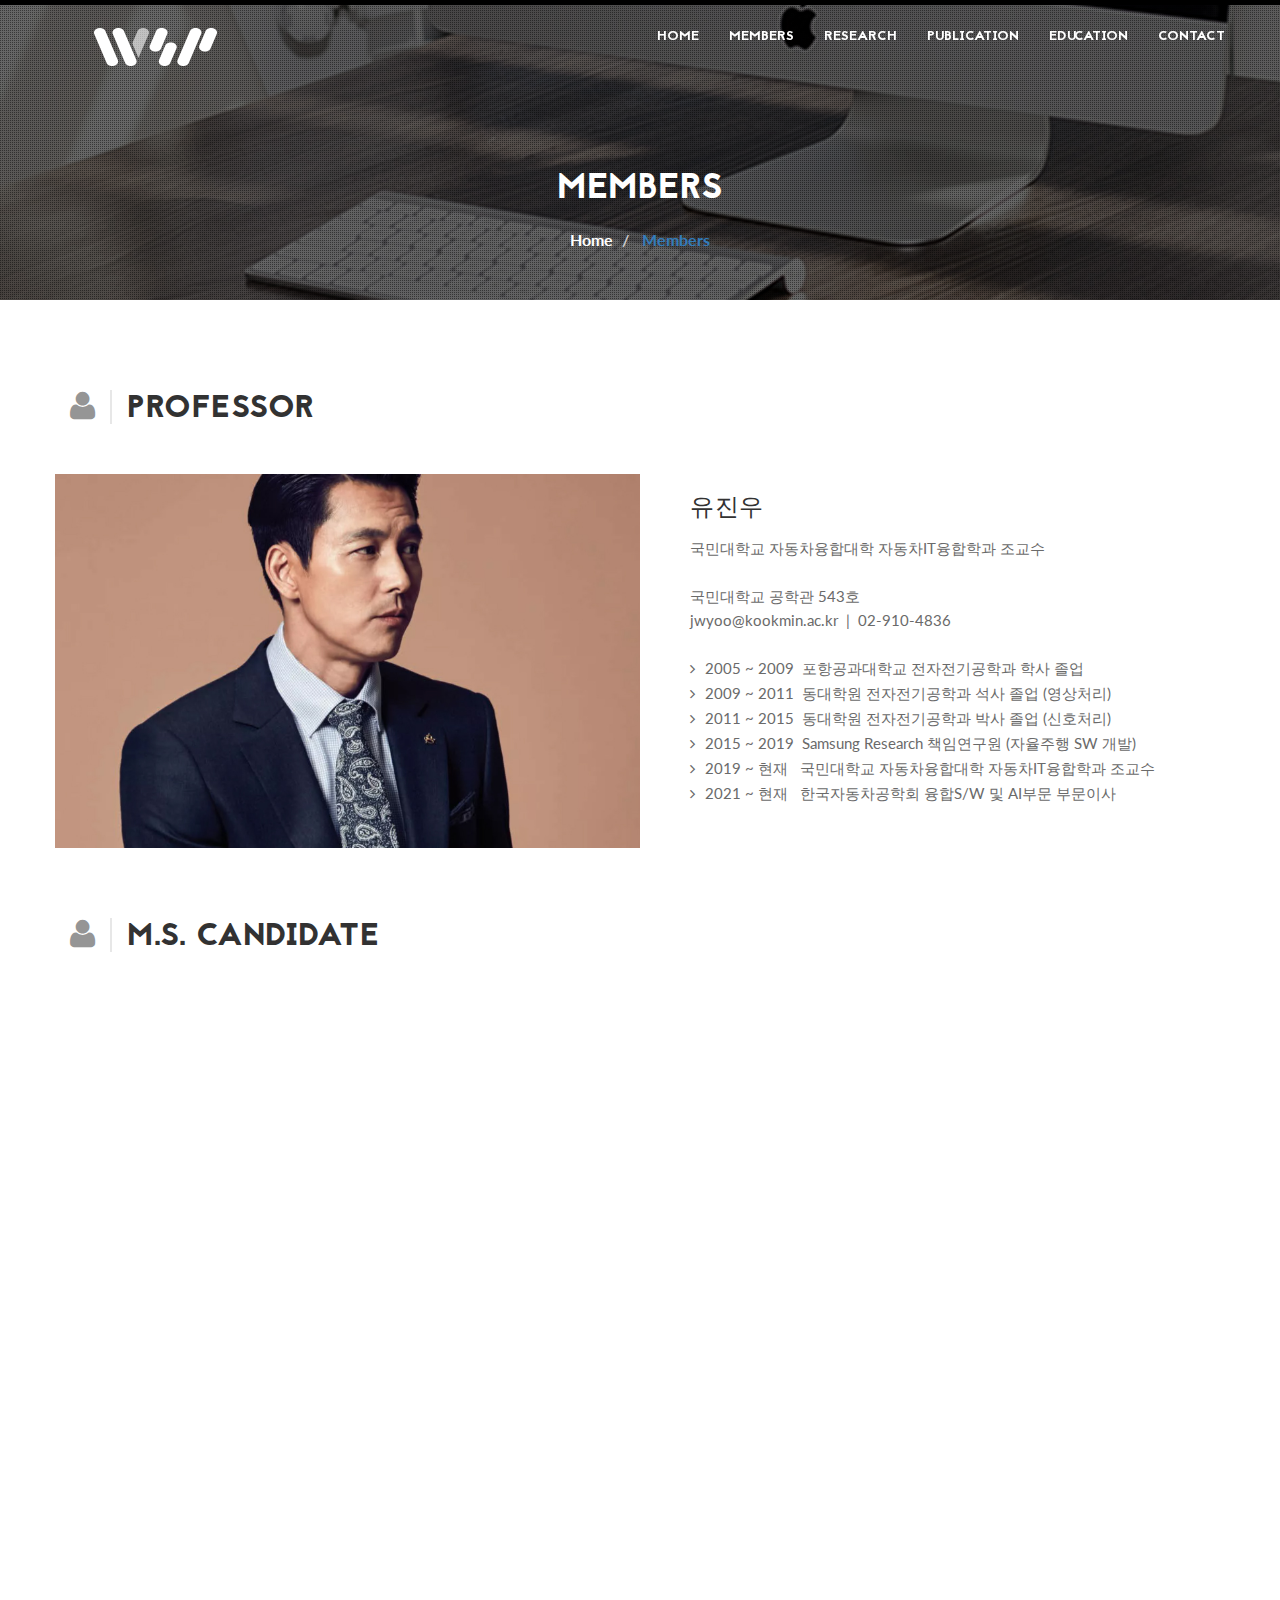
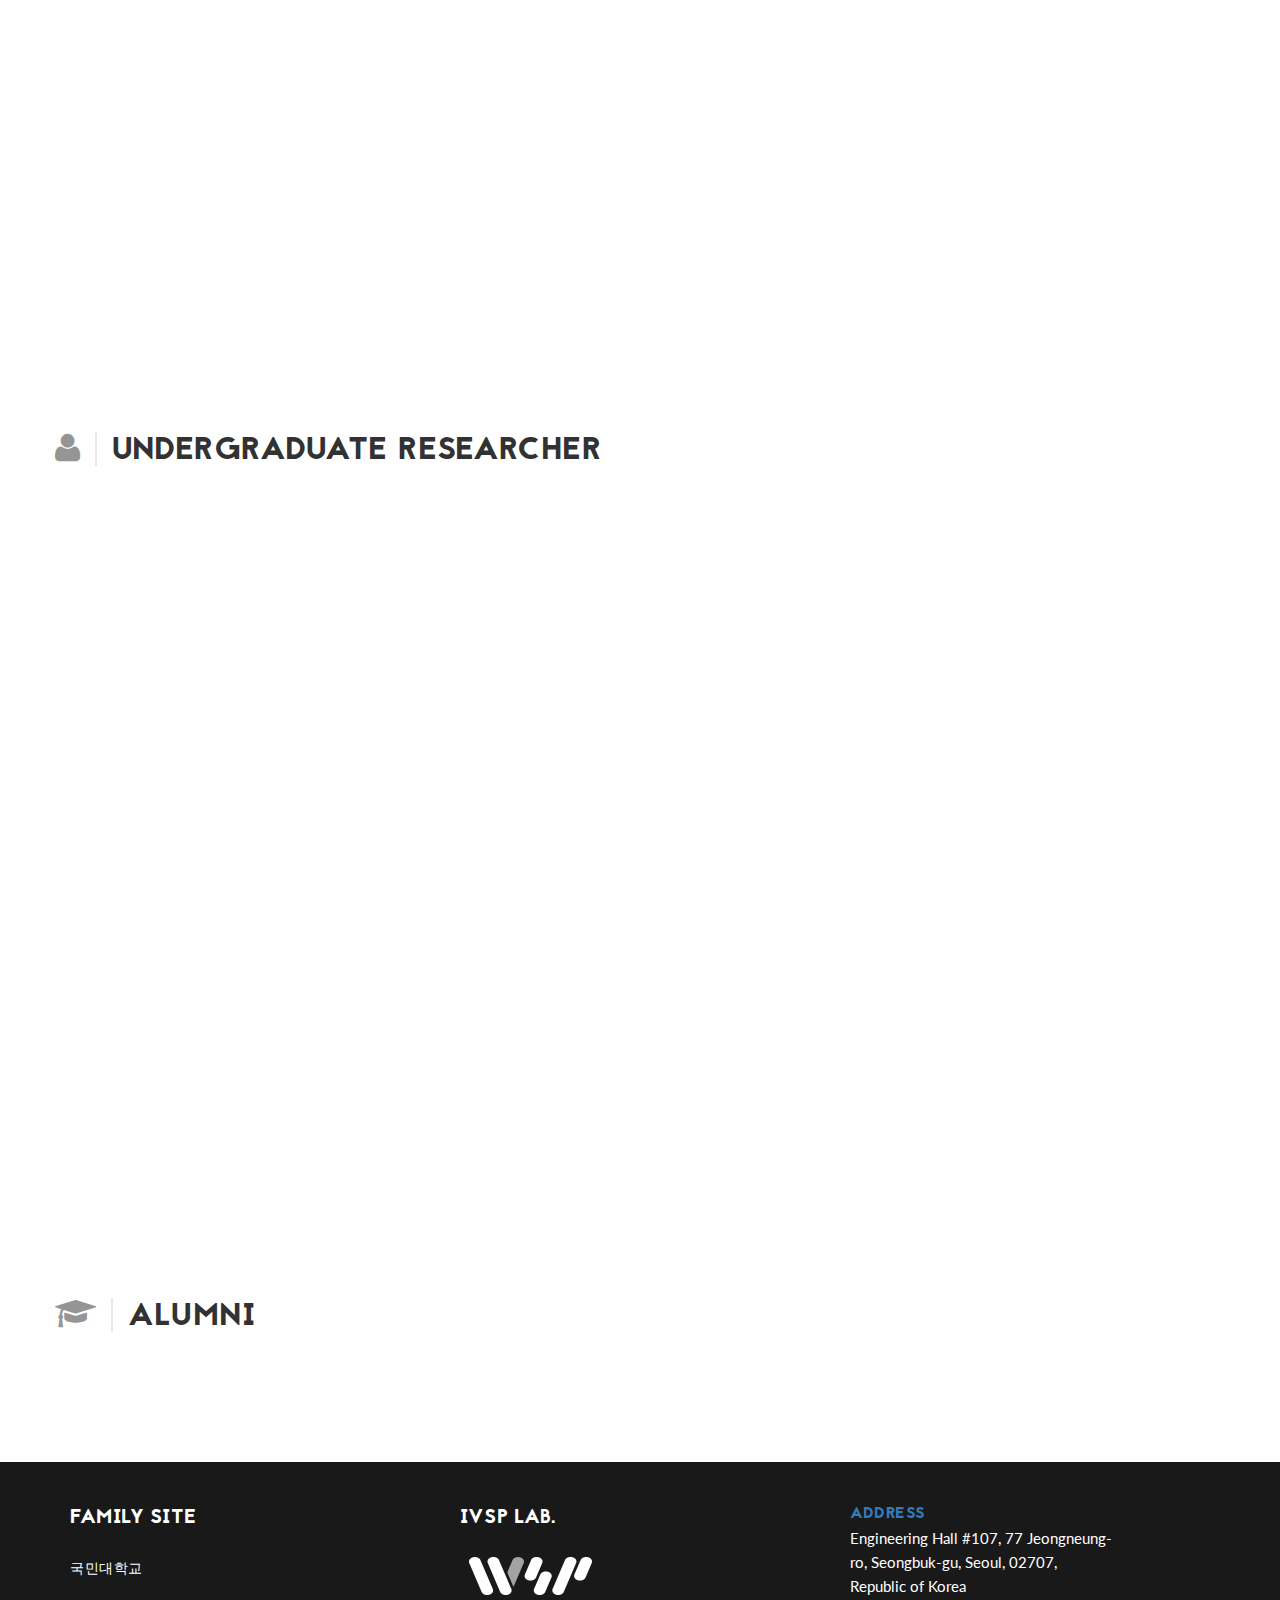
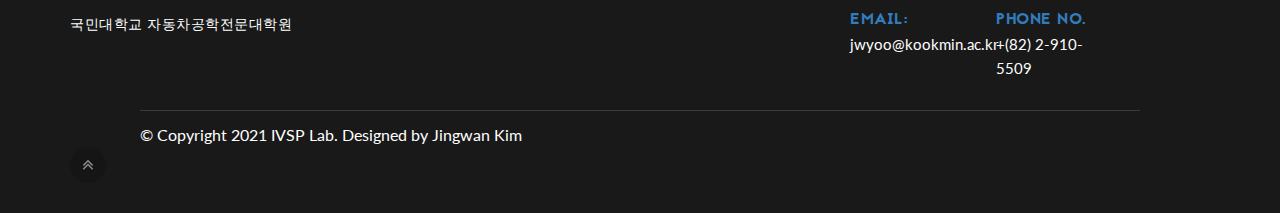
<file: team.html>
<!DOCTYPE html>
<html lang="ko">
<head>

	<!-- Basic Page Needs
	================================================== -->
	<meta charset="utf-8">
    <title>국민대 지능형차량신호처리실험실</title>
    <meta name="description" content="">	
	<meta name="author" content="">

	<!-- Mobile Specific Metas
	================================================== -->
	<meta name="viewport" content="width=device-width, initial-scale=1, maximum-scale=1">

	<!-- Favicons
	================================================== -->
	<link rel="icon" href="img/favicon/favicon-32x32.png" type="image/x-icon" />
	<link rel="apple-touch-icon-precomposed" sizes="144x144" href="img/favicon/favicon-144x144.png">
	<link rel="apple-touch-icon-precomposed" sizes="72x72" href="img/favicon/favicon-72x72.png">
	<link rel="apple-touch-icon-precomposed" href="img/favicon/favicon-54x54.png">
	
	<!-- CSS
	================================================== -->
	
	<!-- Bootstrap -->
	<link rel="stylesheet" href="css/bootstrap.min.css">
	<!-- Template styles-->
	<link rel="stylesheet" href="css/style.css">
	<!-- Responsive styles-->
	<link rel="stylesheet" href="css/responsive.css">
	<!-- FontAwesome -->
	<link rel="stylesheet" href="css/font-awesome.min.css">
	<!-- Animation -->
	<link rel="stylesheet" href="css/animate.css">
	<!-- Prettyphoto -->
	<link rel="stylesheet" href="css/prettyPhoto.css">
	<!-- Owl Carousel -->
	<link rel="stylesheet" href="css/owl.carousel.css">
	<link rel="stylesheet" href="css/owl.theme.css">
	<!-- Flexslider -->
	<link rel="stylesheet" href="css/flexslider.css">
	<!-- Flexslider -->
	<link rel="stylesheet" href="css/cd-hero.css">
	<!-- Style Swicther -->
	<link id="style-switch" href="css/presets/preset3.css" media="screen" rel="stylesheet" type="text/css">

	<!-- HTML5 shim, for IE6-8 support of HTML5 elements. All other JS at the end of file. -->
    <!--[if lt IE 9]>
      <script src="js/html5shiv.js"></script>
      <script src="js/respond.min.js"></script>
    <![endif]-->

</head>
	
<body>
	<div class="body-inner">
	<!-- Header start -->
	<header id="header" class="navbar-fixed-top header" role="banner">
		<div class="container">
			<div class="row">
				<!-- Logo start -->
				<div class="navbar-header">
				   <button type="button" class="navbar-toggle" data-toggle="collapse" data-target=".navbar-collapse">
				        <span class="sr-only">Toggle navigation</span>
				        <span class="icon-bar"></span>
				        <span class="icon-bar"></span>
				        <span class="icon-bar"></span>
				    </button>
				    <div class="navbar-brand">
					    <a href="index.html">
					    	<img class="img-responsive" src="images/logo_lab.png" alt="logo">
					    </a> 
				    </div>                   
				</div><!--/ Logo end -->
				<nav class="collapse navbar-collapse clearfix" role="navigation">
					<ul class="nav navbar-nav navbar-right">
						<li class="dropdown active">                      		
	                    </li>
						<li><a href="index.html">Home</a></li>
                        <li><a href="team.html">Members</a></li>
                        <li><a href="research.html">research</a></li>
                        <li><a href="publication.html">Publication</a></li>
                        <li><a href="education-1.html">Education</a></li>
	                   	<li><a href="contact.html">Contact</a></li>
                        
                    </ul>
				</nav><!--/ Navigation end -->
			</div><!--/ Row end -->
		</div><!--/ Container end -->
	</header><!--/ Header end -->

	<div id="banner-area">
		<img src="images/banner/banner2.jpg" alt ="" />
		<div class="parallax-overlay"></div>
			<!-- Subpage title start -->
			<div class="banner-title-content">
	        	<div class="text-center">
		        	<h2>Members</h2>
		        	<ul class="breadcrumb">
			            <li>Home</li>
			            <li><a href="#"> Members</a></li>
		          	</ul>
	          	</div>
          	</div><!-- Subpage title end -->
	</div><!-- Banner area end -->

	<!-- Main container start -->

	<section id="main-container">
		<div class="container">
            <!------------- 교수님 -------------->
            <div class="row">
				<div class="col-md-12 heading">
					<span class="title-icon classic pull-left"><i class="fa fa-user"></i></span>
					<h2 class="title classic">Professor</h2>
				</div>
			</div>
            <div class="row about-wrapper-bottom">
				<div class="col-md-6 ts-padding about-img" style="height:374px;background:url(images/team/jungwoosung.jpg) 50% 50% / cover no-repeat;">
				</div><!--/ About image end -->
				<div class="col-md-6 pf-padding about-message">
					<h3>유진우</h3>
                    <p>국민대학교 자동차융합대학 자동차IT융합학과 조교수</p><br>
					<p>국민대학교 공학관 543호</p>
                    <p>jwyoo@kookmin.ac.kr&nbsp;&nbsp;|&nbsp;&nbsp;02-910-4836</p><br>
					<ul class="unstyled arrow">
						<li><a>2005&nbsp;~&nbsp;2009&nbsp;&nbsp;포항공과대학교 전자전기공학과 학사 졸업</a></li>
						<li><a>2009&nbsp;~&nbsp;2011&nbsp;&nbsp;동대학원 전자전기공학과 석사 졸업 (영상처리)</a></li>
						<li><a>2011&nbsp;~&nbsp;2015&nbsp;&nbsp;동대학원 전자전기공학과 박사 졸업 (신호처리)</a></li>
						<li><a>2015&nbsp;~&nbsp;2019&nbsp;&nbsp;Samsung Research 책임연구원 (자율주행 SW 개발)</a></li>
                        <li><a>2019&nbsp;~&nbsp;현재&nbsp;&nbsp;&nbsp;국민대학교 자동차융합대학 자동차IT융합학과 조교수</a></li>
                        <li><a>2021&nbsp;~&nbsp;현재&nbsp;&nbsp;&nbsp;한국자동차공학회 융합S/W 및 AI부문 부문이사</a></li>
					</ul>
				</div><!--/ About message end -->
			</div>
            <!------------ 박사과정
            <div class="row">
				<div class="col-md-12 heading">
					<span class="title-icon classic pull-left"><i class="fa fa-user"></i></span>
					<h2 class="title classic">박사과정</h2>
				</div>
			</div>

			<div class="row">
				<div class="col-md-6 col-sm-6">
					<div class="team team-list-square wow slideInLeft">
						<div class="img-square">
							<img src="images/team/team3.jpg" alt="">
						</div>
						<div class="team-content">
							<h3>Vosgi Varduhi</h3>
							<p>Web Designer</p>
							<p class="desc">Eradicate invest honesty human rights accessibility theory of social change. Diversity experience in the field compassion, inspire breakthroughs planned giving.</p>

							<div class="team-social">
								<a class="fb" href="#"><i class="fa fa-facebook"></i></a>
								<a class="twt" href="#"><i class="fa fa-twitter"></i></a>
								<a class="gplus" href="#"><i class="fa fa-google-plus"></i></a>
								<a class="linkdin" href="#"><i class="fa fa-linkedin"></i></a>
								<a class="dribble" href="#"><i class="fa fa-dribbble"></i></a>
							</div>
						</div>
					</div>	
				</div>
				<div class="col-md-6 col-sm-6">
					<div class="team team-list-square wow slideInRight">
						<div class="img-square">
							<img src="images/team/team4.jpg" alt="">
						</div>
						<div class="team-content">
							<h3>Robert Aleska</h3>
							<p>Web Designer</p>
							<p class="desc">Carbon emissions reductions giving, legitimize amplify non-partisan Aga Khan. Policy dialogue assessment expert free-speech cornerstone disruptor freedom. Cesar Chavez empower.</p>
							<div class="team-social">
								<a class="fb" href="#"><i class="fa fa-facebook"></i></a>
								<a class="twt" href="#"><i class="fa fa-twitter"></i></a>
								<a class="gplus" href="#"><i class="fa fa-google-plus"></i></a>
								<a class="linkdin" href="#"><i class="fa fa-linkedin"></i></a>
								<a class="dribble" href="#"><i class="fa fa-dribbble"></i></a>
							</div>
						</div>
					</div>
				</div>
			</div>
             / 박사과정 end ---------->
            <div class="gap-60"></div>
            
            <!----------    석사과정    ---------->
            <div class="row">
				<div class="col-md-12 heading">
					<span class="title-icon classic pull-left"><i class="fa fa-user"></i></span>
					<h2 class="title classic">M.S. Candidate</h2>
				</div>
			</div>

			<div class="row">
				<div class="col-md-6 col-sm-6">
					<div class="team team-list-square wow">
						<div class="img-square">
							<img src="images/team/leewonwoo.jpg" alt="">
						</div>
						<div class="team-content">
							<h3>이원우</h3>
							<p>Master's degree</p>
							<p class="member-mail">wonwoo@kookmin.ac.kr</p><br>
							<p class="desc">
                                - Deep Learning Based Object Detection<br>
                                - High Definition Map<br>
                                <br>
                            </p>
						</div>
					</div>	
				</div><!--/ Team 1 end -->
				<div class="col-md-6 col-sm-6">
					<div class="team team-list-square wow">
						<div class="img-square">
							<img src="images/team/choiyoonseok.jpg" alt="">
						</div>
						<div class="team-content">
							<h3>최윤석</h3>
							<p>Master's degree</p>
                            <p class="member-mail">dbstjr1020@naver.com</p><br>
							<p class="desc">- Model Predictive Control 기반 자율 주행 자동차의 path-tracking performance 및 computation time 성능 향상</p>
						</div>
					</div>
				</div><!--/ Team 2 end -->
			</div><!--/ Content row end -->
            
            <div class="gap-60"></div>
            
            <div class="row">
				<div class="col-md-6 col-sm-6">
					<div class="team team-list-square wow">
						<div class="img-square">
							<img src="images/team/kimjingwan.jpg" alt="">
						</div>
						<div class="team-content">
							<h3>김진관</h3>
							<p>Master's degree</p>
                            <p class="member-mail">milokjg@naver.com</p><br>
							<p class="desc">
                                - Visual SLAM (Feature Based)<br>
                                - High Definition Map<br>
                                <br>
                            </p>
						</div>
					</div>	
				</div><!--/ Team 1 end -->
				<div class="col-md-6 col-sm-6">
					<div class="team team-list-square wow">
						<div class="img-square">
							<img src="images/team/limdongsun.jpg" alt="">
						</div>
						<div class="team-content">
							<h3>임동선</h3>
							<p>Master's degree</p>
							<p class="member-mail">lsmkkyus29@kookmin.ac.kr</p><br>
							<p class="desc">
                                - Visual SLAM (Feature Based)<br>
                                - Semantic Scene Segmentation<br>
                                - Deep Learning 기반 Depth Estimation<br>
                            </p>
						</div>
					</div>
				</div><!--/ Team 2 end -->
			</div><!--/ Content row end -->
            
            <div class="gap-60"></div>
            
            <div class="row">
				<div class="col-md-6 col-sm-6">
					<div class="team team-list-square wow">
						<div class="img-square">
							<img src="images/team/leehookyung.jpg" alt="">
						</div>
						<div class="team-content">
							<h3>이후경</h3>
							<p>Master's degree</p>
                            <p class="member-mail">gnrud099@gmail.com</p><br>
							<p class="desc">
                                - Visual SLAM (Feature Based)<br>
                                - Semantic Scene Segmentation<br>
                                - Deep Learning 기반 Depth Estimation<br>
                            </p>
						</div>
					</div>	
				</div>
				<!--
                <div class="col-md-6 col-sm-6">
					<div class="team team-list-square wow slideInRight">
						<div class="img-square">
							<img src="images/team/team4.jpg" alt="">
						</div>
						<div class="team-content">
							<h3>Robert Aleska</h3>
							<p>Web Designer</p>
							<p class="desc">Carbon emissions reductions giving, legitimize amplify non-partisan Aga Khan. Policy dialogue assessment expert free-speech cornerstone disruptor freedom. Cesar Chavez empower.</p>
							<div class="team-social">
								<a class="fb" href="#"><i class="fa fa-facebook"></i></a>
								<a class="twt" href="#"><i class="fa fa-twitter"></i></a>
								<a class="gplus" href="#"><i class="fa fa-google-plus"></i></a>
								<a class="linkdin" href="#"><i class="fa fa-linkedin"></i></a>
								<a class="dribble" href="#"><i class="fa fa-dribbble"></i></a>
							</div>
						</div>
					</div>
				</div>
			</div>
            <!----------    석사과정    ---------->
            
            <div class="gap-60"></div>
            
            
			<div class="row">
				<div class="col-md-12 heading">
					<span class="title-icon classic pull-left"><i class="fa fa-user"></i></span>
					<h2 class="title classic">Undergraduate researcher</h2>
				</div>
			</div>

			
			<div class="row text-center">
				<div class="col-md-3 col-sm-6">
					<div class="team wow">
						<div class="img-hexagon">
							<img src="images/team/jeonjaeseung.jpg" alt="">
							<span class="img-top"></span>
							<span class="img-bottom"></span>
						</div>
						<div class="team-content">
							<h3>최경진</h3>
							<p>Undergraduate researcher</p>
						</div>
					</div>	
				</div><!--/ Team 1 end -->
				<div class="col-md-3 col-sm-6">
					<div class="team wow">
						<div class="img-hexagon">
							<img src="images/team/jeonjaeseung.jpg" alt="">
							<span class="img-top"></span>
							<span class="img-bottom"></span>
						</div>
						<div class="team-content">
							<h3>이영현</h3>
							<p>Undergraduate researcher</p>
							
						</div>
					</div>
				</div><!--/ Team 2 end -->
				<div class="col-md-3 col-sm-6">
					<div class="team wow">
						<div class="img-hexagon">
							<img src="images/team/jeonjaeseung.jpg" alt="">
							<span class="img-top"></span>
							<span class="img-bottom"></span>
						</div>
						<div class="team-content">
							<h3>전재승</h3>
							<p>Undergraduate researcher</p>
							
						</div>
					</div>
				</div><!--/ Team 3 end -->
				<div class="col-md-3 col-sm-6">
					<div class="team animate wow">
						<div class="img-hexagon">
							<img src="images/team/jeonjaeseung.jpg" alt="">
							<span class="img-top"></span>
							<span class="img-bottom"></span>
						</div>
						<div class="team-content">
							<h3>박상훈</h3>
							<p>Undergraduate researcher</p>
							
						</div>
					</div>
				</div><!--/ Team 4 end -->
			</div><!--/ Content row end -->
            
            <div class="gap-60"></div>
            
            <div class="row text-center">
				<div class="col-md-3 col-sm-6">
					<div class="team wow">
						<div class="img-hexagon">
							<img src="images/team/yoodayeon.jpg" alt="">
							<span class="img-top"></span>
							<span class="img-bottom"></span>
						</div>
						<div class="team-content">
							<h3>유다연</h3>
							<p>Undergraduate researcher</p>
						</div>
					</div>	
				</div><!--/ Team 1 end -->
				<!--<div class="col-md-3 col-sm-6">
					<div class="team wow slideInLeft">
						<div class="img-hexagon">
							<img src="images/team/team2.jpg" alt="">
							<span class="img-top"></span>
							<span class="img-bottom"></span>
						</div>
						<div class="team-content">
							<h3>Robert Aleska</h3>
							<p>Web Designer</p>
							<div class="team-social">
								<a class="fb" href="#"><i class="fa fa-facebook"></i></a>
								<a class="twt" href="#"><i class="fa fa-twitter"></i></a>
								<a class="gplus" href="#"><i class="fa fa-google-plus"></i></a>
								<a class="linkdin" href="#"><i class="fa fa-linkedin"></i></a>
								<a class="dribble" href="#"><i class="fa fa-dribbble"></i></a>
							</div>
						</div>
					</div>
				</div>--><!--/ Team 2 end -->
				<!--<div class="col-md-3 col-sm-6">
					<div class="team wow slideInRight">
						<div class="img-hexagon">
							<img src="images/team/team3.jpg" alt="">
							<span class="img-top"></span>
							<span class="img-bottom"></span>
						</div>
						<div class="team-content">
							<h3>Taline Voski</h3>
							<p>Web Designer</p>
							<div class="team-social">
								<a class="fb" href="#"><i class="fa fa-facebook"></i></a>
								<a class="twt" href="#"><i class="fa fa-twitter"></i></a>
								<a class="gplus" href="#"><i class="fa fa-google-plus"></i></a>
								<a class="linkdin" href="#"><i class="fa fa-linkedin"></i></a>
								<a class="dribble" href="#"><i class="fa fa-dribbble"></i></a>
							</div>
						</div>
					</div>
				</div>--> <!--
				<div class="col-md-3 col-sm-6">
					<div class="team animate wow slideInRight">
						<div class="img-hexagon">
							<img src="images/team/team4.jpg" alt="">
							<span class="img-top"></span>
							<span class="img-bottom"></span>
						</div>
						<div class="team-content">
							<h3>Alban Spencer</h3>
							<p>Web Designer</p>
							<div class="team-social">
								<a class="fb" href="#"><i class="fa fa-facebook"></i></a>
								<a class="twt" href="#"><i class="fa fa-twitter"></i></a>
								<a class="gplus" href="#"><i class="fa fa-google-plus"></i></a>
								<a class="linkdin" href="#"><i class="fa fa-linkedin"></i></a>
								<a class="dribble" href="#"><i class="fa fa-dribbble"></i></a>
							</div>
						</div>
					</div>
				</div> -->
			</div><!--/ Content row end -->

			<div class="gap-60"></div>

			<div class="row">
				<div class="col-md-12 heading">
					<span class="title-icon classic pull-left"><i class="fa fa-graduation-cap"></i></span>
					<h2 class="title classic">Alumni</h2>
				</div>
			</div>

			

		</div><!--/ container end -->

	</section><!--/ Main container end -->
	
	

	<!-- Footer start -->
	<footer id="footer" class="footer">
		<div class="container">
			<div class="row">
				<div class="col-md-4 col-sm-12 footer-widget">
					<h3 class="widget-title">Family Site</h3>

						<div class="latest-post-items media">
							<div class="latest-post-content media-body">
								<h4><a href="#">국민대학교</a></h4>
							</div>
						</div>

						<div class="latest-post-items media">
							<div class="latest-post-content media-body">
								<h4><a href="#">국민대학교 자동차공학전문대학원</a></h4>
							</div>
						</div>
	
				</div>
				<div class="col-md-4 col-sm-12 footer-widget">
					<h3 class="widget-title">IVSP Lab.</h3>
						<div class="latest-post-items media">
							<img src="images/logo_lab.png">
						</div>
				</div>

				

				<div class="col-md-3 col-sm-12 footer-widget footer-about-us">
					<h3 class="widget-title"></h3>
					<p> </p>
					<h4>Address</h4>
					<p>Engineering Hall #107, 77 Jeongneung-ro, Seongbuk-gu, Seoul, 02707, Republic of Korea</p>
					<div class="row">
						<div class="col-md-6">
							<h4>Email:</h4>
							<p>jwyoo@kookmin.ac.kr</p>
						</div>
						<div class="col-md-6">
							<h4>Phone No.</h4>
							<p>+(82) 2-910-5509</p>
						</div>
					</div>
				</div>
                
			</div><!-- Row end -->
		</div><!-- Container end -->
	</footer><!-- Footer end -->
	

	<!-- Copyright start -->
	<section id="copyright">
		<div class="container">
			<div class="row">
				
			</div><!--/ Row end -->
			<div class="row">
				<div class="col-md-12 text-left">
					<div class="copyright-info">
         			 &copy; Copyright 2021 IVSP Lab. Designed by Jingwan Kim
        			</div>
				</div>
			</div><!--/ Row end -->
		   <div id="back-to-top" data-spy="affix" data-offset-top="10" class="back-to-top affix">
				<button class="btn btn-primary" title="Back to Top"><i class="fa fa-angle-double-up"></i></button>
			</div>
		</div><!--/ Container end -->
	</section><!--/ Footer end -->

	<!-- Javascript Files
	================================================== -->

	<!-- initialize jQuery Library -->
	<script type="text/javascript" src="js/jquery.js"></script>
	<!-- Bootstrap jQuery -->
	<script type="text/javascript" src="js/bootstrap.min.js"></script>
	<!-- Style Switcher -->
	<script type="text/javascript" src="js/style-switcher.js"></script>
	<!-- Owl Carousel -->
	<script type="text/javascript" src="js/owl.carousel.js"></script>
	<!-- PrettyPhoto -->
	<script type="text/javascript" src="js/jquery.prettyPhoto.js"></script>
	<!-- Bxslider -->
	<script type="text/javascript" src="js/jquery.flexslider.js"></script>
	<!-- CD Hero slider -->
	<script type="text/javascript" src="js/cd-hero.js"></script>
	<!-- Isotope -->
	<script type="text/javascript" src="js/isotope.js"></script>
	<script type="text/javascript" src="js/ini.isotope.js"></script>
	<!-- Wow Animation -->
	<script type="text/javascript" src="js/wow.min.js"></script>
	<!-- SmoothScroll -->
	<script type="text/javascript" src="js/smoothscroll.js"></script>
	<!-- Eeasing -->
	<script type="text/javascript" src="js/jquery.easing.1.3.js"></script>
	<!-- Counter -->
	<script type="text/javascript" src="js/jquery.counterup.min.js"></script>
	<!-- Waypoints -->
	<script type="text/javascript" src="js/waypoints.min.js"></script>
	<!-- Template custom -->
	<script type="text/javascript" src="js/custom.js"></script>
	</div><!-- Body inner end -->
</body>
</html>
</file>
<file: css/responsive.css>
/* Responsive styles
================================================== */

/* Large Devices, Wide Screens */
@media (min-width : 1200px) {

	/* Dropdown animation */
	.navbar-nav .dropdown-menu,
	.navbar-nav .dropdown.megamenu div.dropdown-menu{
		background: none;
		border: 0;
		box-shadow: none;
		display: block;
		opacity: 0;
		z-index:1;
		visibility:hidden;
		-webkit-transform: scale(.8);
		-moz-transform: scale(.8);
		-ms-transform: scale(.8);
		-o-transform: scale(.8);
		transform: scale(.8);
		-webkit-transition: visibility 500ms, opacity 500ms, -webkit-transform 500ms cubic-bezier(.43, .26, .11, .99);
		-moz-transition: visibility 500ms, opacity 500ms, -moz-transform 500ms cubic-bezier(.43, .26, .11, .99);
		-o-transition: visibility 500ms, opacity 500ms, -o-transform 500ms cubic-bezier(.43, .26, .11, .99);
		-ms-transition: visibility 500ms, opacity 500ms, -ms-transform 500ms cubic-bezier(.43, .26, .11, .99);
		transition: visibility 500ms, opacity 500ms, transform 500ms cubic-bezier(.43, .26, .11, .99);
	}

	.navbar-nav .dropdown:hover div.dropdown-menu,
	.navbar-nav .dropdown.megamenu:hover div.dropdown-menu{
		opacity: 1;
		visibility:visible;
		color: #777;
		-webkit-transform: scale(1);
		-moz-transform: scale(1);
		-ms-transform: scale(1);
		-o-transform: scale(1);
		transform: scale(1);
	 }
	 .navbar-nav .dropdown-backdrop {
		visibility: hidden;
	}
	
}


/* Medium Devices, Desktops */
@media (min-width : 992px) {

	.flexslider .slides img,
	.ts-flex-slider .flexSlideshow{
		height: 750px;
	}

	.dropdown i{
		display: none;
	}

}

/* Small Devices, Tablets */
@media (min-width : 768px) and (max-width: 991px) {

	/* Dropdown animation */
	.navbar-nav .dropdown-menu,
	.navbar-nav .dropdown.megamenu div.dropdown-menu{
		background: none;
		border: 0;
		box-shadow: none;
		display: block;
		opacity: 0;
		z-index:1;
		visibility:hidden;
		-webkit-transform: scale(.8);
		-moz-transform: scale(.8);
		-ms-transform: scale(.8);
		-o-transform: scale(.8);
		transform: scale(.8);
		-webkit-transition: visibility 500ms, opacity 500ms, -webkit-transform 500ms cubic-bezier(.43, .26, .11, .99);
		-moz-transition: visibility 500ms, opacity 500ms, -moz-transform 500ms cubic-bezier(.43, .26, .11, .99);
		-o-transition: visibility 500ms, opacity 500ms, -o-transform 500ms cubic-bezier(.43, .26, .11, .99);
		-ms-transition: visibility 500ms, opacity 500ms, -ms-transform 500ms cubic-bezier(.43, .26, .11, .99);
		transition: visibility 500ms, opacity 500ms, transform 500ms cubic-bezier(.43, .26, .11, .99);
	}

	.navbar-nav .dropdown:hover div.dropdown-menu,
	.navbar-nav .dropdown.megamenu:hover div.dropdown-menu{
		opacity: 1;
		visibility:visible;
		color: #777;
		-webkit-transform: scale(1);
		-moz-transform: scale(1);
		-ms-transform: scale(1);
		-o-transform: scale(1);
		transform: scale(1);
	 }
	 .navbar-nav .dropdown-backdrop {
		visibility: hidden;
	}


	/* Common */
	.parallax{
		padding: 60px 0;
	}

	/* Logo */
	.navbar-brand{
		width: auto;
	}

	.navbar-brand.navbar-bg{
		width: 25%;
	}

	.header2 .navbar-brand, .header3 .navbar-brand,
	.header4 .navbar-brand{
		padding-right: 0;
		padding-left: 0;
	}

	/* Navigation */
	ul.navbar-nav > li > a {
		padding: 21px 8px;
		font-size: 12px;
	}

	ul.navbar-nav > li:last-child a{
		padding-right: 8px;
	}

	/* Slideshow */

	#main-slide .slider-content h2{
		font-size: 36px;
	}
	#main-slide .slider-content h3{
		font-size: 22px;
		margin: 20px 0;
	}

	.slider.btn{
		padding: 5px 25px;
		margin-top: 5px;
		font-size: 16px;
	}

	#main-slide .carousel-indicators {
		bottom: 20px;
	}

	/* Cd Hero Slider */

	.cd-hero-slider .cd-btn{
		margin-top: 15px !important;
		font-size: 12px !important;
	}
	.cd-slider-nav ul li.video{
		display: none;
	}

	.cd-slider-nav{
		bottom: 40px !important;
	}

	/* Portfolio */

	.isotope-nav{
		margin: 0 auto 40px;
	}

	figure.effect-oscar figcaption{
		padding: 1.5em;
	}
	figure.effect-oscar figcaption::before{
		top: 15px;
		right: 15px;
		bottom: 15px;
		left: 15px;
	}
	figure.effect-oscar h3{
		margin-top: 0;
		font-size: 16px;
	}


	/* Feature */

	.feature-content h3,
	.feature-center-content h3{
		font-size: 14px;
		line-height: normal;
	}

	/* Featured tab */
	.featured-tab .tab-pane img{
		width: 45%;
	}

	.featured-tab .tab-pane i.big {
		font-size: 150px;
	}

	.featured-tab .tab-pane,
	.landing-tab .tab-pane{
		text-align: left;
	}

	/* Team */

	.team{
		padding-bottom: 50px;
	}

	/* Pricing */

	.plan{
		margin-bottom: 60px;
	}

	/* Testimonial */

	.testimonial-content{
		padding: 0 30px;
	}

	/* Recent post */
	.recent-post{
		padding-bottom: 40px;
	}

	/* Back to top */

	#back-to-top.affix {
		bottom: 35px;
	}

	/* Video block */

	.video-block-head{
		margin-top: 30px;
	}

	/* Call to action */

	.call-to-action .btn.btn-primary{
		font-size: 12px;
	}

	/*-- Landing ---*/

	.hero-text{
		width: 95%;
	}
	.hero-title{
		font-size: 36px;
	}
	.hero-buttons a.btn {
		padding: 10px 20px;
	}

	.app-gallery figure.effect-oscar a{
		margin-top: 105px;
	}

	/* Blog single */
	.blog-post{
		padding-bottom: 40px;
	}


}

/* Small Devices Potrait */
@media (max-width : 767px){

	
	/* Common */
	.parallax{
		padding: 60px 0;
	}
	.style-switch-button{
		display: none;
	}

	.heading{
		text-align: center;
	}

	.heading .title-icon{
		float: none !important;
		margin: 0 0 20px;
		display: inline-block;
	}

	h2.title{
		font-size: 28px;
		border-left: 0;
	}

	.title-desc{
		line-height: normal;
		padding: 6px 55px 0;
	}

	.btn.btn-primary{
		padding: 8px 22px;
	}

	h2{
		font-size: 28px;
	}

	/* Logo */
	.navbar-brand.navbar-bg{
		height: 50px;
  		line-height: 50px;
  		width: auto;
	}
	.navbar-brand.navbar-bg img{
		background-size: contain;
		width: 160px;
	}

	/* Navigation */
	ul.navbar-nav > li > a {
		padding: 21px 10px;
	}

	.navbar-collapse{
		background: #333333;
	}

	.navbar-collapse ul.navbar-nav > li > a{
		color: #fff;
	}

	.navbar-collapse ul.navbar-nav > li.active > a,
	.navbar-collapse ul.navbar-nav > li:hover > a{
		color: #ee3b24;
	}

	/* Slideshow */

	#main-slide .slider-content{
		margin-top: -35px;
	}

	#main-slide .slider-content h2{
		font-size: 18px;
		line-height: normal;
	}
	#main-slide .slider-content h3{
		font-size: 12px;
		line-height: normal;
		margin: 0;
	}

	.slider.btn{
		display: none;
	}

	#main-slide .carousel-control{
		display: none;
	}

	#main-slide .carousel-indicators {
		bottom: 0;
	}


	/* About */

	.about{
		padding-top: 40px;
	}

	.about.angle:before{
		position: relative;
	}


	/* Service */

	.service-content{
		display: inline-block;
		margin-bottom: 30px;
	}

	/* Portfolio */

	.isotope-nav{
		margin: 0 auto 40px;
	}

	.isotope-nav ul li a{
		padding: 5px 10px;
		margin-bottom: 10px;
		display: inline-block;
	}

	figure.effect-oscar h3{
		margin-top: 25%;
	}

	#isotope .isotope-item .grid{
		padding-left: 10px;
		padding-right: 10px;
	}


	/* Image block */

	.img-block-right {
  		padding-right: 50px;
	}

	.img-block-head h2{
		font-size: 16px;
	}

	.img-block-head h3{
		font-size: 28px;
	}

	.image-block-content{
		padding: 0;
	}

	/* Featured tab */
	.featured-tab{
		padding: 0 30px;
	}

	.featured-tab .tab-pane i.big {
		font-size: 150px;
	}

	.featured-tab .tab-pane,
	.landing-tab .tab-pane{
		text-align: left;
		padding-left: 0;
		padding-top: 30px;
	}

	/* Facts */

	.facts{
		padding-bottom: 20px;
	}

	.facts-num span{
		font-size: 48px;
		margin-top: 20px;
	}

	.facts i {
		font-size: 32px;
	}

	/* Team */

	.team{
		padding-bottom: 50px;
	}

	/* Pricing */

	.plan{
		margin-bottom: 60px;
	}

	/* Testimonial */

	.testimonial-content{
		padding: 0 30px;
	}

	/* Recent post */
	.recent-post{
		padding-bottom: 40px;
	}

	/* Footer */

	.footer-widget{
		display: inline-block;
	}

	/* Copyright */
	.copyright-info{
		font-size: 12px;
	}

	#back-to-top{
		right: 20px;
	}
	#back-to-top.affix {
		bottom: 20px;
	}

	/* Call action */

	.call-to-action .btn.btn-primary{
		float: none !important;
		margin-top: 20px;
	}

	/*-- Landing ---*/

	.hero-section{
		padding-top: 90px;
	}

	.hero-text{
		width: 100%;
		padding-right: 0;
	}
	.hero-title{
		font-size: 36px;
	}
	.hero-buttons a.btn {
		padding: 10px 20px;
	}

	.app-gallery figure.effect-oscar a{
		margin-top: 105px;
	}

	.hero-images img{
		display: none;
	}

	.landing_facts .facts-num span {
		font-size: 48px;
		margin-top: 20px;
	}

	.landing_facts .facts i{
		font-size: 30px;
	}

	/* Blog single */
	.blog-post{
		padding-bottom: 40px;
	}


}

/* Extra Small Devices, Phones */ 
@media (max-width : 479px) {

	/* Slideshow */

	#main-slide .slides img{
		height: 230px;
	}

	#main-slide .item img{
		height: 250px;
	}

}

/* Custom, iPhone Retina */ 
@media (max-width : 320px) and (max-width: 478px)  {



}
</file>
<file: css/prettyPhoto.css>
div.pp_default .pp_top,div.pp_default .pp_top .pp_middle,div.pp_default .pp_top .pp_left,div.pp_default .pp_top .pp_right,div.pp_default .pp_bottom,div.pp_default .pp_bottom .pp_left,div.pp_default .pp_bottom .pp_middle,div.pp_default .pp_bottom .pp_right{height:13px}
div.pp_default .pp_top .pp_left{background:url(../images/prettyPhoto/default/sprite.png) -78px -93px no-repeat}
div.pp_default .pp_top .pp_middle{background:url(../images/prettyPhoto/default/sprite_x.png) top left repeat-x}
div.pp_default .pp_top .pp_right{background:url(../images/prettyPhoto/default/sprite.png) -112px -93px no-repeat}
div.pp_default .pp_content .ppt{color:#f8f8f8}
div.pp_default .pp_content_container .pp_left{background:url(../images/prettyPhoto/default/sprite_y.png) -7px 0 repeat-y;padding-left:13px}
div.pp_default .pp_content_container .pp_right{background:url(../images/prettyPhoto/default/sprite_y.png) top right repeat-y;padding-right:13px}
div.pp_default .pp_next:hover{background:url(../images/prettyPhoto/default/sprite_next.png) center right no-repeat;cursor:pointer}
div.pp_default .pp_previous:hover{background:url(../images/prettyPhoto/default/sprite_prev.png) center left no-repeat;cursor:pointer}
div.pp_default .pp_expand{background:url(../images/prettyPhoto/default/sprite.png) 0 -29px no-repeat;cursor:pointer;width:28px;height:28px}
div.pp_default .pp_expand:hover{background:url(../images/prettyPhoto/default/sprite.png) 0 -56px no-repeat;cursor:pointer}
div.pp_default .pp_contract{background:url(../images/prettyPhoto/default/sprite.png) 0 -84px no-repeat;cursor:pointer;width:28px;height:28px}
div.pp_default .pp_contract:hover{background:url(../images/prettyPhoto/default/sprite.png) 0 -113px no-repeat;cursor:pointer}
div.pp_default .pp_close{width:30px;height:30px;background:url(../images/prettyPhoto/default/sprite.png) 2px 1px no-repeat;cursor:pointer}
div.pp_default .pp_gallery ul li a{background:url(../images/prettyPhoto/default/default_thumb.png) center center #f8f8f8;border:1px solid #aaa}
div.pp_default .pp_social{margin-top:7px}
div.pp_default .pp_gallery a.pp_arrow_previous,div.pp_default .pp_gallery a.pp_arrow_next{position:static;left:auto}
div.pp_default .pp_nav .pp_play,div.pp_default .pp_nav .pp_pause{background:url(../images/prettyPhoto/default/sprite.png) -51px 1px no-repeat;height:30px;width:30px}
div.pp_default .pp_nav .pp_pause{background-position:-51px -29px}
div.pp_default a.pp_arrow_previous,div.pp_default a.pp_arrow_next{background:url(../images/prettyPhoto/default/sprite.png) -31px -3px no-repeat;height:20px;width:20px;margin:4px 0 0}
div.pp_default a.pp_arrow_next{left:52px;background-position:-82px -3px}
div.pp_default .pp_content_container .pp_details{margin-top:5px}
div.pp_default .pp_nav{clear:none;height:30px;width:110px;position:relative}
div.pp_default .pp_nav .currentTextHolder{font-family:Georgia;font-style:italic;color:#999;font-size:11px;left:75px;line-height:25px;position:absolute;top:2px;margin:0;padding:0 0 0 10px}
div.pp_default .pp_close:hover,div.pp_default .pp_nav .pp_play:hover,div.pp_default .pp_nav .pp_pause:hover,div.pp_default .pp_arrow_next:hover,div.pp_default .pp_arrow_previous:hover{opacity:0.7}
div.pp_default .pp_description{font-size:11px;font-weight:700;line-height:14px;margin:5px 50px 5px 0}
div.pp_default .pp_bottom .pp_left{background:url(../images/prettyPhoto/default/sprite.png) -78px -127px no-repeat}
div.pp_default .pp_bottom .pp_middle{background:url(../images/prettyPhoto/default/sprite_x.png) bottom left repeat-x}
div.pp_default .pp_bottom .pp_right{background:url(../images/prettyPhoto/default/sprite.png) -112px -127px no-repeat}
div.pp_default .pp_loaderIcon{background:url(../images/prettyPhoto/default/loader.gif) center center no-repeat}
div.light_rounded .pp_top .pp_left{background:url(../images/prettyPhoto/light_rounded/sprite.png) -88px -53px no-repeat}
div.light_rounded .pp_top .pp_right{background:url(../images/prettyPhoto/light_rounded/sprite.png) -110px -53px no-repeat}
div.light_rounded .pp_next:hover{background:url(../images/prettyPhoto/light_rounded/btnNext.png) center right no-repeat;cursor:pointer}
div.light_rounded .pp_previous:hover{background:url(../images/prettyPhoto/light_rounded/btnPrevious.png) center left no-repeat;cursor:pointer}
div.light_rounded .pp_expand{background:url(../images/prettyPhoto/light_rounded/sprite.png) -31px -26px no-repeat;cursor:pointer}
div.light_rounded .pp_expand:hover{background:url(../images/prettyPhoto/light_rounded/sprite.png) -31px -47px no-repeat;cursor:pointer}
div.light_rounded .pp_contract{background:url(../images/prettyPhoto/light_rounded/sprite.png) 0 -26px no-repeat;cursor:pointer}
div.light_rounded .pp_contract:hover{background:url(../images/prettyPhoto/light_rounded/sprite.png) 0 -47px no-repeat;cursor:pointer}
div.light_rounded .pp_close{width:75px;height:22px;background:url(../images/prettyPhoto/light_rounded/sprite.png) -1px -1px no-repeat;cursor:pointer}
div.light_rounded .pp_nav .pp_play{background:url(../images/prettyPhoto/light_rounded/sprite.png) -1px -100px no-repeat;height:15px;width:14px}
div.light_rounded .pp_nav .pp_pause{background:url(../images/prettyPhoto/light_rounded/sprite.png) -24px -100px no-repeat;height:15px;width:14px}
div.light_rounded .pp_arrow_previous{background:url(../images/prettyPhoto/light_rounded/sprite.png) 0 -71px no-repeat}
div.light_rounded .pp_arrow_next{background:url(../images/prettyPhoto/light_rounded/sprite.png) -22px -71px no-repeat}
div.light_rounded .pp_bottom .pp_left{background:url(../images/prettyPhoto/light_rounded/sprite.png) -88px -80px no-repeat}
div.light_rounded .pp_bottom .pp_right{background:url(../images/prettyPhoto/light_rounded/sprite.png) -110px -80px no-repeat}
div.dark_rounded .pp_top .pp_left{background:url(../images/prettyPhoto/dark_rounded/sprite.png) -88px -53px no-repeat}
div.dark_rounded .pp_top .pp_right{background:url(../images/prettyPhoto/dark_rounded/sprite.png) -110px -53px no-repeat}
div.dark_rounded .pp_content_container .pp_left{background:url(../images/prettyPhoto/dark_rounded/contentPattern.png) top left repeat-y}
div.dark_rounded .pp_content_container .pp_right{background:url(../images/prettyPhoto/dark_rounded/contentPattern.png) top right repeat-y}
div.dark_rounded .pp_next:hover{background:url(../images/prettyPhoto/dark_rounded/btnNext.png) center right no-repeat;cursor:pointer}
div.dark_rounded .pp_previous:hover{background:url(../images/prettyPhoto/dark_rounded/btnPrevious.png) center left no-repeat;cursor:pointer}
div.dark_rounded .pp_expand{background:url(../images/prettyPhoto/dark_rounded/sprite.png) -31px -26px no-repeat;cursor:pointer}
div.dark_rounded .pp_expand:hover{background:url(../images/prettyPhoto/dark_rounded/sprite.png) -31px -47px no-repeat;cursor:pointer}
div.dark_rounded .pp_contract{background:url(../images/prettyPhoto/dark_rounded/sprite.png) 0 -26px no-repeat;cursor:pointer}
div.dark_rounded .pp_contract:hover{background:url(../images/prettyPhoto/dark_rounded/sprite.png) 0 -47px no-repeat;cursor:pointer}
div.dark_rounded .pp_close{width:75px;height:22px;background:url(../images/prettyPhoto/dark_rounded/sprite.png) -1px -1px no-repeat;cursor:pointer}
div.dark_rounded .pp_description{margin-right:85px;color:#fff}
div.dark_rounded .pp_nav .pp_play{background:url(../images/prettyPhoto/dark_rounded/sprite.png) -1px -100px no-repeat;height:15px;width:14px}
div.dark_rounded .pp_nav .pp_pause{background:url(../images/prettyPhoto/dark_rounded/sprite.png) -24px -100px no-repeat;height:15px;width:14px}
div.dark_rounded .pp_arrow_previous{background:url(../images/prettyPhoto/dark_rounded/sprite.png) 0 -71px no-repeat}
div.dark_rounded .pp_arrow_next{background:url(../images/prettyPhoto/dark_rounded/sprite.png) -22px -71px no-repeat}
div.dark_rounded .pp_bottom .pp_left{background:url(../images/prettyPhoto/dark_rounded/sprite.png) -88px -80px no-repeat}
div.dark_rounded .pp_bottom .pp_right{background:url(../images/prettyPhoto/dark_rounded/sprite.png) -110px -80px no-repeat}
div.dark_rounded .pp_loaderIcon{background:url(../images/prettyPhoto/dark_rounded/loader.gif) center center no-repeat}
div.dark_square .pp_left,div.dark_square .pp_middle,div.dark_square .pp_right,div.dark_square .pp_content{background:#000}
div.dark_square .pp_description{color:#fff;margin:0 85px 0 0}
div.dark_square .pp_loaderIcon{background:url(../images/prettyPhoto/dark_square/loader.gif) center center no-repeat}
div.dark_square .pp_expand{background:url(../images/prettyPhoto/dark_square/sprite.png) -31px -26px no-repeat;cursor:pointer}
div.dark_square .pp_expand:hover{background:url(../images/prettyPhoto/dark_square/sprite.png) -31px -47px no-repeat;cursor:pointer}
div.dark_square .pp_contract{background:url(../images/prettyPhoto/dark_square/sprite.png) 0 -26px no-repeat;cursor:pointer}
div.dark_square .pp_contract:hover{background:url(../images/prettyPhoto/dark_square/sprite.png) 0 -47px no-repeat;cursor:pointer}
div.dark_square .pp_close{width:75px;height:22px;background:url(../images/prettyPhoto/dark_square/sprite.png) -1px -1px no-repeat;cursor:pointer}
div.dark_square .pp_nav{clear:none}
div.dark_square .pp_nav .pp_play{background:url(../images/prettyPhoto/dark_square/sprite.png) -1px -100px no-repeat;height:15px;width:14px}
div.dark_square .pp_nav .pp_pause{background:url(../images/prettyPhoto/dark_square/sprite.png) -24px -100px no-repeat;height:15px;width:14px}
div.dark_square .pp_arrow_previous{background:url(../images/prettyPhoto/dark_square/sprite.png) 0 -71px no-repeat}
div.dark_square .pp_arrow_next{background:url(../images/prettyPhoto/dark_square/sprite.png) -22px -71px no-repeat}
div.dark_square .pp_next:hover{background:url(../images/prettyPhoto/dark_square/btnNext.png) center right no-repeat;cursor:pointer}
div.dark_square .pp_previous:hover{background:url(../images/prettyPhoto/dark_square/btnPrevious.png) center left no-repeat;cursor:pointer}
div.light_square .pp_expand{background:url(../images/prettyPhoto/light_square/sprite.png) -31px -26px no-repeat;cursor:pointer}
div.light_square .pp_expand:hover{background:url(../images/prettyPhoto/light_square/sprite.png) -31px -47px no-repeat;cursor:pointer}
div.light_square .pp_contract{background:url(../images/prettyPhoto/light_square/sprite.png) 0 -26px no-repeat;cursor:pointer}
div.light_square .pp_contract:hover{background:url(../images/prettyPhoto/light_square/sprite.png) 0 -47px no-repeat;cursor:pointer}
div.light_square .pp_close{width:75px;height:22px;background:url(../images/prettyPhoto/light_square/sprite.png) -1px -1px no-repeat;cursor:pointer}
div.light_square .pp_nav .pp_play{background:url(../images/prettyPhoto/light_square/sprite.png) -1px -100px no-repeat;height:15px;width:14px}
div.light_square .pp_nav .pp_pause{background:url(../images/prettyPhoto/light_square/sprite.png) -24px -100px no-repeat;height:15px;width:14px}
div.light_square .pp_arrow_previous{background:url(../images/prettyPhoto/light_square/sprite.png) 0 -71px no-repeat}
div.light_square .pp_arrow_next{background:url(../images/prettyPhoto/light_square/sprite.png) -22px -71px no-repeat}
div.light_square .pp_next:hover{background:url(../images/prettyPhoto/light_square/btnNext.png) center right no-repeat;cursor:pointer}
div.light_square .pp_previous:hover{background:url(../images/prettyPhoto/light_square/btnPrevious.png) center left no-repeat;cursor:pointer}
div.facebook .pp_top .pp_left{background:url(../images/prettyPhoto/facebook/sprite.png) -88px -53px no-repeat}
div.facebook .pp_top .pp_middle{background:url(../images/prettyPhoto/facebook/contentPatternTop.png) top left repeat-x}
div.facebook .pp_top .pp_right{background:url(../images/prettyPhoto/facebook/sprite.png) -110px -53px no-repeat}
div.facebook .pp_content_container .pp_left{background:url(../images/prettyPhoto/facebook/contentPatternLeft.png) top left repeat-y}
div.facebook .pp_content_container .pp_right{background:url(../images/prettyPhoto/facebook/contentPatternRight.png) top right repeat-y}
div.facebook .pp_expand{background:url(../images/prettyPhoto/facebook/sprite.png) -31px -26px no-repeat;cursor:pointer}
div.facebook .pp_expand:hover{background:url(../images/prettyPhoto/facebook/sprite.png) -31px -47px no-repeat;cursor:pointer}
div.facebook .pp_contract{background:url(../images/prettyPhoto/facebook/sprite.png) 0 -26px no-repeat;cursor:pointer}
div.facebook .pp_contract:hover{background:url(../images/prettyPhoto/facebook/sprite.png) 0 -47px no-repeat;cursor:pointer}
div.facebook .pp_close{width:22px;height:22px;background:url(../images/prettyPhoto/facebook/sprite.png) -1px -1px no-repeat;cursor:pointer}
div.facebook .pp_description{margin:0 37px 0 0}
div.facebook .pp_loaderIcon{background:url(../images/prettyPhoto/facebook/loader.gif) center center no-repeat}
div.facebook .pp_arrow_previous{background:url(../images/prettyPhoto/facebook/sprite.png) 0 -71px no-repeat;height:22px;margin-top:0;width:22px}
div.facebook .pp_arrow_previous.disabled{background-position:0 -96px;cursor:default}
div.facebook .pp_arrow_next{background:url(../images/prettyPhoto/facebook/sprite.png) -32px -71px no-repeat;height:22px;margin-top:0;width:22px}
div.facebook .pp_arrow_next.disabled{background-position:-32px -96px;cursor:default}
div.facebook .pp_nav{margin-top:0}
div.facebook .pp_nav p{font-size:15px;padding:0 3px 0 4px}
div.facebook .pp_nav .pp_play{background:url(../images/prettyPhoto/facebook/sprite.png) -1px -123px no-repeat;height:22px;width:22px}
div.facebook .pp_nav .pp_pause{background:url(../images/prettyPhoto/facebook/sprite.png) -32px -123px no-repeat;height:22px;width:22px}
div.facebook .pp_next:hover{background:url(../images/prettyPhoto/facebook/btnNext.png) center right no-repeat;cursor:pointer}
div.facebook .pp_previous:hover{background:url(../images/prettyPhoto/facebook/btnPrevious.png) center left no-repeat;cursor:pointer}
div.facebook .pp_bottom .pp_left{background:url(../images/prettyPhoto/facebook/sprite.png) -88px -80px no-repeat}
div.facebook .pp_bottom .pp_middle{background:url(../images/prettyPhoto/facebook/contentPatternBottom.png) top left repeat-x}
div.facebook .pp_bottom .pp_right{background:url(../images/prettyPhoto/facebook/sprite.png) -110px -80px no-repeat}
div.pp_pic_holder a:focus{outline:none}
div.pp_overlay{background:#000;display:none;left:0;position:absolute;top:0;width:100%;z-index:9500}
div.pp_pic_holder{display:none;position:absolute;width:100px;z-index:10000}
.pp_content{height:40px;min-width:40px}
* html .pp_content{width:40px}
.pp_content_container{position:relative;text-align:left;width:100%}
.pp_content_container .pp_left{padding-left:20px}
.pp_content_container .pp_right{padding-right:20px}
.pp_content_container .pp_details{float:left;margin:10px 0 2px}
.pp_description{display:none;margin:0}
.pp_social{float:left;margin:0}
.pp_social .facebook{float:left;margin-left:5px;width:55px;overflow:hidden}
.pp_social .twitter{float:left}
.pp_nav{clear:right;float:left;margin:3px 10px 0 0}
.pp_nav p{float:left;white-space:nowrap;margin:2px 4px}
.pp_nav .pp_play,.pp_nav .pp_pause{float:left;margin-right:4px;text-indent:-10000px}
a.pp_arrow_previous,a.pp_arrow_next{display:block;float:left;height:15px;margin-top:3px;overflow:hidden;text-indent:-10000px;width:14px}
.pp_hoverContainer{position:absolute;top:0;width:100%;z-index:2000}
.pp_gallery{display:none;left:50%;margin-top:-50px;position:absolute;z-index:10000}
.pp_gallery div{float:left;overflow:hidden;position:relative}
.pp_gallery ul{float:left;height:35px;position:relative;white-space:nowrap;margin:0 0 0 5px;padding:0}
.pp_gallery ul a{border:1px rgba(0,0,0,0.5) solid;display:block;float:left;height:33px;overflow:hidden}
.pp_gallery ul a img{border:0}
.pp_gallery li{display:block;float:left;margin:0 5px 0 0;padding:0}
.pp_gallery li.default a{background:url(../images/prettyPhoto/facebook/default_thumbnail.gif) 0 0 no-repeat;display:block;height:33px;width:50px}
.pp_gallery .pp_arrow_previous,.pp_gallery .pp_arrow_next{margin-top:7px!important}
a.pp_next{background:url(../images/prettyPhoto/light_rounded/btnNext.png) 10000px 10000px no-repeat;display:block;float:right;height:100%;text-indent:-10000px;width:49%}
a.pp_previous{background:url(../images/prettyPhoto/light_rounded/btnNext.png) 10000px 10000px no-repeat;display:block;float:left;height:100%;text-indent:-10000px;width:49%}
a.pp_expand,a.pp_contract{cursor:pointer;display:none;height:20px;position:absolute;right:30px;text-indent:-10000px;top:10px;width:20px;z-index:20000}
a.pp_close{position:absolute;right:0;top:0;display:block;line-height:22px;text-indent:-10000px}
.pp_loaderIcon{display:block;height:24px;left:50%;position:absolute;top:50%;width:24px;margin:-12px 0 0 -12px}
#pp_full_res{line-height:1!important}
#pp_full_res .pp_inline{text-align:left}
#pp_full_res .pp_inline p{margin:0 0 15px}
div.ppt{color:#fff;display:none;font-size:17px;z-index:9999;margin:0 0 5px 15px}
div.pp_default .pp_content,div.light_rounded .pp_content{background-color:#fff}
div.pp_default #pp_full_res .pp_inline,div.light_rounded .pp_content .ppt,div.light_rounded #pp_full_res .pp_inline,div.light_square .pp_content .ppt,div.light_square #pp_full_res .pp_inline,div.facebook .pp_content .ppt,div.facebook #pp_full_res .pp_inline{color:#000}
div.pp_default .pp_gallery ul li a:hover,div.pp_default .pp_gallery ul li.selected a,.pp_gallery ul a:hover,.pp_gallery li.selected a{border-color:#fff}
div.pp_default .pp_details,div.light_rounded .pp_details,div.dark_rounded .pp_details,div.dark_square .pp_details,div.light_square .pp_details,div.facebook .pp_details{position:relative}
div.light_rounded .pp_top .pp_middle,div.light_rounded .pp_content_container .pp_left,div.light_rounded .pp_content_container .pp_right,div.light_rounded .pp_bottom .pp_middle,div.light_square .pp_left,div.light_square .pp_middle,div.light_square .pp_right,div.light_square .pp_content,div.facebook .pp_content{background:#fff}
div.light_rounded .pp_description,div.light_square .pp_description{margin-right:85px}
div.light_rounded .pp_gallery a.pp_arrow_previous,div.light_rounded .pp_gallery a.pp_arrow_next,div.dark_rounded .pp_gallery a.pp_arrow_previous,div.dark_rounded .pp_gallery a.pp_arrow_next,div.dark_square .pp_gallery a.pp_arrow_previous,div.dark_square .pp_gallery a.pp_arrow_next,div.light_square .pp_gallery a.pp_arrow_previous,div.light_square .pp_gallery a.pp_arrow_next{margin-top:12px!important}
div.light_rounded .pp_arrow_previous.disabled,div.dark_rounded .pp_arrow_previous.disabled,div.dark_square .pp_arrow_previous.disabled,div.light_square .pp_arrow_previous.disabled{background-position:0 -87px;cursor:default}
div.light_rounded .pp_arrow_next.disabled,div.dark_rounded .pp_arrow_next.disabled,div.dark_square .pp_arrow_next.disabled,div.light_square .pp_arrow_next.disabled{background-position:-22px -87px;cursor:default}
div.light_rounded .pp_loaderIcon,div.light_square .pp_loaderIcon{background:url(../images/prettyPhoto/light_rounded/loader.gif) center center no-repeat}
div.dark_rounded .pp_top .pp_middle,div.dark_rounded .pp_content,div.dark_rounded .pp_bottom .pp_middle{background:url(../images/prettyPhoto/dark_rounded/contentPattern.png) top left repeat}
div.dark_rounded .currentTextHolder,div.dark_square .currentTextHolder{color:#c4c4c4}
div.dark_rounded #pp_full_res .pp_inline,div.dark_square #pp_full_res .pp_inline{color:#fff}
.pp_top,.pp_bottom{height:20px;position:relative}
* html .pp_top,* html .pp_bottom{padding:0 20px}
.pp_top .pp_left,.pp_bottom .pp_left{height:20px;left:0;position:absolute;width:20px}
.pp_top .pp_middle,.pp_bottom .pp_middle{height:20px;left:20px;position:absolute;right:20px}
* html .pp_top .pp_middle,* html .pp_bottom .pp_middle{left:0;position:static}
.pp_top .pp_right,.pp_bottom .pp_right{height:20px;left:auto;position:absolute;right:0;top:0;width:20px}
.pp_fade,.pp_gallery li.default a img{display:none}
</file>
<file: css/cd-hero.css>
/* -------------------------------- 

Slider

-------------------------------- */

.cd-hero {
  position: relative;
  -webkit-font-smoothing: antialiased;
  -moz-osx-font-smoothing: grayscale;
}

.cd-hero-slider {
  position: relative;
  overflow: hidden;
  padding: 0;
  margin: 0;
  list-style: none;
}
.cd-hero-slider li {
  position: absolute;
  top: 0;
  left: 0;
  width: 100%;
  height: 100%;
  -webkit-transform: translateX(100%);
  -moz-transform: translateX(100%);
  -ms-transform: translateX(100%);
  -o-transform: translateX(100%);
  transform: translateX(100%);
}
.cd-hero-slider li.selected {
  /* this is the visible slide */
  position: relative;
  -webkit-transform: translateX(0);
  -moz-transform: translateX(0);
  -ms-transform: translateX(0);
  -o-transform: translateX(0);
  transform: translateX(0);
}
.cd-hero-slider li.move-left {
  /* slide hidden on the left */
  -webkit-transform: translateX(-100%);
  -moz-transform: translateX(-100%);
  -ms-transform: translateX(-100%);
  -o-transform: translateX(-100%);
  transform: translateX(-100%);
}
.cd-hero-slider li.is-moving, .cd-hero-slider li.selected {
  /* the is-moving class is assigned to the slide which is moving outside the viewport */
  -webkit-transition: -webkit-transform 0.5s;
  -moz-transition: -moz-transform 0.5s;
  transition: transform 0.5s;
}


@media only screen and (max-width: 768px) {

   .cd-hero-slider .cd-full-width,
  .cd-hero-slider .cd-half-width {
    padding-top: 100px;
  }
   .cd-hero-slider {
      height: 400px;
   }

  .overlay2 img {
      width: auto;
      height: 400px;
   }
   .cd-hero-slider h2 {
     font-size: 2em !important;
   }
   .cd-hero-slider h3, .cd-hero-slider p{
      display: none;
   }

   .cd-hero-slider .cd-half-width {
    width: 80%;
   }

   .cd-hero-slider .cd-img-container {
      display: none;
   }


   .cd-hero-slider .cd-btn{
      margin-top: 10px !important;
   }

   .cd-slider-nav a i {
     font-size: 20px !important;
   }

}

@media only screen and (min-width: 1170px) {
  .cd-hero-slider {
    height: 720px;
  }
}

/* -------------------------------- 

Single slide style

-------------------------------- */
.cd-hero-slider li {
  background-position: center center;
  background-size: cover;
  background-repeat: no-repeat;
}
.cd-hero-slider li:first-of-type {
  background-color: #2c343b;
}

/*
.cd-hero-slider li:nth-of-type(2) {
  background-color: #3d4952;
  background-image: url("../assets/tech-1-mobile.jpg");
}
.cd-hero-slider li:nth-of-type(3) {
  background-color: #586775;
  background-image: url("../assets/tech-2-mobile.jpg");
}
*/

.cd-hero-slider li:nth-of-type(4) {
  background-color: #2c343b;
  background-image: url("../images/slider/video-replace-mobile.jpg");
}

.cd-hero-slider .cd-full-width,
.cd-hero-slider .cd-half-width {
  position: absolute;
  width: 100%;
  height: 100%;
  z-index: 100;
  left: 0;
  top: 0;
  /* this padding is used to align the text */
  text-align: center;
  /* Force Hardware Acceleration in WebKit */
  -webkit-backface-visibility: hidden;
  backface-visibility: hidden;
  -webkit-transform: translateZ(0);
  -moz-transform: translateZ(0);
  -ms-transform: translateZ(0);
  -o-transform: translateZ(0);
  transform: translateZ(0);
}
.cd-hero-slider .cd-img-container {
  /* hide image on mobile device 
  display: block;*/
}
.cd-hero-slider .cd-img-container img {
  max-width: 100%;
  position: absolute;
  left: 40%;
  top: 50%;
  bottom: auto;
  right: auto;
  -webkit-transform: translateX(-50%) translateY(-50%);
  -moz-transform: translateX(-50%) translateY(-50%);
  -ms-transform: translateX(-50%) translateY(-50%);
  -o-transform: translateX(-50%) translateY(-50%);
  transform: translateX(-50%) translateY(-50%);
}

.cd-hero-slider .cd-img-container.img-right img{
   left: 50%;
}
.cd-hero-slider .cd-bg-video-wrapper {
  /* hide video on mobile device */
  display: none;
  position: absolute;
  top: 0;
  left: 0;
  width: 100%;
  height: 100%;
  overflow: hidden;
}
.cd-hero-slider .cd-bg-video-wrapper video {
  /* you won't see this element in the html, but it will be injected using js */
  display: block;
  min-height: 100%;
  min-width: 100%;
  max-width: none;
  height: auto;
  width: auto;
  position: absolute;
  left: 50%;
  top: 50%;
  bottom: auto;
  right: auto;
  -webkit-transform: translateX(-50%) translateY(-50%);
  -moz-transform: translateX(-50%) translateY(-50%);
  -ms-transform: translateX(-50%) translateY(-50%);
  -o-transform: translateX(-50%) translateY(-50%);
  transform: translateX(-50%) translateY(-50%);
}
.cd-hero-slider h2, .cd-hero-slider p {
  text-shadow: 0 1px 3px rgba(0, 0, 0, 0.1);
  line-height: 1.2;
  margin: 0 auto 14px;
  color: #ffffff;
  width: 90%;
  max-width: 400px;
}
.cd-hero-slider h2 {
  font-size: 48px;
}

.cd-hero-slider h3 {
  font-size: 24px;
  color: #fff;
}
.cd-hero-slider p {
  font-size: 1.4rem;
  line-height: 1.4;
}
.cd-hero-slider .cd-btn {
  display: inline-block;
  margin-top: 30px;
  color: #fff;
}

.cd-hero-slider .cd-btn.secondary {
  background-color: rgba(22, 26, 30, 0.8);
}

.cd-hero-slider .cd-btn:nth-of-type(2) {
  margin-left: 1em;
}

.no-touch .cd-hero-slider .cd-btn:hover {
  background-color: #d44457;
}

.no-touch .cd-hero-slider .cd-btn.secondary:hover {
  background-color: #161a1e;
}

@media only screen and (min-width: 768px) {

  .cd-hero-slider li:nth-of-type(2) {
    background-image: none;
  }
  .cd-hero-slider li:nth-of-type(3) {
    background-image: none;
  }
  .cd-hero-slider li:nth-of-type(4) {
    background-image: none;
  }
  .cd-hero-slider .cd-full-width,
  .cd-hero-slider .cd-half-width {
    padding-top: 100px;
  }
  .cd-hero-slider .cd-bg-video-wrapper {
    display: block;
  }
  .cd-hero-slider .cd-half-width {
    width: 40%;
  }
  .cd-hero-slider .cd-half-width:first-of-type {
    left: 10%;
  }
  .cd-hero-slider .cd-half-width:nth-of-type(2) {
    right: 10%;
    left: auto;
  }

  .cd-hero-slider .cd-half-width:nth-of-type(3) {
    left: 7%;
    right: auto;
  }
  .cd-hero-slider .cd-img-container {
    display: block;
  }
  .cd-hero-slider h2, .cd-hero-slider p {
    max-width: 750px;
  }
  .cd-hero-slider h2 {
    font-size: 2em;
  }
  .cd-hero-slider .cd-btn {
    font-size: 1.4rem;
  }
}
@media only screen and (min-width: 1170px) {
  .cd-hero-slider .cd-full-width,
  .cd-hero-slider .cd-half-width {
    padding-top: 220px;
  }
  .cd-hero-slider h2, .cd-hero-slider p {
    margin-bottom: 20px;
  }
  .cd-hero-slider h2 {
    font-size: 3.2em;
  }
  .cd-half-width h2{
   font-size: 2.5em;
  }
  .cd-hero-slider p {
    font-size: 1.2em;
  }
}

/* -------------------------------- 

Single slide animation

-------------------------------- */
@media only screen and (min-width: 768px) {
  .cd-hero-slider .cd-half-width {
    opacity: 0;
    -webkit-transform: translateX(40px);
    -moz-transform: translateX(40px);
    -ms-transform: translateX(40px);
    -o-transform: translateX(40px);
    transform: translateX(40px);
  }
  .cd-hero-slider .move-left .cd-half-width {
    -webkit-transform: translateX(-40px);
    -moz-transform: translateX(-40px);
    -ms-transform: translateX(-40px);
    -o-transform: translateX(-40px);
    transform: translateX(-40px);
  }
  .cd-hero-slider .selected .cd-half-width {
    /* this is the visible slide */
    opacity: 1;
    -webkit-transform: translateX(0);
    -moz-transform: translateX(0);
    -ms-transform: translateX(0);
    -o-transform: translateX(0);
    transform: translateX(0);
  }
  .cd-hero-slider .is-moving .cd-half-width {
    /* this is the slide moving outside the viewport 
    wait for the end of the transition on the <li> parent before set opacity to 0 and translate to 40px/-40px */
    -webkit-transition: opacity 0s 0.5s, -webkit-transform 0s 0.5s;
    -moz-transition: opacity 0s 0.5s, -moz-transform 0s 0.5s;
    transition: opacity 0s 0.5s, transform 0s 0.5s;
  }
  .cd-hero-slider li.selected.from-left .cd-half-width:nth-of-type(2),
  .cd-hero-slider li.selected.from-right .cd-half-width:first-of-type {
    /* this is the selected slide - different animation if it's entering from left or right */
    -webkit-transition: opacity 0.4s 0.2s, -webkit-transform 0.5s 0.2s;
    -moz-transition: opacity 0.4s 0.2s, -moz-transform 0.5s 0.2s;
    transition: opacity 0.4s 0.2s, transform 0.5s 0.2s;
  }
  .cd-hero-slider li.selected.from-left .cd-half-width:first-of-type,
  .cd-hero-slider li.selected.from-right .cd-half-width:nth-of-type(2) {
    /* this is the selected slide - different animation if it's entering from left or right */
    -webkit-transition: opacity 0.4s 0.4s, -webkit-transform 0.5s 0.4s;
    -moz-transition: opacity 0.4s 0.4s, -moz-transform 0.5s 0.4s;
    transition: opacity 0.4s 0.4s, transform 0.5s 0.4s;
  }
  .cd-hero-slider .cd-full-width h2,
  .cd-hero-slider .cd-full-width p,
  .cd-hero-slider .cd-full-width .cd-btn {
    opacity: 0;
    -webkit-transform: translateX(100px);
    -moz-transform: translateX(100px);
    -ms-transform: translateX(100px);
    -o-transform: translateX(100px);
    transform: translateX(100px);
  }
  .cd-hero-slider .move-left .cd-full-width h2,
  .cd-hero-slider .move-left .cd-full-width p,
  .cd-hero-slider .move-left .cd-full-width .cd-btn {
    opacity: 0;
    -webkit-transform: translateX(-100px);
    -moz-transform: translateX(-100px);
    -ms-transform: translateX(-100px);
    -o-transform: translateX(-100px);
    transform: translateX(-100px);
  }
  .cd-hero-slider .selected .cd-full-width h2,
  .cd-hero-slider .selected .cd-full-width p,
  .cd-hero-slider .selected .cd-full-width .cd-btn {
    /* this is the visible slide */
    opacity: 1;
    -webkit-transform: translateX(0);
    -moz-transform: translateX(0);
    -ms-transform: translateX(0);
    -o-transform: translateX(0);
    transform: translateX(0);
  }
  .cd-hero-slider li.is-moving .cd-full-width h2,
  .cd-hero-slider li.is-moving .cd-full-width p,
  .cd-hero-slider li.is-moving .cd-full-width .cd-btn {
    /* this is the slide moving outside the viewport 
    wait for the end of the transition on the li parent before set opacity to 0 and translate to 100px/-100px */
    -webkit-transition: opacity 0s 0.5s, -webkit-transform 0s 0.5s;
    -moz-transition: opacity 0s 0.5s, -moz-transform 0s 0.5s;
    transition: opacity 0s 0.5s, transform 0s 0.5s;
  }
  .cd-hero-slider li.selected h2 {
    -webkit-transition: opacity 0.4s 0.2s, -webkit-transform 0.5s 0.2s;
    -moz-transition: opacity 0.4s 0.2s, -moz-transform 0.5s 0.2s;
    transition: opacity 0.4s 0.2s, transform 0.5s 0.2s;
  }
  .cd-hero-slider li.selected p {
    -webkit-transition: opacity 0.4s 0.3s, -webkit-transform 0.5s 0.3s;
    -moz-transition: opacity 0.4s 0.3s, -moz-transform 0.5s 0.3s;
    transition: opacity 0.4s 0.3s, transform 0.5s 0.3s;
  }
  .cd-hero-slider li.selected .cd-btn {
    -webkit-transition: opacity 0.4s 0.4s, -webkit-transform 0.5s 0.4s, background-color 0.2s 0s;
    -moz-transition: opacity 0.4s 0.4s, -moz-transform 0.5s 0.4s, background-color 0.2s 0s;
    transition: opacity 0.4s 0.4s, transform 0.5s 0.4s, background-color 0.2s 0s;
  }
}
/* -------------------------------- 

Slider navigation

-------------------------------- */


.cd-slider-nav {
  position: absolute;
  width: 100%;
  bottom: 80px;
  z-index: 2;
  text-align: center;
  height: 55px;
}
.cd-slider-nav nav, .cd-slider-nav ul, .cd-slider-nav li, .cd-slider-nav a {
  height: 100%;
}
.cd-slider-nav nav {
  display: inline-block;
  position: relative;
}
.cd-slider-nav .cd-marker {
   position: absolute;
   bottom: 0;
   left: 38px;
   width: 60px;
   height: 100%;
  -webkit-transition: -webkit-transform 0.2s, box-shadow 0.2s;
  -moz-transition: -moz-transform 0.2s, box-shadow 0.2s;
  transition: transform 0.2s, box-shadow 0.2s;
}

.cd-slider-nav .cd-marker.item-2 {
  -webkit-transform: translateX(100%);
  -moz-transform: translateX(100%);
  -ms-transform: translateX(100%);
  -o-transform: translateX(100%);
  transform: translateX(100%);
}
.cd-slider-nav .cd-marker.item-3 {
  -webkit-transform: translateX(200%);
  -moz-transform: translateX(200%);
  -ms-transform: translateX(200%);
  -o-transform: translateX(200%);
  transform: translateX(200%);
}
.cd-slider-nav .cd-marker.item-4 {
  -webkit-transform: translateX(300%);
  -moz-transform: translateX(300%);
  -ms-transform: translateX(300%);
  -o-transform: translateX(300%);
  transform: translateX(300%);
}
.cd-slider-nav .cd-marker.item-5 {
  -webkit-transform: translateX(400%);
  -moz-transform: translateX(400%);
  -ms-transform: translateX(400%);
  -o-transform: translateX(400%);
  transform: translateX(400%);
}
.cd-slider-nav ul::after {
  clear: both;
  content: "";
  display: table;
}
.cd-slider-nav li {
  display: inline-block;
  width: 60px;
  float: left;
}
.cd-slider-nav li.selected a {
  color: #fff;
}
.no-touch .cd-slider-nav li.selected a:hover {
  background-color: transparent;
}


.cd-slider-nav ul li a{
   background: rgba(0,0,0,.3);
   margin-right: 5px;
}

.cd-slider-nav ul li.selected a{
    background: rgba(0,0,0,.8);
}

.cd-slider-nav a {
  display: block;
  position: relative;
  padding-top: 35px;
  font-size: 1rem;
  font-weight: 700;
  color: #b8b8b8;
  -webkit-transition: background-color 0.2s;
  -moz-transition: background-color 0.2s;
  transition: background-color 0.2s;
}

.cd-slider-nav a{
   padding-top: 10px;
}

.cd-slider-nav a i{
  font-size: 32px;
  display: block;
}

.no-touch .cd-slider-nav a:hover {
  background-color: rgba(0, 1, 1, 0.5);
}
.cd-slider-nav li:first-of-type a::before {
  background-position: 0 0;
}
.cd-slider-nav li.selected:first-of-type a::before {
  background-position: 0 -24px;
}
.cd-slider-nav li:nth-of-type(2) a::before {
  background-position: -24px 0;
}
.cd-slider-nav li.selected:nth-of-type(2) a::before {
  background-position: -24px -24px;
}
.cd-slider-nav li:nth-of-type(3) a::before {
  background-position: -48px 0;
}
.cd-slider-nav li.selected:nth-of-type(3) a::before {
  background-position: -48px -24px;
}
.cd-slider-nav li:nth-of-type(4) a::before {
  background-position: -72px 0;
}
.cd-slider-nav li.selected:nth-of-type(4) a::before {
  background-position: -72px -24px;
}
.cd-slider-nav li:nth-of-type(5) a::before {
  background-position: -96px 0;
}
.cd-slider-nav li.selected:nth-of-type(5) a::before {
  background-position: -96px -24px;
}
@media only screen and (min-width: 768px) {
  .cd-slider-nav {
    height: 70px;
  }
  .cd-slider-nav .cd-marker,
  .cd-slider-nav li {
    width: 80px;
  }
  .cd-slider-nav a {
    padding-top: 10px;
    text-transform: uppercase;
  }
  .cd-slider-nav a::before {
    top: 18px;
  }
}



/* -------------------------------- 

Javascript disabled

-------------------------------- */
.no-js .cd-hero-slider li {
  display: none;
}
.no-js .cd-hero-slider li.selected {
  display: block;
}

.no-js .cd-slider-nav {
  display: none;
}
</file>
<file: css/style.css>
/*
	Template Name: BizCraft Responsive HTML5/CSS3 Template
	Author: tripples
	Author URI: http://shapebootstrap.net/user/tripples
	Description: BizCraft Responsive HTML5/CSS3 Template.
	Version: 1.0
*/

/* Table of Content
==================================================
1.	Global Styles
2. 	Typography
3. 	Common Styles
4.	Header area
5.	Slideshow
6.	Services and Features
7.	Image Block
6.	About (Landing and Featured Tab)
9.	Portfolio
10.	Counter
11.	Team
12.	Pricing
13.	Testimonial
14. Video block
15.	Recent Post
16. Clients
17. Twitter
18. Contact
19. Footer
20. Copyright
21. Sub pages
22. Blog
23. Landing page
24.	Style Swithcer (you can delete the css)
*/

@import url(http://fonts.googleapis.com/css?family=Lato:100,300,400,700,900);

@font-face {
  	font-family: 'JaapokkiRegular';
	src: url('../fonts/jaapokki/jaapokki-regular.eot');
    src: url('../fonts/jaapokki/jaapokki-regular.eot?#iefix') format('embedded-opentype'),
         url('../fonts/jaapokki/jaapokki-regular.woff') format('woff'),
         url('../fonts/jaapokki/jaapokki-regular.ttf') format('truetype'),
         url('../fonts/jaapokki/jaapokki-regular.svg#JaapokkiRegular') format('svg');
    font-weight: normal;
    font-style: normal;
}


/* Global styles
================================================== */

html{
	overflow-x: hidden !important;
	width: 100%;
	height: 100%;
	position: relative;
	-webkit-font-smoothing: antialiased;
	text-rendering: optimizeLegibility;
}

body{
	border: 0;
	margin: 0;
	padding: 0;
	font-size: 15px;
	color: #6A6A6A;
	background: #fff;
}

video{
    width: 100%;
}

h1, h2, h3{
	color: #323232;
}

.body-inner{
	position: relative;
	overflow: hidden;
}

a:link,
a:visited{
    text-decoration: none;
}


a:hover{
	text-decoration: none;
	color: #000;
}

a.read-more{
	color: #323232;
}

section{
	padding: 80px 0;
	position: relative;
}

.ts-padding {
  padding: 50px;
}

.pf-padding {
  padding: 0px 0 0 50px;
}

.no-padding{
	padding: 0;
}

.media>.pull-left{
	margin-right: 20px;
}

.heading{
	padding-bottom: 50px;
	margin-top: 10px;
	-webkit-transition: all 0.3s ease 0s;
	-moz-transition: all 0.3s ease 0s;
	-ms-transition: all 0.3s ease 0s;
	-o-transition: all 0.3s ease 0s;
	transition: all 0.3s ease 0s;
}

.gap-60 {
	clear: both;
	height: 60px;
}

.gap-40 {
	clear: both;
	height: 40px;
}

.gap-30 {
	clear: both;
	height: 30px;
}
.gap-20 {
	clear: both;
	height: 20px;
}

a:focus{
	outline: 0;
}


/* Typography
================================================== */

body, p{
	font-family: 'Lato', sans-serif;
	font-weight: 400; 
	font-size: 15px;
	line-height: 1.6em;
}

h1, h2, h3, h4, h5, h6 {
	font-family: 'JaapokkiRegular';
	text-transform: uppercase;
	letter-spacing: 0.5px;
}

h1{
    font-size: 36px;
    line-height: 48px;
}

h2{
    font-size: 32px;
    line-height: 40px;
    font-weight: 400;
}

h3{
    font-size: 24px;
    line-height: 32px;
    font-weight: 400;
}

h4{
    font-size: 18px;
    line-height: 28px;
}

h5{
    font-size: 14px;
    line-height: 24px;
}

/* Button variation */

.btn.btn-primary{
	color: #323232;
	border-radius: 50px;
	padding: 10px 30px;
	background: none;
	font-size: 14px;
	text-transform: uppercase;
	-webkit-transition: all 0.3s ease 0s;
	-moz-transition: all 0.3s ease 0s;
	-ms-transition: all 0.3s ease 0s;
	-o-transition: all 0.3s ease 0s;
	transition: all 0.3s ease 0s;
}

.btn.btn-primary:hover{
	color: #fff;
}

.btn.btn-primary.white{
	border: 2px solid #fff;
	color: #fff;
}

.btn.btn-primary.white:hover{
	border: 2px solid transparent;
}

.btn.btn-primary.square{
	border-radius: 0;
	color: #fff;
}

.btn.btn-primary.solid{
	color: #fff;
}


.btn.btn-primary.solid.blank:hover{
	color: #333;
}

.btn.btn-primary.solid:hover{
	background: none;
}

ul.circle, ul.check-list{
	list-style: none;
	margin: 0;
	padding: 0;
}

ul.circle li{
	position: relative;
	margin-left: 30px;
	padding-bottom: 20px;

}

ul.circle li:before{
	content: "\f111";
	font-family: FontAwesome;
	font-size: 8px;
	line-height: 8px;
	border: 2px solid rgba(0, 0, 0,.1);
	border-radius: 100%;
	position: absolute;
	left: -33px;
	top: 5px;
}

ul.unstyled{
	list-style: none;
	margin: 0;
	padding: 0;
}

ul.check-list li{
	margin-bottom: 5px;
}

ul.check-list li i{
	margin-right: 10px;
	font-size: 14px !important;
}

ul.arrow li:before{
	content: "\f105";
	font-family: FontAwesome;
	margin-right: 10px;
}

blockquote p{
	font-size: 14px;
	font-weight: 400;
	line-height: 18px;
	font-style: italic;
	color: #959595;
}

blockquote {
	margin: 20px 0;
}



/* Common styles
================================================== */

/* Angle */

.angle:before {
	background: #fff;
	content: "";
	height: 75px;
	top: -37px;
	position: absolute;
	width: 100%;
	z-index: 2;
	-webkit-transform: skew(0deg,2deg);
	-moz-transform: skew(0deg,2deg);
	-ms-transform: skewX(0deg) skewY(2deg);
	-o-transform: skew(0deg,2deg);
	transform: skew(0deg,2deg);
}

.portfolio.angle:before{
	background: #f5f5f5;
}

.portfolio.angle{
	padding-bottom: 120px;
}

.clients.angle{
	padding: 120px 0;
}

/* Parallax */

.parallax {
	background-size: cover !important;
	background-repeat: no-repeat;
	background-position: 50% 0;
	background-attachment: fixed !important;
	padding: 110px 0;
	color: #fff;
	position: relative;
}

.parallax h2, .parallax h3{
	color: #fff;
	margin-top: 0;
}
.parallax .btn{
	color: #fff;
}

.parallax-overlay{
	position: absolute;
	left: 0;
	top: 0;
	width: 100%;
	height: 100%;
	background: url(../images/overaly.png);
}

.parallax h3{
	margin-bottom: 30px;
}

.parallax1{
	background: url(../images/parallax/parallax1.jpg) no-repeat;
}

.parallax2{
	background: url(../images/parallax/parallax2.jpg) no-repeat;
}

.parallax3{
	background: url(../images/parallax/parallax3.jpg) no-repeat;
}

.parallax4{
	background: url(../images/parallax/parallax4.jpg) no-repeat;
}

.parallax .btn.solid {
	margin-left: 10px;
}


/* Deafult title */

.title-icon{
	font-size: 32px;
	margin-right: 15px;
	margin-top: 9px;
	color: #959595;
}

.title-icon.classic{
	margin-top: 0;
}

.title{
	position: relative;
	margin: 0;
	line-height: 32px;
	border-left: 2px solid #e7e7e7;
	display: inline-block;
	padding-left: 15px;
	-webkit-transition: all 0.3s ease 0s;
	-moz-transition: all 0.3s ease 0s;
	-ms-transition: all 0.3s ease 0s;
	-o-transition: all 0.3s ease 0s;
	transition: all 0.3s ease 0s;
 }

 .title.classic{
	line-height: 40px;
  	height: 34px;
}

 .title-desc{
 	font-family: 'Lato', serif;
 	font-size: 16px;
 	line-height: 18px;
 	font-weight: 400;
 	text-transform: capitalize;
 	display: block;
 	color: #6A6A6A
 }

/* Title style 2 */

.title2{
	position: relative;
	margin-top: 30px;
}

.title2:after{
	content: '';
	width: 150px;
	left: 50%;
	margin-left: -75px;
	top: 50%;
	height: 3px;
	background: #dedede;
	position: absolute;
}

.title2 .title-desc{
	padding-top: 30px;
}


/* Title border */

.title-border{
	line-height: normal;
	margin-top: 0;
}

.widget-title{
	margin-bottom: 10px;
	font-size: 20px;
}

.post-title{
	font-size: 24px;
	line-height: normal;
}

.post-title a{
	color: #323232;
}

.long-desc{
	font-size: 16px;
}


/* Icon pentagon */

.icon-pentagon{
	display: inline-block;
	height: 24px;
	width: 40px;
	position: relative;
	color: #fff;
	-webkit-transition: all 0.3s ease 0s;
	-moz-transition: all 0.3s ease 0s;
	-ms-transition: all 0.3s ease 0s;
	-o-transition: all 0.3s ease 0s;
	transition: all 0.3s ease 0s;
}

.icon-pentagon:hover{
	color: rgba(0,0,0,.5);
}

.icon-pentagon:before{
	border-left: 20px solid rgba(0, 0, 0, 0);
	border-right: 20px solid rgba(0, 0, 0, 0);
	top: -10px;
	content: "";
	height: 0;
	left: 0;
	position: absolute;
	width: 0;
}

.icon-pentagon:after {
	border-left: 20px solid rgba(0, 0, 0, 0);
	border-right: 20px solid rgba(0, 0, 0, 0);
	bottom: -10px;
	content: "";
	height: 0;
	left: 0;
	position: absolute;
	width: 0;
}

.icon-pentagon i{
	font-size: 20px;
	line-height: 24px;
}

.service-icon {
	height: 46px;
	width: 90px;
	margin-bottom: 30px;
}
.service-icon:before {
	border-left: 45px solid rgba(0, 0, 0, 0);
	border-right: 45px solid rgba(0, 0, 0, 0);
	top: -30px;
}
.service-icon:after {
	border-left: 45px solid rgba(0, 0, 0, 0);
	border-right: 45px solid rgba(0, 0, 0, 0);
	bottom: -30px;
}

.service-icon i {
	font-size: 36px;
	line-height: 46px;
}

/* Carousel controller */

.carousel-control{
	width: auto;
}
.ts-carousel-controller{
	text-align: center;
	padding-top: 50px;
	z-index: 1;
	position: relative;
}

.ts-carousel-controller .left,
.ts-carousel-controller .right, 
.owl-controls .owl-prev, 
.owl-controls .owl-next{
	cursor: pointer;
	background: #f6f6f6;
	width: 38px;
	height: 38px;
	line-height: 38px;
	color: #989898;
	opacity: 1;
	top: auto;
	text-shadow: none;
	display: inline-block;
	text-align: center;
	border-radius: 100%;
}
.owl-controls .owl-next{
	margin-left: 6px;
}

.ts-carousel-controller .left:hover,
.ts-carousel-controller .right:hover,
.owl-controls .owl-prev:hover, 
.owl-controls .owl-next:hover{
	color: #fff;
}

.owl-controls .owl-page, 
.owl-controls .owl-buttons div{
	display: inline-block;
}

/* Input form */

.form-control{
	box-shadow: none;
	border: 1px solid #dedede;
	padding: 6px 20px;
	height: 50px;
	background: none;
	color: #959595;
	font-size: 14px;
	border-radius: 0;
}

.form-control:focus{
	box-shadow: none;
}

/*-- Flex slider --*/

.portfolio-slider .flexslider,
.ts-flex-slider .flexslider{
	border: 0;
	box-shadow: none ;
}

.portfolio-slider .flex-direction-nav a,
.ts-flex-slider .flex-direction-nav a{
	opacity: 0;
	background: #000;
	color: #fff !important;
	text-align: center;
	text-shadow: none;
	line-height: 40px;
}

.portfolio-slider .flex-direction-nav a:before{
	font-size: 32px;
}

.portfolio-slider .flex-direction-nav a:hover,
.ts-flex-slider .flex-direction-nav a:hover {
	color: #fff;
	opacity: 1;
}

.flexportfolio.flexslider .slides img{
	height: auto;
}

/*-- Pagination --*/

.pagination li a{
	border-radius: 0 !important;
	margin-right: 8px;
}

.pagination>.active>a, .pagination>.active>a:hover,
.pagination>li>a:hover{
	color: #fff;
	border: 1px solid transparent;
}

/* Header area
================================================== */

/*-- Header style 1 --*/

.header-solid{
	background: #191919;
	box-shadow: 0px 1px 7px 0 rgba(0, 0, 0, 0.2); */
}

.header-solid ul.navbar-nav > li > a{
	color: #fff;
}

/*-- Logo --*/

.navbar-header{
	z-index: 9999;
}

.navbar-brand.navbar-bg{
	position: absolute;
	left: 0;
	padding: 3px 15px 10px;
	width: 20%;
	height: 62px;
	line-height: 62px;

}

.navbar-brand img{
	float: right;
	padding: 0 15px;

}


/* Main navigation */

.navbar{
	border-radius: 0;
	border: 0;
	margin-bottom: 0;
}

.navbar-right{
	padding-right: 0;
}

.navbar-right .dropdown-menu {
	right: auto;
	left: 0;
}

.navbar-toggle{
	border-radius: 0;
	margin-right: 5px;
}

.navbar-toggle .icon-bar{
	background: #fff;
}

ul.navbar-nav > li > a{
	font-family: 'JaapokkiRegular';
  	text-transform: uppercase;
  	font-size: 14px;
	color: #fff;
	padding-top: 22px;
	padding-bottom: 20px;
	line-height: 20px;
}

ul.navbar-nav > li:last-child a{
	padding-right: 0;
}

ul.navbar-nav > li.active > a,
ul.navbar-nav > li > a:hover{

}

ul.navbar-nav > li > a i{
	font-weight: 700;
}

.nav .open>a, .nav .open>a:hover, 
.nav .open>a:focus{
	background: transparent;
	border:0;
}

/* Dropdown */

.dropdown-menu{
	border: 0;
	border-radius: 0px;
	width: 100%;
	box-shadow: none;
	background: none;
	min-width: 180px;
}

.dropdown-menu > ul{
	list-style: none;
	padding: 0 15px;
	margin-left: auto;
	margin-right: auto;
	margin-bottom: 0;
	margin-top: -5px;
	background: #fff;
	background-color: rgba(255,255,255,0.95);
	box-shadow: 0 2px .09px rgba(0,0,0,0.15);
}

.dropdown-menu > ul > li > a{
	display: block;
	font-size: 14px;
	font-weight: 400;
	line-height: normal;
	text-decoration: none;
	padding: 15px;
	color: #333;
	border-bottom: 1px solid rgba(0,0,0,0.1);
}

.dropdown-menu > ul > li.active > a{
	
}

.dropdown-menu > ul > li:last-child > a{
	border-bottom: 0;
}

.dropdown-menu > ul > li>a:hover, 
.dropdown-menu > ul > li>a:focus{
	background: none;
}

.nav>li.megamenu{ 
	position: static;
}

.nav>li.megamenu .dropdown-menu {
	left: 0;
	right: 0;
	margin-left: auto;
	margin-right: auto;
	padding:20px !important;
	z-index: 1000;
	border-radius: 0;
	top: auto;
}

.nav>li.megamenu .dropdown-menu ul{
	margin-top: 4px;
	padding: 20px;
}


/* Header Style - 2
================================================== */

.header2{
	padding: 8px 0;
}

.header2 .navbar-brand{
	background: none;
	padding-top: 3px;
}

/*-- Header bgnone fixed --*/

.header-bgnone{
	padding: 5px 0;
	width: auto;
	box-shadow: 0px 1px 7px 0 rgba(0, 0, 0, 0.2);
}

.header-bgnone ul.navbar-nav > li:hover > a,
.header-bgnone ul.navbar-nav > li.active > a{
	color: #000;
}


/* Header Style - 3
================================================== */

.header3{
	background: #fff;
	border-radius: 0 0 5px 5px;
	box-shadow: 0px 1px 7px 0 rgba(0, 0, 0, 0.2);
}

.header3 .navbar-brand{
	padding-top: 10px;
}

.header3 ul.navbar-nav > li > a{
	padding-top: 30px;
	padding-bottom: 25px;
	color: #333;
}

.header3 ul.navbar-nav > li:last-child a{
	padding-right: 15px;
}

.header3 .navbar-collapse{
	padding-right: 30px;
}


/* Header Style - 4
================================================== */

.header4{
	background: #fff;
	box-shadow: 0px 1px 7px 0 rgba(0, 0, 0, 0.2);
}

.header4 .navbar-brand{
	padding-top: 10px;
}

.header4 ul.navbar-nav > li > a{
	padding-top: 30px;
	padding-bottom: 25px;
	color: #333;
}



/* Slideshow
================================================== */

/*-- Main slide --*/

.overlay {
	position: absolute;
	z-index: 1;
	top: 0;
	bottom: 0;
	left: 0;
	right: 0;
	background-image: url(../images/overaly.png);
}

#main-slide .item img{
	width: 100%;
	-webkit-backface-visibility: hidden;

}

#main-slide .item{
	-webkit-backface-visibility: hidden;
}

#main-slide .item .slider-content {
  z-index: 1;
  opacity: 0;
  -webkit-transition: opacity 500ms;
  -moz-transition: opacity 500ms;
  -o-transition: opacity 500ms;
  transition: opacity 500ms;
}
#main-slide .item.active .slider-content {
  opacity: 1;
  -webkit-transition: opacity 100ms;
  -moz-transition: opacity 100ms;
  -o-transition: opacity 100ms;
  transition: opacity 100ms;
}

#main-slide .slider-content{
	top: 50%;
	margin-top: -70px;
	left: 0;
	padding: 0;
	text-align: center;
	position: absolute;
	width: 100%;
	color: #fff;
}

#main-slide .carousel-indicators {
	bottom: 70px;
}

.carousel-indicators li{
	width: 30px !important;
	height: 10px !important;
	margin: 1px !important;
	border-radius: 0 !important;
	background: rgba(255,255,255,.5);
}

#main-slide .carousel-indicators li.active,
#main-slide .carousel-indicators li:hover {
    -moz-transition: all 300ms ease;
	-webkit-transition: all 300ms ease;
	-ms-transition: all 300ms ease;
	-o-transition: all 300ms ease;
	transition: all 300ms ease;
}


#main-slide .carousel-control.left,
#main-slide .carousel-control.right {
	opacity: 0;
	filter: alpha(opacity=0);
	background-image: none;
	background-repeat: no-repeat;
	text-shadow: none;
	-webkit-transition: all .25s ease;
	-moz-transition: all .25s ease;
	-ms-transition: all .25s ease;
	-o-transition: all .25s ease;
	transition: all .25s ease;
}

#main-slide:hover .carousel-control.left,
#main-slide:hover .carousel-control.right{
	opacity: 1;
	filter: alpha(opacity=100);
}

#main-slide:hover .carousel-control.left{
	left: 20px;
}

#main-slide:hover .carousel-control.right {
	right: 20px;
}

#main-slide .carousel-control.left span {
	padding: 15px;
}

#main-slide .carousel-control.right span {
	padding: 15px;
}

#main-slide .carousel-control .fa-angle-left, 
#main-slide .carousel-control .fa-angle-right{
	position: absolute;
	top: 50%;
	z-index: 5;
	display: inline-block;
}

#main-slide .carousel-control .fa-angle-left{
	left: 0;
}

#main-slide .carousel-control .fa-angle-right{
	right: 0;
}

#main-slide .carousel-control i{
	background: none;

	color: #fff;
	line-height: 56px;
	width: 56px;
	height: 56px;
	border: 1px solid #fff;
	border-radius: 100%;
	font-size: 36px;
	-moz-transition: all 500ms ease;
	-webkit-transition: all 500ms ease;
	-ms-transition: all 500ms ease;
	-o-transition: all 500ms ease;
	transition: all 500ms ease;
}

#main-slide .carousel-control i:hover{
	border: 1px solid rgba(0,0,0,.3);
}

#main-slide .slider-content h2{
	font-size: 52px;
	text-transform: uppercase;
	color: #fff;
}

#main-slide .slider-content h3{
	font-size: 28px;
	margin-top: 40px;
	color: #fff;
}

.slider.btn{
	padding: 10px 35px;
	margin-top: 40px;
	font-size: 16px;
	text-transform: uppercase;
	color: #fff;
}

.slider.btn.solid{
	margin-left: 15px;
}

.slider-content-left {
	position: relative;
	margin: 0 0 0 40px;
}

.slider-content-right{
	position: relative;
}

/*-- Animation */
.carousel .item.active .animated1 {
	
}

.carousel .item.active .animated2,
 .flex-active-slide .animated2{
	-webkit-animation: lightSpeedIn 1s ease-in 200ms both;
	animation: lightSpeedIn 1s ease-in 200ms both;
}

.carousel .item.active .animated3,
.flex-active-slide .animated3 {
	-webkit-animation: bounceInLeft 2s ease-in-out 800ms both;
	animation: bounceInLeft 1.5s ease-in-out 800ms both;
}

.carousel .item.active .animated4,
.flex-active-slide .animated4 {
	-webkit-animation: flipInX 2s ease-in 800ms both;
	animation: flipInX 2s ease-in 800ms both;
}

.carousel .item.active .animated5,
.flex-active-slide .animated5 {
	-webkit-animation: bounceInLeft 1s ease-in-out 100ms both;
	animation: bounceInLeft 1s ease-in-out 100ms both;
}

.carousel .item.active .animated6,
.flex-active-slide .animated6 {
	-webkit-animation: bounceIn 1s ease-in 500ms both;
	animation: bounceIn 1s ease-in 500ms both;
}

.carousel .item.active .animated7,
.flex-active-slide .animated7 {
	-webkit-animation: bounceIn 1s ease-in 500ms both;
	animation: bounceIn 1s ease-in 500ms both;
}

.carousel .item.active .animated8,
.flex-active-slide .animated8{
	-webkit-animation: bounceInDown 1s ease-in 800ms both;
	animation: bounceInDown 1s ease-in 800ms both;
}


/* Flex slider */

.ts-flex-slider{
    position: relative;
}

.ts-flex-slider .flexSlideshow{
	width: 100%;
	overflow: hidden;
}


.overlay2{
    position: relative;
}

.overlay2 img{
	width: 100%;
}

.overlay2::before {
    position: absolute;
    content: '';
    z-index: 3;
    top: 0;
    bottom: 0;
    left: 0;
    right: 0;
    background-image: url(../images/overaly.png);
}

.ts-flex-slider .flexslider .slides{
    z-index: 0;
}

.ts-flex-slider .slider-content{
    z-index: 3;
}


.ts-flex-slider .flex-direction-nav a {
	width: 55px;
	height: 60px;
	line-height: 60px;
	text-align: center;
	font-size: 32px;
}

.ts-flex-slider .flex-direction-nav a.flex-next{
	border-radius: 3px;
}

.ts-flex-slider .flex-direction-nav a.flex-prev{
	border-radius: 3px;
}


/* Services
================================================== */

.service{
	padding-top: 40px;
}

.service-heading {
	padding-bottom: 30px;
	text-align: center;
}

.service-content{
	margin-top: 30px;
}

.service-content h3{
	font-size: 16px;
}

/* Feature box
================================================== */

.feature-icon{
	font-size: 28px;
  	margin-top: 5px;
}

.feature-content{
	padding-right: 20px;
	padding-left: 55px;
}

.feature-content h3{
	margin-top: 0;
	font-size: 18px;
}


/* Feature center */

.feature-center-content .feature-center-icon{
	font-size: 72px;
	margin-bottom: 5px;
	display: inline-block;
}

.feature-center-content h3{
	font-size: 18px;
}


/* Image Block
================================================== */

.image-block{
	background: #f4f4f4;
}

.img-block-right{
	padding-right: 140px;
}

.img-block-head h2{
	font-size: 18px;
	line-height: normal;
	margin: 5px 0 0 0;
}

.img-block-head h3{
	font-size: 40px;
	line-height: 100%;
}

.image-block-content{
	padding: 0 50px;
	margin-bottom: 30px;
}

.image-block-content .feature-icon{
	width: 60px;
	height: 60px;
	line-height: 60px;
	color: #fff;
	border-radius: 100%;
	display: inline-block;
	text-align: center;
}

.image-block-content .feature-content{
	padding-left: 85px;
}

.image-block-content .feature-content h3{
	margin-bottom: 0;
}




/* About us
================================================== */


/* Landing Tab */

.landing-tab{
	position: relative;
	z-index: 10;
}

.landing-tab .nav-tabs{
	border-right: 1px solid #e7e7e7;
	padding: 25px 0;
	border-bottom: 0;
}

.landing-tab .nav-tabs>li.active{
	margin-right: -3px;
}

.landing-tab .nav-tabs>li.active .tab-info h3{
	color: #323232;
}

.landing-tab .nav-tabs>li{
	padding: 15px 0;
}

.landing-tab .nav-tabs>li>a{
	background: none !important;
	border-radius: 0;
	padding: 0 15px 0;
	color: #6A6A6A !important;
	position: relative;
	border: 0 !important;
	-moz-transition: all 300ms ease;
	-webkit-transition: all 300ms ease;
	-ms-transition: all 300ms ease;
	-o-transition: all 300ms ease;
	transition: all 300ms ease;
}


.landing-tab .nav-tabs>li>a:hover{
	background: none;
}


.landing-tab .tab-icon{
	font-size: 28px;
	display: inline-block;
}

.landing-tab .tab-info{
	display: inline-block;
	vertical-align: middle;
	position: absolute;
	left: 70px;
	top: 50%;
	margin-top: -12px;
}

.landing-tab .tab-info h3{
	font-size: 18px;
	line-height: normal;
	margin: 0;
	color: #6A6A6A
}


.landing-tab .tab-pane h3{
	margin-top: 0;
	line-height: normal;
}

.landing-tab .tab-pane h3.text-center{
	margin-bottom: 25px;
}

.landing-tab .tab-pane{
	padding-left: 95px;
	text-align: justify;
}

.landing-tab .tab-pane i.big{
	font-size: 200px;
	margin-bottom: 30px;
	display: block;
}



/* Featured Tab */


.featured-tab{
	padding: 30px 0;
}

.featured-tab .nav-tabs{
	border-bottom: 0;
}

.featured-tab .nav-tabs>li.active>a{
	color: #fff;
}

.featured-tab .nav-tabs>li.active>a:after{

}

.featured-tab .nav-tabs>li>a{
	background: #f2f2f2;
	border-radius: 0;
	padding: 0 15px 0;
	color: #323232;
	position: relative;
	border: 0 !important;
	line-height: 52px;
	height: 52px;
	margin-bottom: 3px;
	-moz-transition: all 300ms ease;
	-webkit-transition: all 300ms ease;
	-ms-transition: all 300ms ease;
	-o-transition: all 300ms ease;
	transition: all 300ms ease;
}

.featured-tab .nav-tabs>li>a:after{
	left: 100%;
	border: transparent solid;
	content: " ";
	position: absolute;
	border-width: 25px;
	top: 50%;
	border-left-color: #f2f2f2;
	margin-top: -25px;
		-moz-transition: all 300ms ease;
	-webkit-transition: all 300ms ease;
	-ms-transition: all 300ms ease;
	-o-transition: all 300ms ease;
	transition: all 300ms ease;
}

.featured-tab .nav-tabs>li>a:hover{
	color: #fff;
}
.featured-tab .nav-tabs>li>a:hover:after{

}

.featured-tab .nav-tabs>li.active>a,
.featured-tab .nav-tabs>li.active .tab-info h3,
.featured-tab .nav-tabs>li>a:hover .tab-info h3{
	color: #fff !important;
}

.featured-tab .tab-icon{
	font-size: 28px;
	display: inline-block;
}

.featured-tab .tab-info{
	display: inline-block;
	vertical-align: middle;
	position: absolute;
	left: 70px;
	top: 50%;
	margin-top: -12px;
}

.featured-tab .tab-info h3{
	font-size: 16px;
	line-height: normal;
	margin: 0;
}

.featured-tab .tab-pane img.pull-left{
	margin: 0 30px 10px 0;
}

.featured-tab .tab-pane img.pull-right{
	margin: 0 0 0 15px;
}
.featured-tab .tab-pane h3{
	margin-top: 0;
	line-height: normal;
	text-align: left;
	font-size: 20px;
}

.featured-tab .tab-pane h3.text-center{
	margin-bottom: 25px;
}

.featured-tab .tab-pane{
	padding-left: 25px;
	text-align: justify;
}

.featured-tab .tab-pane i.big{
	font-size: 230px;
}




/* Portfolio
================================================== */

.portfolio{
	background: #f5f5f5;
	padding-bottom: 0;
}

#main-container.portfolio{
	background: none;
}

/*-- Isotope Portfolio start --*/

#isotope .isotope-item{
	padding:0;
}

.isotope-nav {
  	margin: -80px auto 80px;
  	display: inline-block;
  	float: right;
  	position: relative;
  	z-index: 100;
}

.isotope-nav ul{
	list-style: none;
	margin: 0;
}

.isotope-nav ul li{
	float: left;
	margin-right: 10px;
}

.isotope-nav ul li a{
	color: #323232;
  	padding: 5px 15px 8px;
  	border: 1px solid #ddd;
  	-webkit-transition: all 0.3s;
  	-moz-transition: all 0.3s;
  	-o-transition: all 0.3s;
  	transition: all 0.3s;
}

.isotope-nav ul a.active, 
.isotope-nav ul a:hover{
	color: #fff;
	position: relative;
	border: 1px solid transparent;
}

.isotope-nav ul a.active:after, 
.isotope-nav ul a:hover:after{
  	position: absolute;
  	content: " ";
  	width: auto;
  	height: auto;
  	bottom: -13px;
  	margin-left: -8px;
  	left: 50%;
  	border-width: 7px;
  	border-style: solid;
}

#isotope .isotope-item .grid{
	position: relative;
	margin-bottom: -8px;
}

.grid figure {
	position: relative;
	z-index: 1;
	display: inline-block;
	overflow: hidden;
	background: #3085a3;
	text-align: center;
	width: 100%;
	height: 100%;
}
.grid figure figcaption{
	position: absolute;
	top: 0;
	left: 0;
	width: 100%;
	height: 100%;
}
.grid figure figcaption {
	padding: 2em;
	color: #fff;
	-webkit-backface-visibility: hidden;
	backface-visibility: hidden;
}
figure.effect-oscar {
	background: #000;
	background: rgba(0,0,0,.8);
}

figure.effect-oscar img {
	display: block;
	width: 100%;
	opacity: 1;
	-webkit-transition: opacity 0.35s;
	transition: opacity 0.35s;
	-webkit-backface-visibility: hidden;
	backface-visibility: hidden;
}

figure.effect-oscar figcaption {
	padding: 2.5em;
	background-color: rgba(0,0,0,0.1);
	-webkit-transition: background-color 0.35s;
	transition: background-color 0.35s;
}

figure.effect-oscar figcaption::before {
	position: absolute;
	top: 30px;
	right: 30px;
	bottom: 30px;
	left: 30px;
	border: 1px solid rgba(255,255,255,.3);
	content: '';
}

figure.effect-oscar h3 {
	font-size: 18px;
	color: #fff;
	opacity: 0;
	margin: 25% 0 10px 0;
	-webkit-transition: -webkit-transform 0.35s;
	transition: transform 0.35s;
	-webkit-transform: translate3d(0,100%,0);
	transform: translate3d(0,100%,0);
}

figure.effect-oscar a{
	color: #fff;
	font-size: 18px;
	margin: 20px 5px 0;
	display: inline-block;
	z-index: 1;
	position: relative;
	-webkit-transition: all 0.35s;
	-moz-transition: all 0.35s;
	-o-transition: all 0.35s;
	transition: all 0.35s;
}


figure.effect-oscar a.link i{
	-webkit-transform: rotate(90deg);
	transform: rotate(90deg);
}

figure.effect-oscar figcaption::before,
figure.effect-oscar a {
	opacity: 0;
	-webkit-transition: all 0.35s, -webkit-transform 0.35s;
	transition: all 0.35s, transform 0.35s;
	-webkit-transform: scale(0);
	transform: scale(0);
}

figure.effect-oscar:hover h3 {
	-webkit-transform: translate3d(0,0,0);
	transform: translate3d(0,0,0);
}

figure.effect-oscar:hover figcaption::before,
figure.effect-oscar:hover h3,
figure.effect-oscar:hover a {
	opacity: 1;
	-webkit-transform: scale(1);
	transform: scale(1);
}


figure.effect-oscar:hover figcaption {
	background-color: rgba(0,0,0,0.5);
}

figure.effect-oscar:hover img {
	opacity: 0.4;
}


/* Portfolio box */

.portfolio-box{
	padding-bottom: 80px;
}

.portfolio-box .isotope-nav{
	margin: 0 auto 60px;
	float: none;
}


/* Portfolio details */

.portfolio-static-item{
	padding-bottom: 20px;
}

.portfolio-static-item figure.effect-oscar a{
	margin-top: 70px;
}

.portfolio-static-desc h3{
	font-size: 16px;
	margin: 5px 0 -5px 0;
	line-height: normal;
}

.portfolio-static-desc a{
	color: #6A6A6A;
}


/* Portfolio details */

.portfolio-desc h3{
	margin-top: 0;
}
.portfolio-desc .project-btn{
	margin-top: 20px;
	padding: 8px 25px;
}



/* Counter
================================================== */


.facts-wrapper{
	background: #2a2d32;
	color: #fff;
}

.facts {
  	position: relative;
  	padding: 46px 40px 30px;
  	-moz-transition: all 300ms ease;
  	-webkit-transition: all 300ms ease;
  	-ms-transition: all 300ms ease;
  	-o-transition: all 300ms ease;
  	transition: all 300ms ease;
}

.facts:hover{
	background: #000 !important;
}

.facts.one{
	background: rgba(0,0,0,.3);
}

.facts.two{
	background: rgba(0,0,0,.2);
}

.facts.three{
	background: rgba(0,0,0,.15);
}

.facts.four{
	background: rgba(0,0,0,.09);
}

.facts i{
	font-size: 36px;
	text-shadow: 1px 3px 3px rgba(0,0,0,0.3);
}

.facts-num span{
	font-size: 42px;
  	font-weight: 700;
  	margin-top: 20px;
  	display: inline-block;
}

.facts h3{
	font-size: 18px;
	margin-top: 8px;
	color: #fff;
}


/* Counter parallax bg */

.ts_counter_bg .facts{
	padding: 0 15px;
}
.ts_counter_bg .facts:hover{
	background: none !important;
}

.ts_counter_bg .facts-num span{
	margin: 30px 0 20px;
}

.ts_counter.elements .facts{
	padding: 15px;
}

/* Team
================================================== */

.img-hexagon span {
    position: absolute;
    display: block;
    float:left;
	border-left: 120px solid #fff;
	border-right: 120px solid #fff;
}

.img-top {
	top: 0;
	border-top: 0px solid transparent;
 	border-bottom: 75px solid transparent;
}

.img-bottom{
	bottom: 0px;
	border-bottom: 0px solid transparent;
	border-top: 75px solid transparent;
}

.img-hexagon {
    width: 240px;
    height: 250px;
    position: relative;
    display: inline-block;
}
.img-hexagon img{
	width: 100%;
	height: 100%;
}


.team-content h3{
	margin-bottom: 0;
	font-size: 20px;
}

.team-content p{
	color: #959595;
}

.team-social a{
	background: #d5d5d5;
	color: #fff;
	width: 28px;
	height: 28px;
	line-height: 28px;
	border-radius: 100%;
	display: inline-block;
	text-align: center;
	-moz-transition: all 300ms ease;
	-webkit-transition: all 300ms ease;
	-ms-transition: all 300ms ease;
	-o-transition: all 300ms ease;
	transition: all 300ms ease;
}

.team-social a.fb:hover{
	background: #325c94;
}

.team-social a.twt:hover{
	background: #00abdc;
}

.team-social a.gplus:hover{
	background: #dd4b39;
}

.team-social a.linkdin:hover{
	background: #007bb6;
}

.team-social a.dribble:hover{
	background: #ea4c89;
}


/* Team list */

.team-list .img-hexagon{
	float: left;
	margin-right: 30px;
}


/* Team list square */

.team-list-square .img-square{
	float: left;
	margin-right: 30px;
}


/* Pricing table
================================================== */

.pricing{
	padding-bottom: 80px;
}

.plan {
	border: 1px solid #dedede;
}

.plan-name { 
	display: block; 
	font-size: 24px; 
	line-height: 30px; 
	font-weight: 700;  
	padding: 20px 0; 
	color: #959595;
}

.plan-price { 
	font-size: 48px; 
	padding: 30px 0;
	margin-bottom: 30px;
	position: relative;
	background: #f2f2f2;
}

.plan-price:after{
	bottom: -30px;
	border: solid transparent;
	content: " ";
	position: absolute;
	border-width: 15px;
	border-top-color: #f2f2f2;
	left: 50%;
	margin-left: -16px;
}

.plan.featured .plan-name{
	color: #323232;
}

.plan.featured .plan-price{
	color: #fff;
}
.plan.featured .plan-price:after{

}

.plan-price .currency { 
	top: -0.9em;
	font-size: 50%;
	left: -0.01em;
	font-weight: 700;
}

.plan-name small{
	display: block;
	font-size: 12px;
	font-weight: 700;
	line-height: normal;
}

.plan-price strong{
	
}

.plan-price sub{
	font-size: 18px;
	font-weight: 700;
}

.plan ul { 
	background: #fff; 
	padding: 0;
	margin-bottom: 0;
}

.plan ul li {
	border-top: 1px dashed #dedede;
	padding: 12px 29px;
	font-weight: 500;
}

.plan ul li:first-child { 
	border-top: 0 !important;
}

.plan a.btn { 
	color: #323232;
	background: #fff;
	margin-top: 25px;
	margin-bottom: -20px;
	padding: 8px 30px;
}
.plan a.btn:hover{
	color: #fff;
}


/* Testimonial
================================================== */

.testimonial-thumb img{
	border: 1px solid #8E8E8E;
	padding: 3px;
	width: 80px;
	height: 80px;
	border-radius: 100%;
}
.testimonial-slide .testimonial-content h3.name{
	font-size: 18px;
	color: #fff;
	margin: 10px 0;
}

.testimonial-slide .testimonial-content h3 span{
	display: block;
	font-size: 14px;
	color: #fff;
	font-weight: 400;
	margin-top: -10px;
}

.testimonial-slide .owl-buttons{
	display: none;
}

.testimonial-slide .testimonial-text{
	font-size: 16px;
	line-height: 24px;
	max-width: 800px;
	padding-top: 30px;
	display: inline-block;
	position: relative;
	color: #fff;
}

.testimonial-slide .testimonial-text:before{
	content: '\f10d';
	font-family: FontAwesome;
	padding-right: 10px;
}
.testimonial-slide .testimonial-text:after{
	content: '\f10e';
	font-family: FontAwesome;
	padding-left: 10px;
}

.testimonial-slide.owl-theme .owl-controls .owl-page span{
	background: none;
	border: 1px solid #fff;
	opacity: .7;
}

.testimonial-slide.owl-theme .owl-controls .owl-page.active span{
	border: 1px solid transparent;
}

/* Video block
================================================== */

.featured-video{
	background: #fff;
}

.video-block-head h2{
	font-size: 16px;
	margin: 0;
	line-height: normal;
}

.video-block-head h3{
	font-size: 24px;
	line-height: normal;
	margin: 0;
}

.video-block-content{
	padding: 10px 0;
}

.video-block-content h3{
	margin: 0;
	line-height: normal;
}

.video-block-content .btn.btn-primary{
	color: #fff;
	margin: 5px 0 0 40px;
	padding: 8px 25px;
}

.video-block-content .btn.btn-primary:hover{
	color: #333;
}


/* Recent Post
================================================== */

.post-img-wrapper{
	position: relative;
}

.post-img-overlay{
	position: relative;
	display: inline-block;
}

.post-img-overlay::before {
	position: absolute;
	border-radius: 1px;
	background-color:rgba(0,0,0,0);
	content: '';
	left: 0;
	right: 0;
	width: 100%;
	height: 100%;
	-webkit-transition: all 0.35s;
  	-moz-transition: all 0.35s;
  	-o-transition: all 0.35s;
  	transition: all 0.35s;
}

.post-img-overlay:hover::before{
	background-color:rgba(0,0,0,.5);
}	

.post-img-overlay a{
	position: absolute;
	right: 0;
	color: #fff;
	background: #666666;
	padding: 15px 20px;
  	opacity: 0;
  	-webkit-transition: all 0.35s;
  	-moz-transition: all 0.35s;
  	-o-transition: all 0.35s;
  	transition: all 0.35s;
}

.post-img-overlay a.link{
	right: 0;
	-webkit-transition:  -webkit-transform 0.35s;
	transition: transform 0.35s;
	-webkit-transform: translate3d(100%,0,0);
	transform: translate3d(100%,0,0);
}

.post-img-overlay:hover a.link{
	left: 0;
	right: auto;
	opacity: 1;
	-webkit-transform: translate3d(0,0,0);
	transform: translate3d(0,0,0);

}
.post-img-overlay a.view{
	-webkit-transition: -webkit-transform 0.35s;
	transition: transform 0.35s;
	-webkit-transform: translate3d(0,-100%,0);
	transform: translate3d(0,-100%,0);
}
.post-img-overlay:hover a.view{
	bottom:0;
	opacity: 1;
	-webkit-transform: translate3d(0,0,0);
	transform: translate3d(0,0,0);
}

.recent-post{
	padding: 0 15px;
}
.recent-post .post-body h3{
	font-size: 18px;
	margin-bottom: 3px;
	font-weight: 700;
}

.recent-post .post-body h3 a{
	color: #323232;
}

.recent-post .post-body .post-meta a{
	font-weight: 400;
	font-size: 13px;
}

.recent-post .post-body .post-meta span,
.recent-post .post-body .post-meta span i{
	padding-right: 5px;
}

.recent-post .post-excerpt{
	padding-top: 10px;
}

.recent-post .post-excerpt a.read-more{
	padding: 6px 18px;
	border-width: 1px;
	font-size: 12px;
	margin-top: 10px;
}


/* Clients
================================================== */

.clients{
	color: #fff;
	padding-bottom: 80px;
}
.clients-content{
	padding: 40px 0;
}

.clients h2.title{
	border-left: 0;
	color: #fff;
}

.client-carousel .item a{
	margin-right: 20px;
	border: 1px solid #e7e7e7;
	border-radius: 3px;
	display: inline-block;
	padding: 10px;
	-webkit-transition: all 350ms;
	-ms-transition: all 350ms;
	transition: all 350ms;
}


/* Twitter
================================================== */

.ts_twitter{
	padding: 100px 0;
}
.twitter-feed .twitter-icon{
	
}

.twitter-feed .twitter-icon i{
	font-size: 78px;
	color: #1dcaff;
}

.twitter-feed .tweet a{
	color: #1dcaff; 
}

.twitter-feed .tweet a:hover{
	color: #000;
}

.twitter-feed .tweet p{
	font-size: 18px;
	font-style: italic;
	padding-top: 20px;
}

/* Contact
================================================== */

#contact-form{
	margin-top: 25px;
}
#contact-form label{
	font-weight: normal;
}

.map-wrapper{
	position: relative;
}

.map {
	height: auto;
	z-index: 1;
}

.contact-info-inner h3{
	margin-bottom: 25px;
	font-size: 24px;
	color: #fff;
}

.contact-info h3{
	margin-top: 42px;
	font-size: 24px;
}

.contact-info p{
	font-size: 18px;
}

.contact-info i{
	font-size: 18px;
	margin-right: 10px;
}

/* Contact inside Map */
.contact-info-inner {
	position: absolute;
	color: #fff;
	top: 0;
	bottom: 0;
	z-index: 2;
	background: rgba(0,0,0,.7);
	padding: 25px 30px;
	max-width: 400px;
	max-height: 400px;
	text-align: left;
}

.contact-info-inner p{
	overflow: hidden;
	margin-bottom: 25px;
}

.contact-info-inner p strong{
	display: block;
}

.contact-info-inner i{
	margin-right: 20px !important;
	font-size: 24px;
	margin-top: 5px;
}


/* Footer
================================================== */

.footer{
	padding: 20px 0 15px 0;
	background: #191919 no-repeat center 0;
	background-size: cover;
	color: #fff;
	font-size: 14px;  
}

.footer-logo{
	margin-bottom: 20px;
}

.footer-map{
	padding-bottom: 60px;
}

.footer2{
	background: #2e2e2e;
}

.footer .widget-title{
	color: #fff;
}

.footer .social-icon{
	padding: 10px 0 20px;
}


/* Latest Post */

.footer-widget .latest-post-image img{
  	width: 80px;
  	height: 80px;
  	border-radius: 100%;
  	border: 4px solid rgba(255,255,255,.5);

}

.footer-widget .latest-post-content h4 a{
	color: #fff;
}

.latest-post-items{
	margin-bottom: 0px;
}

.latest-post-image img{
	width: 70px;
	height: 60px;
}

.footer-widget .post-meta, .footer-widget .post-meta a{
	color: #fff;
}

.latest-post-content h4{
	font-size: 14px;
  	line-height: normal;
}


/* Image Gallery */

.footer-widget .img-gallery{
	margin-top: 5px;
	display: inline-block;
}

.img-gallery a.thumb-holder{
	overflow: hidden;
	position: relative;
}

.img-gallery a.thumb-holder img {
	margin: 0 15px 15px 0;
  	display: inline-block;
  	width: 95px;
  	height: 85px;
	-webkit-transition: opacity 0.35s;
	transition: opacity 0.35s;
	-webkit-backface-visibility: hidden;
	backface-visibility: hidden;
}

.img-gallery a.thumb-holder:hover img{
	opacity: 0.7;
}


.footer2 .img-gallery a.thumb-holder img{
	width: 90px;
  	height: 75px;
}


/* Footer about us */

.footer-about-us h4{
	font-size: 16px;
	margin-bottom: 0;
	line-height: normal;
}

.subscribe{
	margin-top: 20px;
}

.subscribe input.form-control{
	border: 1px solid rgba(255, 255, 255, .1);
}

.subscribe .input-group-addon{
	background: none;
	border-radius: 0;
	border: 0;
	padding: 0;
}

.subscribe button{
	padding: 13px 20px;
	color: #fff;
}

.subscribe button:hover{
	background: #222;
	color: #fff;
}

.subscribe button i{
	font-size: 20px;
}


/* Footer links */

.footer ul li{
	color: #fff;
	padding-bottom: 10px;
	margin-bottom: 10px;
}

.footer ul.arrow li{
	width: 50%;
	float: left;
}

ul.arrow li:before {
  content: "\f105";
  font-family: FontAwesome;
  margin-right: 10px;
}

.footer ul li a{
	color: #fff;
}

/* Copyright
================================================== */

#copyright{
	padding: 10px 0 30px;
	background: #191919;
	color: #fff;
}

.copyright-info{
	font-size: 16px;
	border-top: 1px solid rgba(255,255,255,.15);
	max-width: 1000px;
	margin: 5px auto 0;
	padding-top: 12px;
}

.copyright.angle:before{
	background: #191919;
	height: 50px;
  	top: -25px;
  	-webkit-transform: skew(0deg,-2deg);
  	-moz-transform: skew(0deg,-2deg);
  	-ms-transform: skewX(0deg) skewY(-2deg);
  	-o-transform: skew(0deg,-2deg);
  	transform: skew(0deg,-2deg);
}

.footer-social{
	position: relative;
	z-index: 10;
}

.footer-social .icon-pentagon i{
	font-size: 16px;
}

/* Footer sytle 2 */

.footer2 .social-icon{
	padding-bottom: 15px;
}

.footer2 .copyright-info{
	color: #323232;
	border-top: 1px solid #e7e7e7;
}


#back-to-top {
	right: 40px;
	top: auto;
	z-index: 10;
	-webkit-backface-visibility: hidden;
}

#back-to-top.affix {
	bottom: 60px;
}

#back-to-top .btn.btn-primary{
	border-radius: 100%;
	padding: 0;
	font-size: 18px;
	width: 36px;
	height: 36px;
	background: rgba(0,0,0,.3);
	border: 2px solid transparent;
	color: #fff;
	opacity: .5;
}

#back-to-top .btn.btn-primary:hover{
	color: #fff;
	opacity: 1;
}


/* Sub pages
================================================== */

/* Banner area */

#banner-area{
	position: relative;
}

.banner-title-content{
	position: absolute;
	top: 50%;
	width: 100%;
	height: 100%;
}

.banner-title-content h2{
	color: #fff;
	font-size: 36px;
}

.banner-title-content .breadcrumb{
	background: none;
	color: #fff;
	font-weight: 700;
	font-size: 16px;
}

.banner-title-content .breadcrumb a:hover{
	color: #ccc;
}

/* About Us */

.about-message{
	background: #fff;
	min-height: 374px;
}

.about-message ul li a{
	color: #6A6A6A;
}



/* Services */

/* Call to Action */

.call-to-action{
	color: #fff;
	padding: 40px 0;
}

.call-to-action.dark{
	background: #2a2d32;
}

.call-to-action h3{
	color: #fff;
	float: left;
	margin: 10px 0 0;
  	font-size: 20px;
}

.call-to-action .btn.btn-primary.white:hover{
	background: #000;
}

.call-to-action .btn.btn-primary.solid{
	margin-left: 15px;
}

/* Career */

.panel.panel-default{
	margin-top: 20px;
}

h4.panel-title{
	position: relative;
	padding-left: 30px;
}

h4.panel-title a:before,
h4.panel-title a.collapsed:before{
	font-family: FontAwesome;
	position: absolute;
	z-index: 0;
	font-size: 16px;
	left: 0;
	padding: 0 5px;
	text-align: center;
}

h4.panel-title a:before {
	content: "\f056";
}

h4.panel-title a.collapsed:before {
	content: "\f055";
}

.panel-body ul{
	padding-left: 35px;
}

.panel-group .btn.btn-primary.solid:hover{
	color: #333;
}


/* Testimonial */

.ts-testimonial-content {
	position: relative;
  	padding: 30px 30px 15px 30px;
  	border-width: 1px;
  	border-style: solid;
  	border-color: #e7e7e7;
  	margin-bottom: 40px;
}


.ts-testimonial-content:after {
	content: "";
	position: absolute;
	bottom: -40px;
	left: 45px;
	border-style: solid;
	border-width: 40px 0px 0 30px;
	border-color: #e7e7e7 transparent;
	display: block;
	width: 0;
	z-index: 1;
}


.ts-testimonial-content img {
	float: left;
	width: 80px;
	height: 80px;
	border-radius: 100%;
}

.ts-testimonial-text{
	padding-left: 110px;
}

.ts-testimonial-author{
	position: absolute;
	bottom: -60px;
	left: 90px;
}

.ts-testimonial-author h3.name {
	font-size: 14px;
	margin: 10px 0 0;
}

.ts-testimonial-author h3 span {
	display: block;
	font-size: 13px;
	margin-top: -10px;
	text-transform: capitalize;
  	color: #555;
}


/* Faq Page */

.faq-box{
	margin-bottom: 45px;
}

.faq-box h4{
	margin-bottom: 25px;
}

/* 404 page */

.error-page .error-code{
	display: block;
  	font-size: 150px;
  	line-height: 150px;
  	color: #333;
  	margin-bottom: 20px;
  	text-shadow: 5px 5px 1px rgba(0,0,0,.1);
}

.error-page .error-body .btn{
	margin-top: 30px;
	font-weight: 700;
}


/* Blog
================================================== */

/* Blog Listing */

.post{
  	margin: 0 0 40px;
  	padding: 0 0 40px;
  	border-bottom: 1px solid #F5F5F5;
}

.post.post-last{
	border-bottom: 0;
}

.post-image-wrapper{
	margin-bottom: 20px;
	position: relative;
    border: 0.5px solid black;
}

.blog-date{
	position: absolute;
  	top: 50px;
  	left: 0;
  	color: #fff;
  	border-radius: 0 25px 25px 0;
  	padding: 5px 15px;
  	font-weight: 700;
}

.blog-date a{
	color: #fff;
}

.post-footer .btn.btn-primary{
	font-size: 12px;
	padding: 8px 20px;
	margin-top: 15px;
}


/* Blog Single */



.post-meta{
	color: #959595;
	font-weight: 400;
	font-size: 13px;
}
.post-meta span{
	padding-right: 10px;
}

.post-meta a{
	color:#959595
}

.post-meta-author a, 
.post-meta-cats a{
	color: #323232;
}

.entry-content{
	padding: 20px 0 10px;
}

/* Blog author */

.about-author{
	background: #f2f2f2;
	padding: 15px 20px;
	margin: 20px 0;
}

.author-img img{
	width: 120px;
	height: 120px;
	margin-right: 30px;
	border-radius: 100%;
	margin-top: 20px;
}

.author-url span a{
	color: #959595;
}

.author-info h3{
	margin-bottom: 10px;
	font-size: 20px;
	font-weight: normal;
}

.author-info h3 span{
	font-size: 14px;
	color: #959595;
	border-left: 1px solid #AFAFAF;
	padding-left: 8px;
	margin-left: 5px;
}

/* Blog post comments */

.comments-counter{
	font-size: 18px;
}
.comments-counter a{
	color: #323232;
}

.comments-list{
	list-style: none;
	margin: 0;
	padding: 20px 0;
}

.comments-list .comment{
	border-bottom: 1px solid #cecece;
	padding-bottom: 20px;
	margin-bottom: 20px;
}
.comments-list .comment.last{
	border-bottom: 0;
}
.comments-list img.comment-avatar{
	width: 84px;
	height: 84px;
	margin-right: 30px;
	border-radius: 100%;
}

.comments-list .comment-body{
	margin-left: 120px;
}

.comments-list .comment-author{
	margin-bottom: 0;
}

.comments-list .comment-date{
	font-style: italic;
	color: #959595;
	margin-bottom: 20px;
}

.comments-list .comment-reply{
	text-transform: uppercase;
	color: #323232;
}

.comments-reply{
	list-style: none;
	margin: 0 0 0 70px;
}

.comments-form .btn.btn-primary{
	padding: 10px 20px;
}

.comments-form label{
	font-weight: normal;
	color: #959595;
}

/* Sidebar */

.sidebar h3.widget-title{
	font-size: 18px;
	line-height: normal;
	margin-top: 0;
}

.sidebar .widget {
	margin-bottom: 40px;
}

.sidebar-right{
	padding-left: 20px;
}

/* Blog search */

.sidebar #search .input-group-btn .btn.btn-primary{
	padding: 11px 12px;
}


/*-- Blog tab widget --*/

.widget-tab .nav-tabs {
	margin: 0;
	text-align: center;
	border-bottom: 1px solid #e7e7e7;
}

.widget-tab .nav-tabs>li:first-child{
	margin-left: 10px;
}

.widget-tab .nav-tabs>li>a{
	background: #f2f2f2;
	color: #323232;
	font-size: 15px;
	font-weight: 700;
	text-transform: capitalize;
	border-radius: 3px 3px 0 0;
	margin-right: -1px;
  	border: 1px solid #e7e7e7;
  	border-bottom: 0;
}

.widget-tab .nav-tabs>li.active>a{
	background: #fff;
	color: #323232;
	border: 1px solid rgba(0,0,0,.1);
	border-bottom: 0;
}

.widget-tab .tab-content{
	border-top: 0;
	padding: 10px 0 0;
}

.widget-tab .posts-thumb img{
	display: block;
	width: 85px;
	height: 65px;
	margin-right: 20px;
}

.widget-tab .posts-avator img{
	display: block;
	width: 62px;
	height: 62px;
	margin-right: 20px;
	border-radius: 100%;
}

.widget-tab h4.entry-title{
	font-size: 11px;
	line-height: 15px;
	margin-bottom: 5px;
}
.widget-tab h4.entry-title a{
	color: #323232;
}

.widget-tab .post-meta span{
	padding-right: 5px;
}

.widget-tab ul.posts-list li{
	padding-bottom: 10px;
}


/*-- Blog category widget --*/

.widget-categories ul.category-list{
	list-style: none;
	margin: 0;
	padding: 0;
}

.widget-categories ul.category-list  li{
	padding-bottom: 10px;
	margin-bottom: 10px;
	border-bottom: 1px solid #dedede;
	-webkit-transition: all 0.3s ease 0s;
	-moz-transition: all 0.3s ease 0s;
	-ms-transition: all 0.3s ease 0s;
	-o-transition: all 0.3s ease 0s;
	transition: all 0.3s ease 0s;
}

.widget-categories ul.category-list  li:hover{
	padding-left: 10px;
}

.widget-categories ul.category-list  li a{
	color: #323232;
}

.widget-categories ul.category-list  li:last-child{
	border-bottom: 0;
}

.widget-categories ul.category-list  li .posts-count{
}

/*-- Blog tags widget --*/

.widget-tags ul > li {
	float: left;
	margin: 6px;
}

.widget-tags ul > li a{
	background: #f2f2f2;
	color: #6A6A6A;
	display: block;
	font-size: 14px;
	padding: 5px 15px;
	border-radius: 25px;
	-webkit-transition: all 0.3s ease 0s;
	-moz-transition: all 0.3s ease 0s;
	-ms-transition: all 0.3s ease 0s;
	-o-transition: all 0.3s ease 0s;
	transition: all 0.3s ease 0s;
}

.widget-tags ul > li a:hover{
	color: #fff;
}

/* Landing page
================================================== */


/* Header */

.landing-header.header-bgnone{
	background: rgba(0,0,0,.8);
}

.landing-header.header-bgnone ul.navbar-nav > li:hover > a, 
.landing-header.header-bgnone ul.navbar-nav > li.active > a {

}

.hero-section {
	height: 100%;
	background-image: url(../images/landing/main-bg.jpg);
	background-repeat: no-repeat;
	background-size: cover;
	background-attachment: fixed;
	background-position: top center;
	padding-bottom: 0;
	padding-top: 200px;
	overflow: hidden;
}
.hero-section .container {
	height: 100%;
}

.hero-content {
	position: relative;
	display: table;
	height: 100%;
	width: 100%;
}

.hero-text {
	display: table-cell;
	vertical-align: bottom;
	color: #fff;
	padding-right: 50%;
	width: 100%;
	padding-bottom: 10%;

}

.hero-title {
	font-size: 40px;
	line-height: 50px;
	color: #fff;
}

.hero-description {
	margin-bottom: 30px;
	font-size: 18px;
	line-height: 30px;
	color: #fff;
}

.hero-images {
	display: block;
	position: absolute;
	bottom: 80px;
	right: 0;
	width: 50%;
	max-height: 100%;
}

.hero-images img{
	display: block;
	position: relative;
	max-height: 100%;
	width: auto;
}

.hero-buttons a.btn{
	color: #fff;
	padding: 15px 50px;
}

.hero-buttons a.btn.solid{
	margin-left: 10px;
}

.hero-buttons a i{
	margin-left: 5px;
}


/* Facts */

.landing_facts{
	color: #fff;
	padding: 50px 0;
}

.landing_facts .facts i{
	font-size: 36px;
}

.landing_facts .facts-num span{
	font-size: 56px;
}



/* Video and video background */

.video-embed {
	position: relative;
	padding-top: 56.25%; /* 16:9 */
	height: 0;
	background-color: #000000;
	-webkit-box-shadow: 0 5px 15px rgba(0,0,0,0.2);
	box-shadow: 0 5px 15px rgba(0,0,0,0.2);
}
.video-embed iframe {
	position: absolute;
	top: 0;
	left: 0;
	width: 100%;
	height: 100%;
}

.video-background-container {
	position: absolute;
	top: 0;
	bottom: 0;
	left: 0;
	right: 0;
	height: 100%;
	width: 100%;
}

iframe{
	border: 0;
}
@media ( max-width: 720px) {
    .vid-box{
        display: none;
    }
}
@media ( min-width: 720px) {
    .unvid-box{
        display: none;
    }
}

@media ( min-width: 768px ) {
	.video-section {
		padding: 100px 0;
	}
}
@media ( min-width: 992px ) {
	.video-section {
		padding: 120px 0;
	}
}

/* Screenshot image */

.app-gallery .grid{
	display: block;
	margin: 0 15px 20px;
	padding: 5px;
}

.app-gallery figure.effect-oscar a{
	margin: 125px 5px 0;
}

.app-gallery figure.effect-oscar figcaption::before{
	border: 0;
}


/* Subscribe Form */

.newsletter-form{
	position: relative;
}
.newsletter-form button{
	position: absolute;
	position: absolute;
	right: 0;
	top: 0;
	border-radius: 0 !important;
	color: #fff !important;
	padding: 14px 30px 12px !important;
}

.newsletter-form button:hover{
	color: #323232 !important;
}

/* Clients */

.landing_page_clients{
	padding-top: 30px;
}

/* Elements page
================================================== */

.testimonial.elements .testimonial-text, 
.testimonial.elements .testimonial-content h3.name, 
.testimonial.elements .testimonial-content h3 span{
	color: #323232;
	max-width: 500px;
	margin-left: auto;
	margin-right: auto;
}

.testimonial.elements .testimonial-slide.owl-theme 
.owl-controls .owl-page span{
	border: 1px solid #e7e7e7;
}



/* Style Swithcer
================================================== */

.style-switch-wrapper {
	position: fixed;
	top: 100px;
	right: -250px;
	width: 250px;
	height: auto;
	background-color:rgba(0,0,0,.75);
	border-bottom-right-radius: 4px;
	padding: 20px 20px;
	z-index: 1000;
	-webkit-transition: all 0.35s;
	-moz-transition:  all 0.35s;
	-o-transition:  all 0.35s;
	transition:  all 0.35s;
}

.style-switch-wrapper h3{
	color: #fff;
	margin-top: 0;
	margin-bottom: 20px;
}

.style-switch-wrapper.active {
	right: 0;
}

.style-switch-button {
	position: absolute;
	top: 0;
	right: 250px;
	width: 50px;
	height: 50px;
	background-color:rgba(0,0,0,.75);
	border-top-left-radius: 4px;
	border-bottom-left-radius: 4px;
	z-index: 1000;
	cursor: pointer;
}

.style-switch-button i {
	color: #FFF;
	position: relative;
	line-height: 1;
	top:15px;
	left: 15px;
	font-size: 20px;
}

.style-switch-wrapper button {
	width: 30px;
	height: 30px;
	border-radius: 100% !important;
	margin-bottom: 5px;
	color: #fff;
	display: inline-block;
	padding: 0 !important;
	margin-right: 2px;
	border: 0 !important;
}

a.close-styler{
	color: #fff !important;
	padding: 7px 20px !important;
	margin-right: 6px;
}

.style-switch-wrapper button:active, .style-switch-wrapper button:focus {
	border: 2px solid #FFF;
}

.style-switch-wrapper #preset1 {
	background-color: #49a2e7;
}

.style-switch-wrapper #preset2 {
	background-color: #81c83c;
}

.style-switch-wrapper #preset3 {
	background-color: #327cbc;
}

.style-switch-wrapper #preset4 {
	background-color: #ffc400;
}

.style-switch-wrapper #preset5 {
	background-color: #334F96;
}

.style-switch-wrapper #preset6 {
	background-color: #8C42BA;
}

.vid-box {
    width: 100%; 
    height: auto; 
    overflow: hidden;
    margin: 0px auto; 
    position: relative;
}

.vid-text {
    position: absolute; 
    top: 13vw;
    padding-left: 35%;
    width: 100%;
}

.vid-text h4 { 
    margin-top: -24px; 
    text-align: center; 
    font-size: 2.4vw; 
    color: #ffffff; 
}

.vid-text p { 
    margin-top: 3vw; 
    text-align: center; 
    font-size: 1vw; 
    color: #ffffff; 
}

.unvid-box {
    width: 100%;
    height: 80px;
    overflow: hidden;
    margin: 0px auto; 
    position: relative;
    background-color: #000;
}
.member-mail p :hover {
    color: #327cbc;
}
</file>
<file: css/presets/preset3.css>
/* Global styles
================================================== */

a{
	color: #327cbc;
}

a.read-more:hover{
	color: #327cbc;
}


/* Typography
================================================== */

.btn.btn-primary{
	border: 2px solid #327cbc;
}

.btn.btn-primary:hover{
	background: #327cbc;
}

.btn.btn-primary.solid{
	background: #327cbc;
}

ul.circle li:before{
	color: #327cbc;
}

ul.check-list li i{
	color: #327cbc;
}

blockquote {
	border-left: 5px solid #327cbc;
}


/* Common styles
================================================== */

.heading:hover .title-icon{
	color: #327cbc;
}

h2.entry-title a:hover{
	color: #327cbc;
}

/* Icon pentagon */

.icon-pentagon{
	background: none repeat scroll 0 0 #327cbc;
}

.icon-pentagon:before{
	border-bottom: 10px solid #327cbc;
}

.icon-pentagon:after {
	border-top: 10px solid #327cbc;
}

.service-icon:before {
	border-bottom: 30px solid #327cbc;
}

.service-icon:after {
	border-top: 30px solid #327cbc;
}

/* Carousel controller */

.ts-carousel-controller .left:hover,
.ts-carousel-controller .right:hover,
.owl-controls .owl-prev:hover, 
.owl-controls .owl-next:hover{
	background: #327cbc;
}

/* Input form */

.form-control:focus{
	border: 1px solid #327cbc !important;
}

/* Flex Slider */

.portfolio-slider .flex-direction-nav a:hover,
.ts-flex-slider .flex-direction-nav a:hover {
	background: #327cbc;
}

/* Pagination */

.pagination>.active>a, .pagination>.active>a:hover,
.pagination>li>a:hover{
	background: #327cbc;
}

/* Header area
================================================== */

/*-- Header --*/
.header{
	border-top: 5px solid #000;
}

.header-solid ul.navbar-nav > li:hover > a, .header-solid ul.navbar-nav > li.active > a {
  color: #327cbc;
}

/*-- Logo --*/

.navbar-brand.navbar-bg{
	background: #327cbc;
}

/*-- Main navigation --*/

ul.navbar-nav > li:hover > a, 
ul.navbar-nav > li.active > a{
	color: #327cbc;
}

.navbar-toggle{
	background: #327cbc;
}

.dropdown-menu > ul > li.active > a{
	color: #327cbc;
}

.dropdown-menu > ul > li>a:hover, 
.dropdown-menu > ul > li>a:focus{
	color: #327cbc;
}


/* Header area - 2
================================================== */

/*-- Header bgnone fixed --*/

.header-bgnone{
	background: #327cbc;
}


/* Slideshow
================================================== */

/*-- Main slide --*/

#main-slide .carousel-indicators li.active,
#main-slide .carousel-indicators li:hover {
    background-color: #327cbc;
}

#main-slide .carousel-control i:hover{
	background: #327cbc;
}

/* Image Block
================================================== */

.image-block-content .feature-icon{
	background: #327cbc;
}


/* Portfolio
================================================== */

.isotope-nav ul li a{
	border: 1px solid #327cbc;
}

.isotope-nav ul a.active, 
.isotope-nav ul a:hover{
	background: #327cbc;
}

.isotope-nav ul a.active:after, 
.isotope-nav ul a:hover:after{
	border-color: #327cbc rgba(0, 0, 0, 0) rgba(0, 0, 0, 0) rgba(0, 0, 0, 0);
}


/* Feature box
================================================== */
.feature-icon{
	color: #327cbc;
}

.feature-center-icon{
	color: #327cbc;
}

/* About us
================================================== */

/* Featured Tab */

.featured-tab .nav-tabs>li.active>a{
	background: #327cbc;
}

.featured-tab .nav-tabs>li.active>a:after{
	border-left-color: #327cbc;
}

.featured-tab .nav-tabs>li>a:hover{
	background: #327cbc;
	color: #fff;
}
.featured-tab .nav-tabs>li>a:hover:after{
	border-left-color: #327cbc;
}

/* Pricing table
================================================== */

.plan.featured .plan-price{
	background: #327cbc;
}
.plan.featured .plan-price:after{
	border-top-color: #327cbc;
}

/* Testimonial
================================================== */

.testimonial-slide .testimonial-text:before{
	color: #327cbc;
}

.testimonial-slide .testimonial-text:after{
	color: #327cbc;
}

.testimonial-slide.owl-theme .owl-controls .owl-page.active span{
	background: #327cbc;
}

/* Recent Post
================================================== */

.post-img-overlay a:hover{
	background: #327cbc;
}


/* Footer
================================================== */

.copyright-info a:hover{
	color: #327cbc;
}

.footer2 .copyright-info a{
	color: #327cbc;
}

#back-to-top .btn.btn-primary:hover{
	background: #327cbc;
}

.footer-about-us h4{
	color: #327cbc;
}

.footer-widget .latest-post-content h4 a:hover{
	color: #327cbc;
}

.subscribe button{
	background: #327cbc;
}

/* Blog Item page
================================================== */

.post-meta a:hover{
	color: #327cbc;
}

.author-url span a:hover{
	color: #327cbc;
}

.comments-counter a:hover{
	color: #327cbc;
}

.comments-list .comment-reply:hover{
	color: #327cbc;
}

/*-- Blog sidebar --*/


.widget-tab h4.entry-title a:hover{
	color: #327cbc;
}

.widget-tags ul > li a:hover{
	background: #327cbc;
}

/* Landing page
================================================== */

.landing-header.header-bgnone ul.navbar-nav > li:hover > a, 
.landing-header.header-bgnone ul.navbar-nav > li.active > a {
	color: #327cbc;
}

.features-content .features-icon{
	color: #327cbc;
}

.landing_facts{
	background: #327cbc;
}

.landing-tab .nav-tabs>li.active{
	border-right: 5px solid #327cbc;
}

.landing-tab .nav-tabs>li.active>a i{
	color: #327cbc;
}

.landing-tab .nav-tabs>li>a:hover{
	color: #327cbc !important;
}

.landing-tab .tab-pane i.big{
	color: #327cbc;
}

.app-gallery.owl-theme .owl-controls .owl-page.active span{
	background: #327cbc;
}

.landing_page_clients{
	background: #327cbc;
}

/* Misc */

.title-border{
	border-bottom: 2px solid #327cbc;
}

.post-title a:hover{
	color: #327cbc;
}

.portfolio-static-desc a:hover{
	color: #327cbc;
}

.client-carousel .item a:hover{
	border: 1px solid #327cbc;
}

.footer ul li a:hover{
	color: #327cbc;
}

.call-to-action{
	background: #327cbc;
}

.blog-date{
	background: #327cbc;
}

.widget-categories ul.category-list  li a:hover{
	color: #327cbc;
}

.about-message ul li a:hover{
	color: #327cbc;
}
</file>
